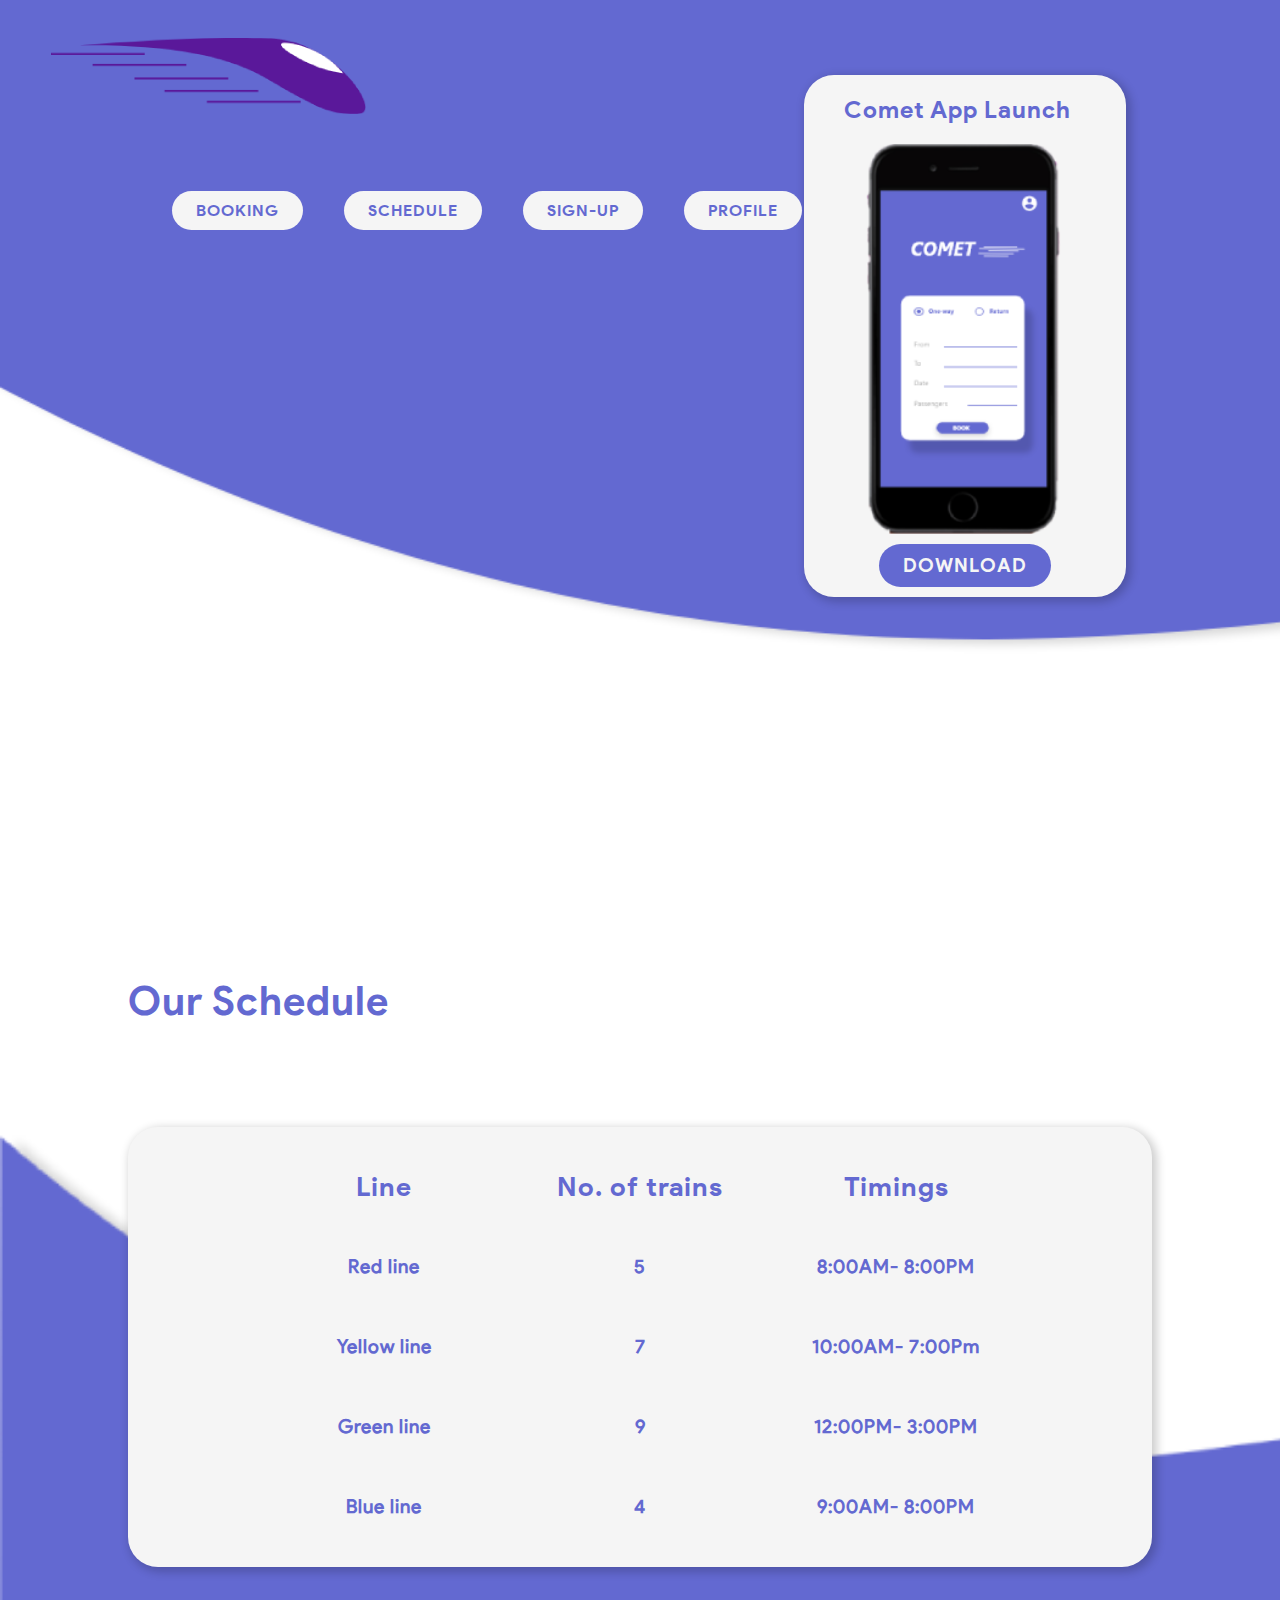
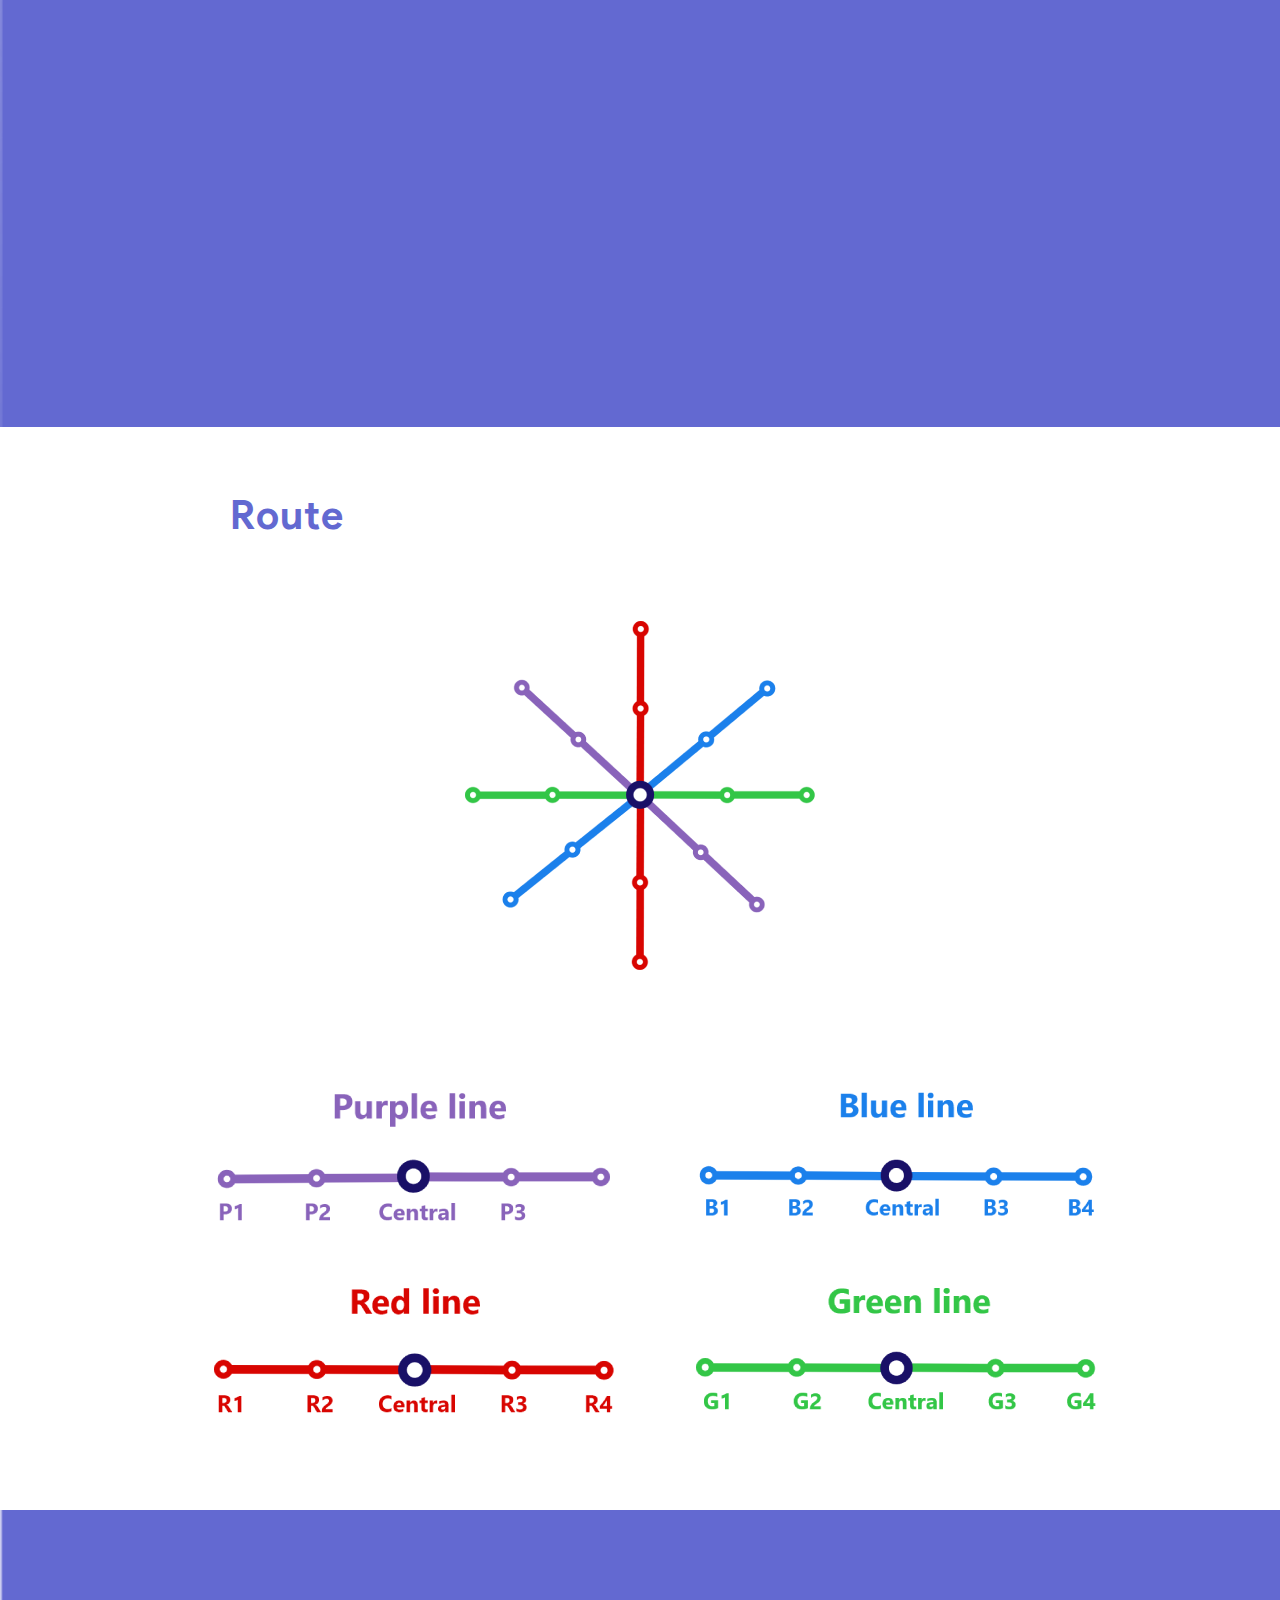
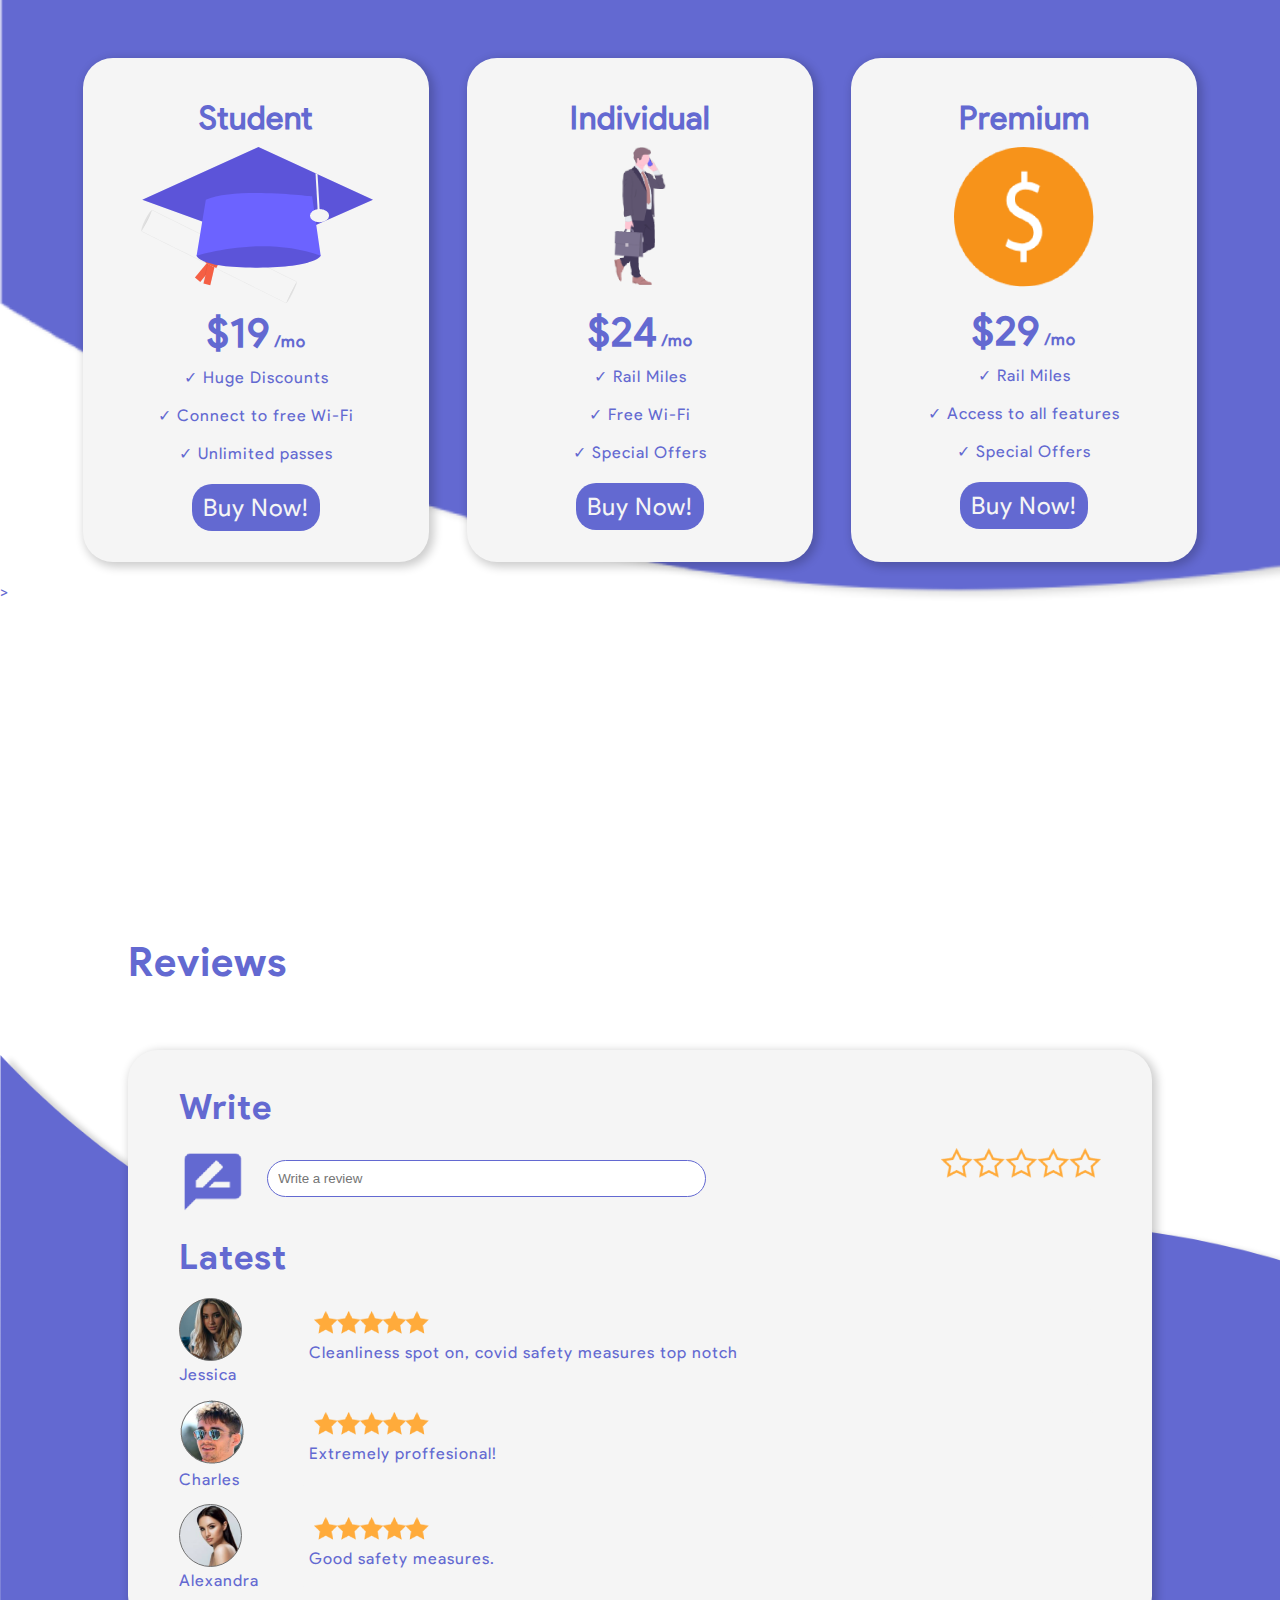
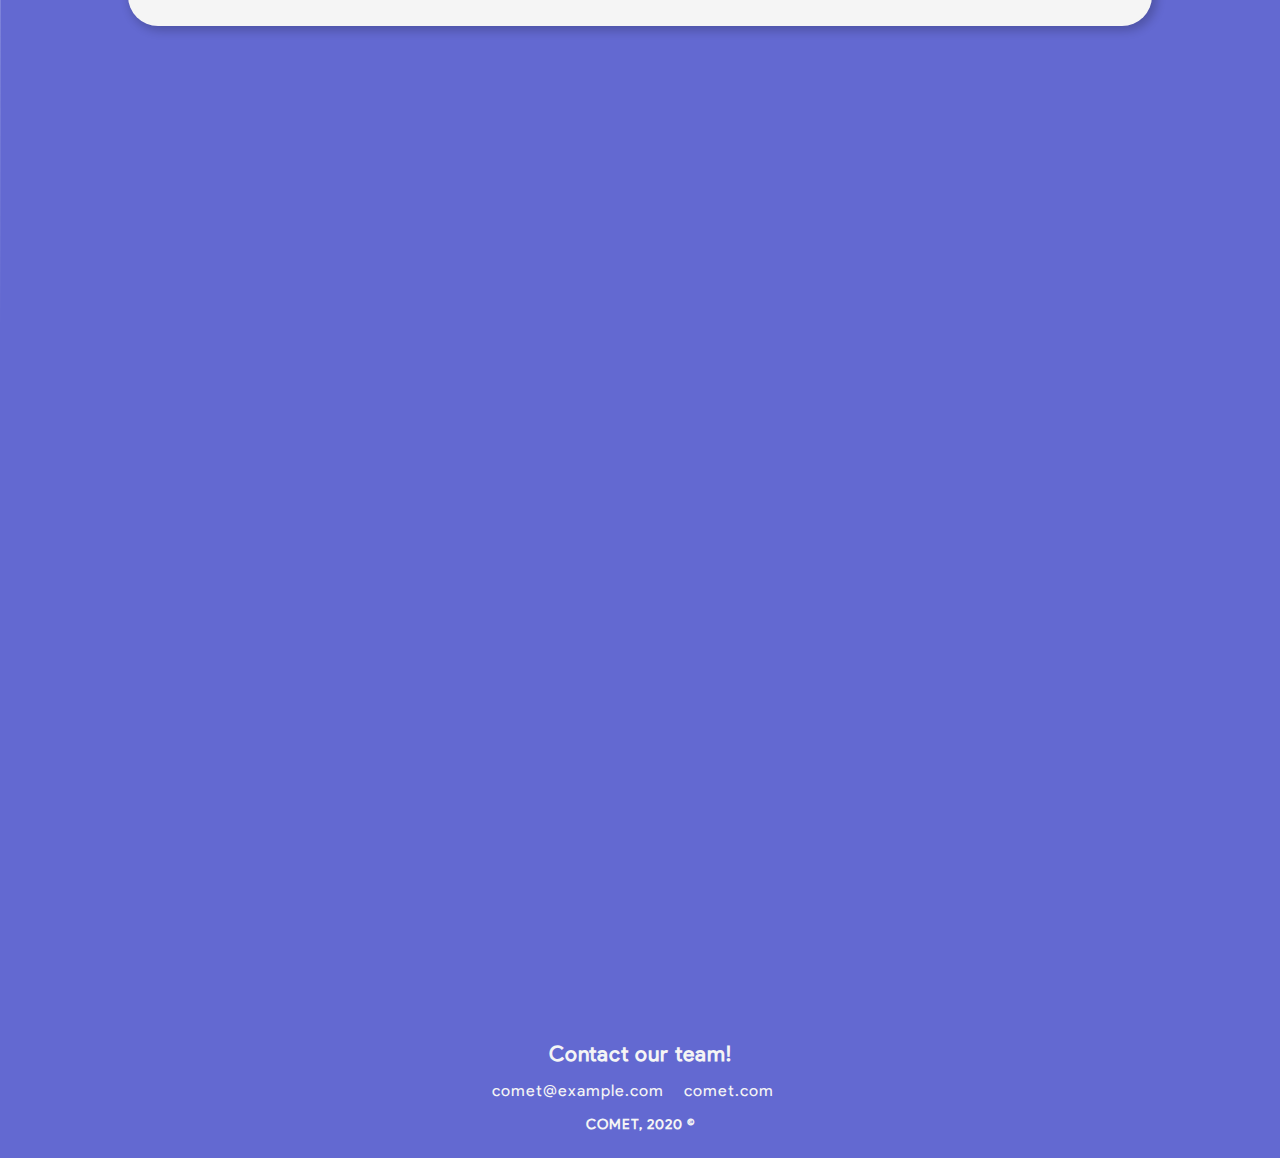
<file: index.html>
<!DOCTYPE html>
<html lang="en">
<head>
    <meta charset="UTF-8">
    <meta name="viewport" content="width=device-width, initial-scale=1.0">
    <link href="style.css" rel="stylesheet" type="text/css">
    <title>Comet</title>
</head>
<body>
    <section class="top">
        <div class="logo">
            <img src="assets/Group 86-1.png">
        </div>
        <div class="nav-links">
            <a href="booking.html" target="_blank">Booking</a>
            <a href="#schedule">Schedule</a>
            <a href="sign-up.html" target="_blank">Sign-up</a>
            <a href="profile-info.html" target="_blank">Profile</a>
            <div class="mobile-app">
                <h2>Comet App Launch</h2>
                <img src="assets/mobile-2.png">
                <h3><a href="#" class="download-btn">Download</a></h3>
            </div>
        </div>
    </section>
    <section class="schedule" id="schedule">
        <h1>Our Schedule</h1>
            <div class="bg-image-schedule">
                <div class="schedule-table">
                    <h3>Line</h3>
                    <h3>No. of trains</h3>
                    <h3>Timings</h3>
                    <h4>Red line</h4>
                    <h4>5</h4>
                    <h4>8:00AM- 8:00PM</h4>
                    <h4>Yellow line</h4>
                    <h4>7</h4>  
                    <h4>10:00AM- 7:00Pm</h4>
                    <h4>Green line</h4>
                    <h4>9</h4>
                    <h4>12:00PM- 3:00PM</h4>
                    <h4>Blue line</h4>
                    <h4>4</h4>   
                    <h4>9:00AM- 8:00PM</h4>
                </div>
            </div>
    </section>
    <section class="routes">
        <h1>Route</h1>
        <div class="route-img-wrap"><img class="map" src="assets/route.png"></div>
        <div class="routes-container">
            <img src="assets/route_purple.png">
            <img src="assets/route_blue.png">
            <img src="assets/route_red.png">
            <img src="assets/route_green.png">
        </div>
    </section>

    <section class="packages">

        <div class="container-plans">

            <div class="plans student-plans">
                <h1>Student</h1>
                <div class="plan-logo-student"><img src="assets/undraw_Graduation_ktn0.png"></div>
                <div class="price"><h2>$19<span class="month">/mo</span></h2></div>
                <div class="plan-details">
                    <p>✓ Huge Discounts</p><br>
                    <p>✓ Connect to free Wi-Fi</p><br>
                    <p>✓ Unlimited passes</p>
                </div>
                <a href="#" class="select-btn">Buy Now!</a>
            </div>
        
            <div class="plans individual-plans">
                <h1>Individual</h1>
                <div class="plan-logo-individual"><img src="assets/Group 52-3.png"></div>
                <div class="price"><h2>$24<span class="month">/mo</span></h2></div>
                <div class="plan-details">
                    <p>✓ Rail Miles</p><br>
                    <p>✓ Free Wi-Fi</p><br>
                    <p>✓ Special Offers</p>
                </div>
                <a href="#" class="select-btn">Buy Now!</a>
            </div>
        
            <div class="plans premium-plans">
                <h1>Premium</h1>
                <div class="plan-logo-premium"><img src="assets/Group 53-2.png"></div>
                <div class="price"><h2>$29<span class="month">/mo</span></h2></div>
                <div class="plan-details">
                    <p>✓ Rail Miles</p><br>
                    <p>✓ Access to all features</p><br>
                    <p>✓ Special Offers</p>
                </div>
                <a href="#" class="select-btn">Buy Now!</a>
            </div>
        
        </div>>

    </section>
    <section class="reviews">
        <h1>Reviews</h1>
            <div class="bg-image-reviews">
                <div class="review-box-container">
                    <div class="review-box">            
                        <h2>Write</h2>
                        <div class="star"><img src="assets/Group 65-3 (2).png"></div>
                        <div class="write-review">
                            <img src="assets/rate_review-24px-3.png">    
                            <input type="text" placeholder="Write a review">
                        </div>
                        <h2>Latest</h2>
                        <div class="review-comments">
                            <div class="user-profile">
                                <img src="assets/jessica.png">
                                <p>Jessica</p>
                            </div>
                            <div class="comment-box">
                                <img src="assets/Group 67-3.png">
                                <p>Cleanliness spot on, covid safety measures top notch</p>
                            </div>

                            <div class="user-profile">
                                <img src="assets/charles.png">
                                <p>Charles</p>
                            </div>                            
                            <div class="comment-box">
                                <img src="assets/Group 67-3.png">
                                <p>Extremely proffesional!</p>
                            </div>                            

                            <div class="user-profile">
                                <img src="assets/amy.png">
                                <p>Alexandra</p>
                            </div>
                            <div class="comment-box">
                                <img src="assets/Group 67-3.png">
                                <p>Good safety measures.</p>
                            </div>
                        </div>
                    </div>
                </div>
            </div>
    </section>

    <div class="video">
        <div class="container-video">
        <iframe width="956" height="538" src="https://www.youtube.com/embed/hgEnqjO9Uzc" frameborder="0" allow="accelerometer; autoplay; encrypted-media; gyroscope; picture-in-picture" allowfullscreen></iframe>
        </div>
    </div>
    
    <footer>
        <div class="contact-info">
            <h4>Contact our team!</h4>
            <div class="contact-links">
                <span>comet@example.com</span>
                <span><a href="index.html">comet.com</a></span>
            </div>        
            <p>COMET, 2020 &copy</p>
        </div>      
      </footer>
    
</body>
</html>
</file>
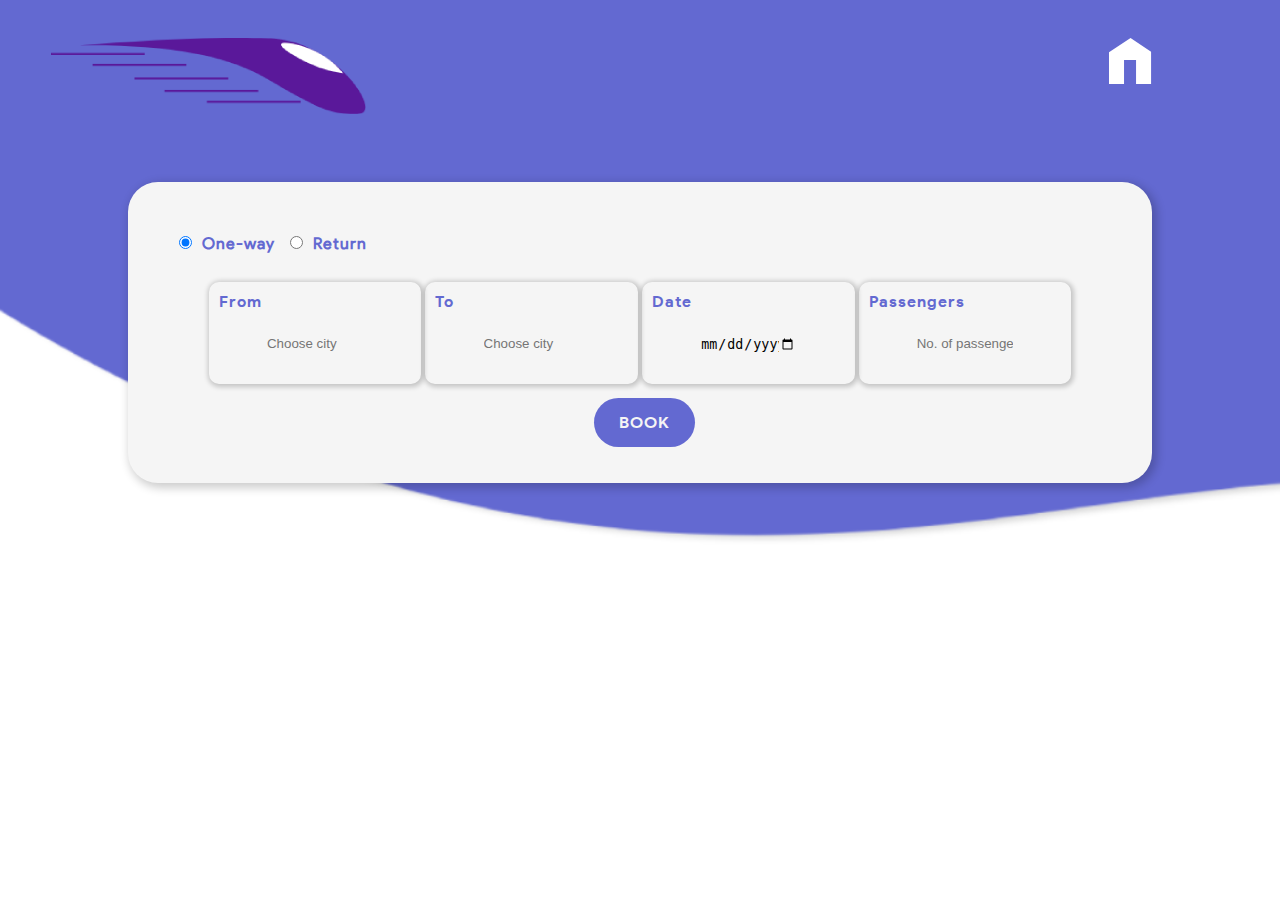
<file: booking.html>
<!DOCTYPE html>
<html lang="en">
<head>
    <meta charset="UTF-8">
    <meta name="viewport" content="width=device-width, initial-scale=1.0">
    <link href="booking.css" type="text/css" rel="stylesheet">
    <link href="stylesheet.css" rel="stylesheet">
    <title>Booking</title>
</head>
<body>
    <div class="nav-bar">
        <img class="logo" src="assets/Group 86-1.png">
        <a href="index.html"><img class="home-icon" src="assets/Path 5.png"></a>
    </div>


    <div class="container-booking">
        <fieldset>
            <input type="radio" name="one-way" id="one-way" value="one-way" checked><label for="one-way">One-way</label>
            <input type="radio" name="return" id="return" value="return"><label for="return">Return</label>
        </fieldset>         
        <div class="form-bk">
            <div class="form 1">
                <h4>From</h4>
                <input type="text" placeholder="Choose city">
                <div class="line"></div>              
            </div>
            <div class="form 2">                
                <h4>To</h4>
                <input type="text" placeholder="Choose city">   
            </div>
            <div class="form 3">
                <h4>Date</h4>
                <input type="date" name="date" id="date" min="2000-01-01" max="2020-12-31"> 
            </div>
            <div class="form 4">
                <h4>Passengers</h4>
                <input type="tel" name="phone" id="phone" placeholder="No. of passengers">
            </div>
        </div>  
        <p><a href="#">Book</a></p>
    </div>  
</body>
</html>
</file>
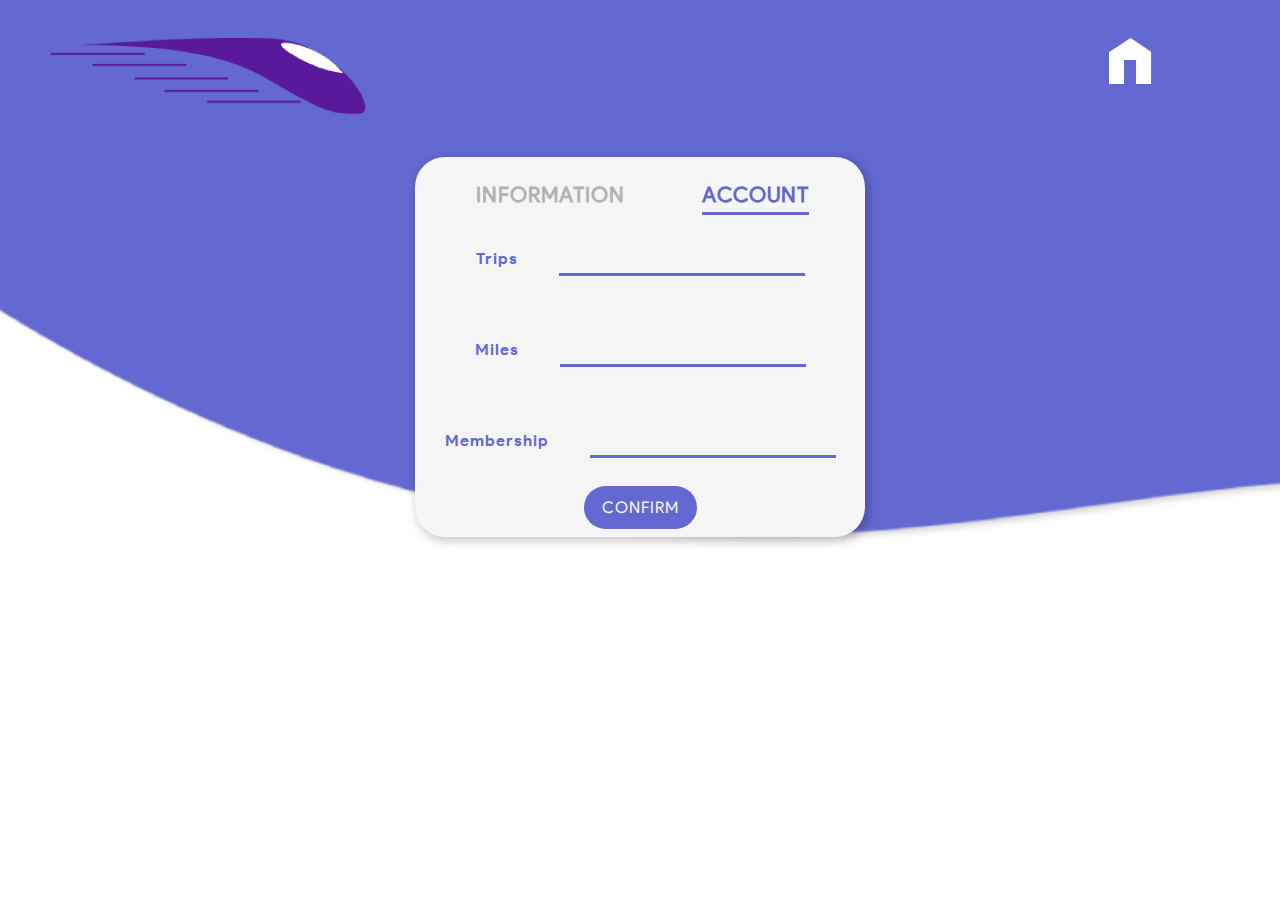
<file: profile-account.html>
<!DOCTYPE html>
<html lang="en">
<head>
    <meta charset="UTF-8">
    <meta name="viewport" content="width=device-width, initial-scale=1.0">
    <link href="profile-account.css" rel="stylesheet" type>
    <link href="stylesheet.css" rel="stylesheet">
    <title>Profile Account page</title>
</head>
<body>
    <div class="nav-bar">
        <img class="logo" src="assets/Group 86-1.png">
        <a href="index.html"><img class="home-icon" src="assets/Path 5.png"></a>
    </div>


        <div class="container-profile">
            <div class="text">
                <h2><a href="profile-info.html">Information</a></h2>                
                <h2>Account<div class="line"></div></h2>
            </div>
            <div class="wrap">
                <label name="trips" id="trips">Trips</label><input type="text" placeholder="">
            </div>
            <div class="wrap">
                <label name="miles" id="trips">Miles</label><input type="password" placeholder="">
            </div>
            <div class="wrap">
                <label name="membership" id="trips">Membership</label><input type="password" placeholder="">
            </div>
            <a href="#" class="confirm-btn">Confirm</a>
        </div>  
</body>
</html>
</file>
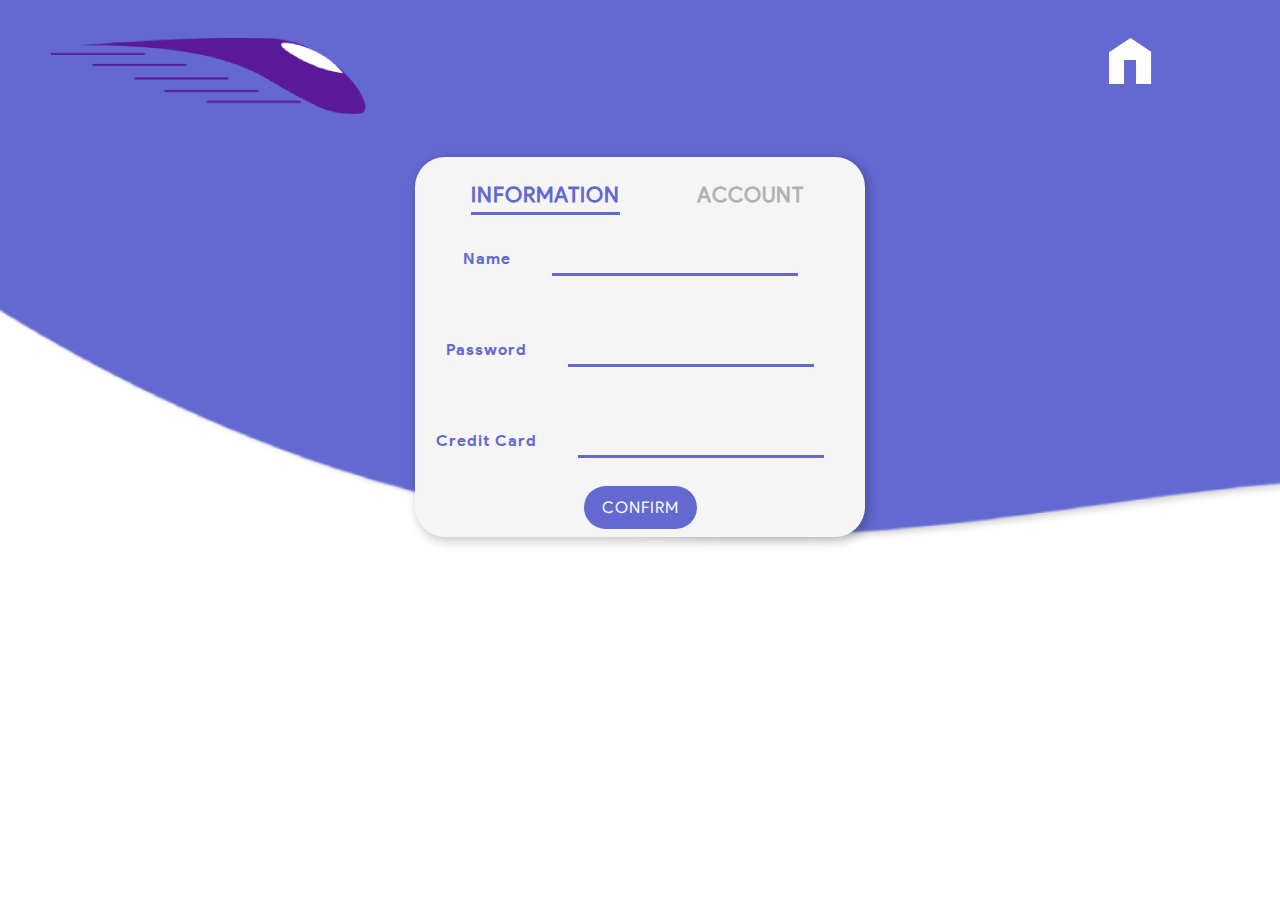
<file: profile-info.html>
<!DOCTYPE html>
<html lang="en">
<head>
    <meta charset="UTF-8">
    <meta name="viewport" content="width=device-width, initial-scale=1.0">
    <link href="profile-info.css" rel="stylesheet" type>
    <link href="stylesheet.css" rel="stylesheet">
    <title>Profile Informaton page</title>
</head>
<body>
    <div class="nav-bar">
        <img class="logo" src="assets/Group 86-1.png">
        <a href="index.html"><img class="home-icon" src="assets/Path 5.png"></a>
    </div>


        <div class="container-profile">
            <div class="text">
                <h2>Information<div class="line"></div></h2>                
                <h2><a href="profile-account.html">Account</a></h2>
            </div>
            <div class="wrap">
                <label name="name" id="name">Name</label><input type="text" placeholder="">
            </div>
            <div class="wrap">
                <label name="password" id="password">Password</label><input type="password" placeholder="">
            </div>
            <div class="wrap">
                <label name="credit-card" id="credit-card">Credit Card</label><input type="password" placeholder="">
            </div>        
            <a href="#" class="confirm-btn">Confirm</a>
        </div>  
</body>
</html>
</file>
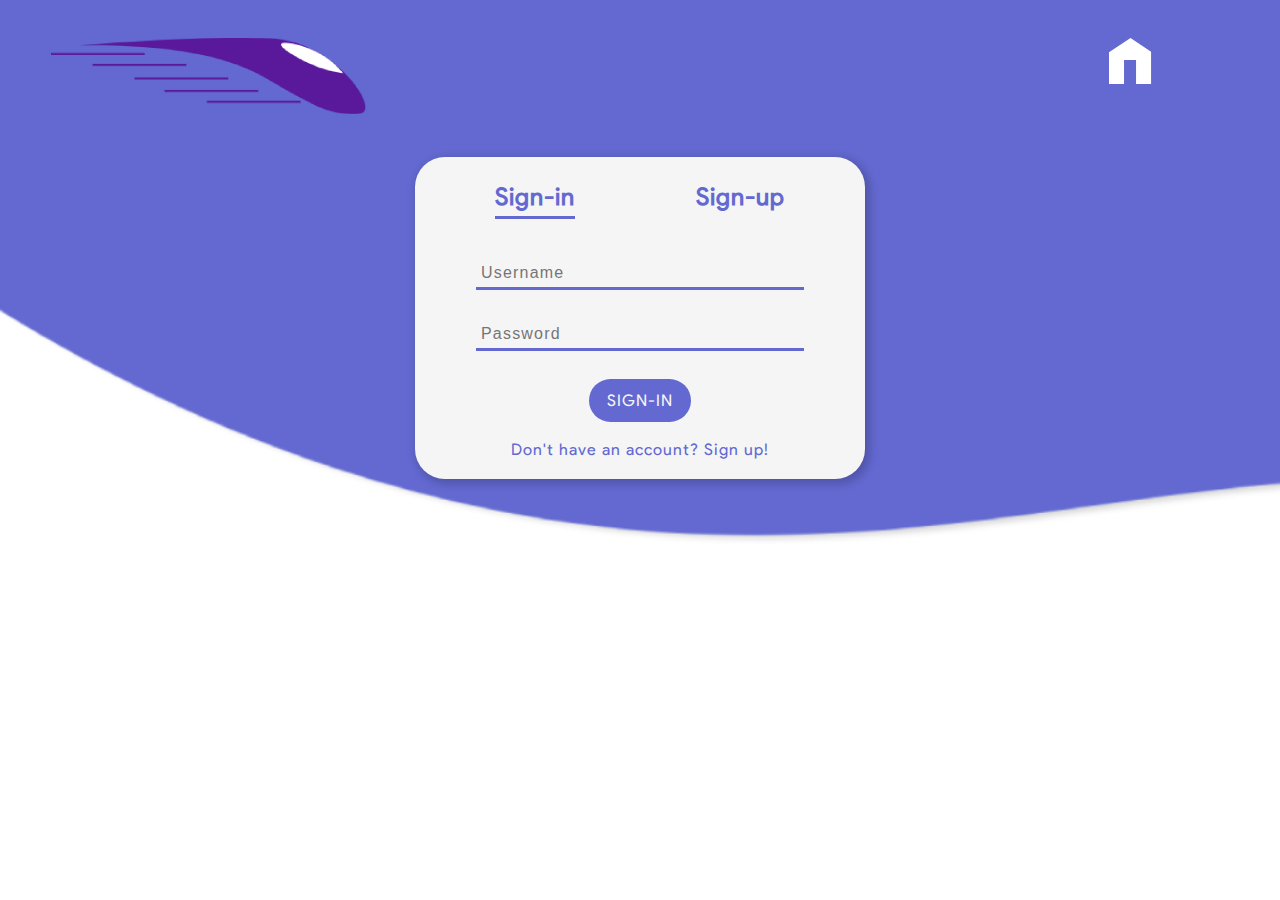
<file: sign-in.html>
<!DOCTYPE html>
<html lang="en">
<head>
    <meta charset="UTF-8">
    <meta name="viewport" content="width=device-width, initial-scale=1.0">
    <link href="sign-in.css" rel="stylesheet" type>
    <link href="stylesheet.css" rel="stylesheet">
    <title>Sign-in for COMET</title>
</head>
<body>
    <div class="nav-bar">
        <img class="logo" src="assets/Group 86-1.png">
        <a href="index.html"><img class="home-icon" src="assets/Path 5.png"></a>
    </div>
        <div class="container-sign-in">
            <div class="text">
                <h2>Sign-in<div class="line"></div></h2>                
                <h2>Sign-up</h2>
            </div>
            <input type="text" placeholder="Username">
            <input type="password" placeholder="Password">
            <a href="#" class="sign-in-btn">Sign-in</a>
            <p><a href="sign-up.html">Don't have an account? Sign up!</a></p>
        </div>  
</body>
</html>
</file>
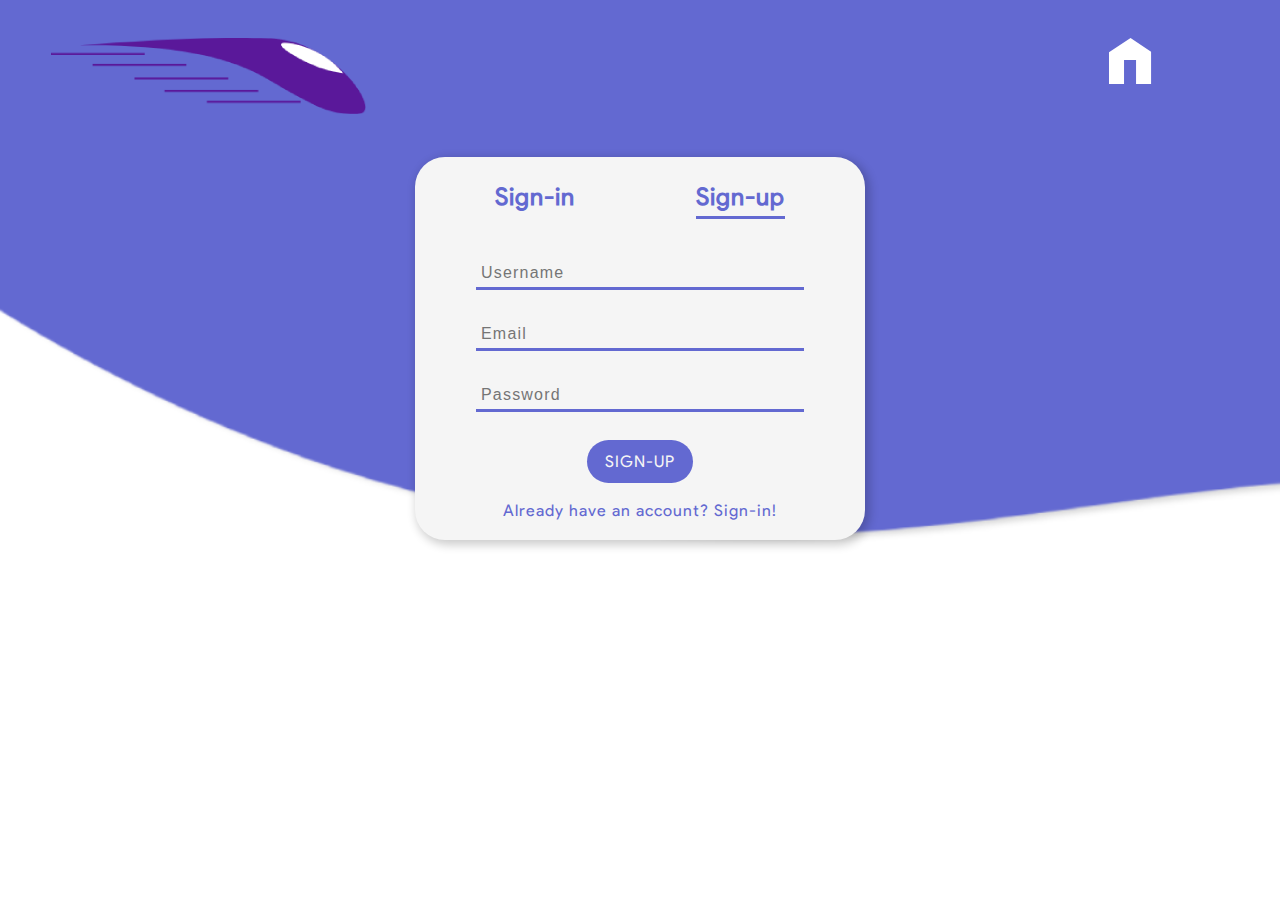
<file: sign-up.html>
<!DOCTYPE html>
<html lang="en">
<head>
    <meta charset="UTF-8">
    <meta name="viewport" content="width=device-width, initial-scale=1.0">
    <link href="sign-up.css" rel="stylesheet" type>
    <title>Sign-up for COMET</title>
</head>
<body>
    <div class="nav-bar">
        <img class="logo" src="assets/Group 86-1.png">
        <a href="index.html"><img class="home-icon" src="assets/Path 5.png"></a>
    </div>
        <div class="container-sign-up">
            <div class="text">      
                <h2>Sign-in</h2>
                <h2>Sign-up<div class="line"></div></h2>          
            </div>
            <input type="text" placeholder="Username">
            <input type="email" placeholder="Email">
            <input type="password" placeholder="Password">
            <a href="#" class="sign-up-btn">Sign-up</a>
            <p><a href="sign-in.html">Already have an account? Sign-in!</a></p>
        </div>  
</body>
</html>
</file>
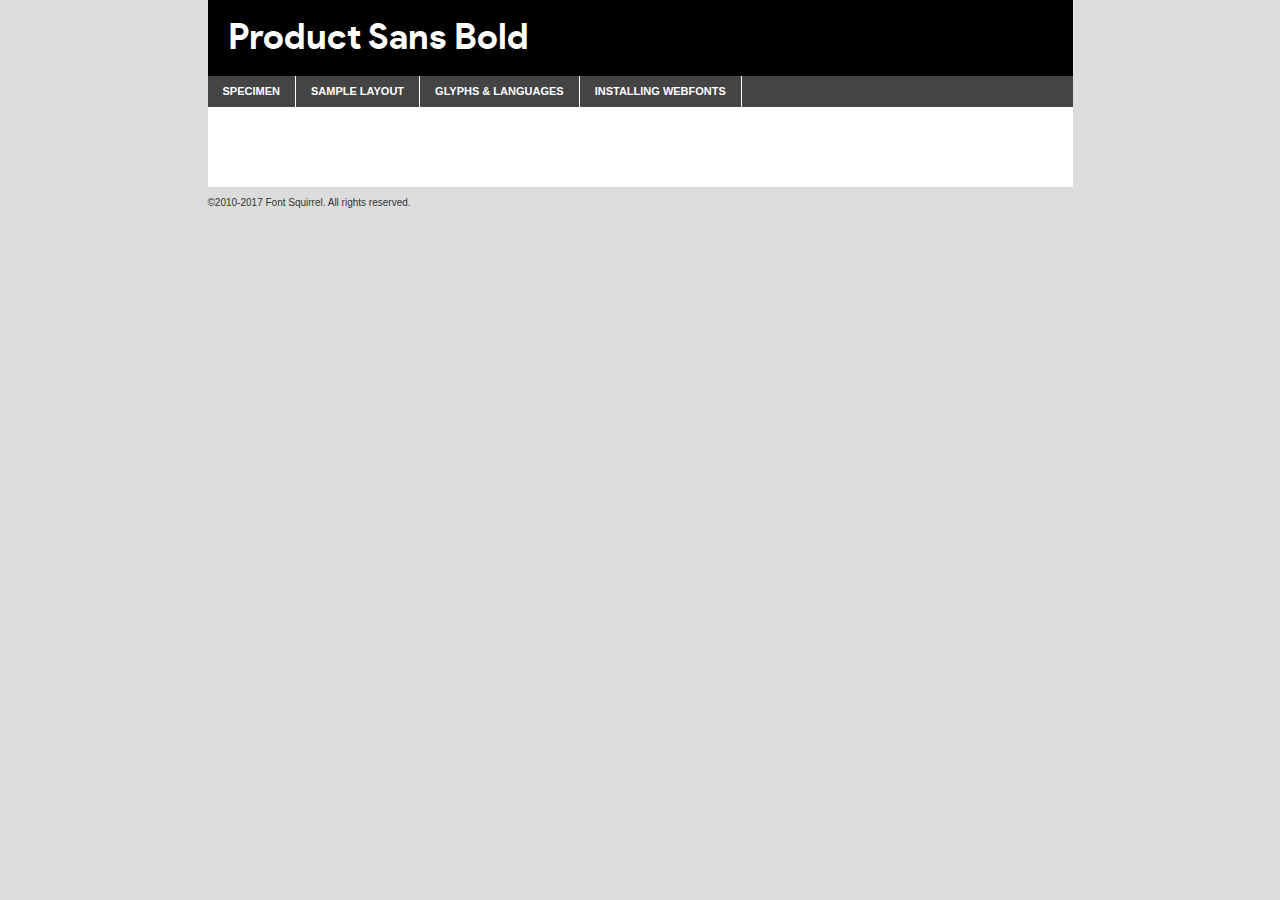
<file: webfontkit-20200824-171127/product_sans_bold-demo.html>
<!DOCTYPE html PUBLIC "-//W3C//DTD XHTML 1.0 Transitional//EN"
	"http://www.w3.org/TR/xhtml1/DTD/xhtml1-transitional.dtd">

<html xmlns="http://www.w3.org/1999/xhtml" xml:lang="en" lang="en">
<head>
	<meta http-equiv="Content-Type" content="text/html; charset=utf-8" />
	<script src="http://ajax.googleapis.com/ajax/libs/jquery/1.7.2/jquery.min.js" type="text/javascript" charset="utf-8"></script>
	<script type="text/javascript">
	(function($){$.fn.easyTabs=function(option){var param=jQuery.extend({fadeSpeed:"fast",defaultContent:1,activeClass:'active'},option);$(this).each(function(){var thisId="#"+this.id;if(param.defaultContent==''){param.defaultContent=1;}
	if(typeof param.defaultContent=="number")
	{var defaultTab=$(thisId+" .tabs li:eq("+(param.defaultContent-1)+") a").attr('href').substr(1);}else{var defaultTab=param.defaultContent;}
	$(thisId+" .tabs li a").each(function(){var tabToHide=$(this).attr('href').substr(1);$("#"+tabToHide).addClass('easytabs-tab-content');});hideAll();changeContent(defaultTab);function hideAll(){$(thisId+" .easytabs-tab-content").hide();}
	function changeContent(tabId){hideAll();$(thisId+" .tabs li").removeClass(param.activeClass);$(thisId+" .tabs li a[href=#"+tabId+"]").closest('li').addClass(param.activeClass);if(param.fadeSpeed!="none")
	{$(thisId+" #"+tabId).fadeIn(param.fadeSpeed);}else{$(thisId+" #"+tabId).show();}}
	$(thisId+" .tabs li").click(function(){var tabId=$(this).find('a').attr('href').substr(1);changeContent(tabId);return false;});});}})(jQuery);
	</script>
	<link rel="stylesheet" href="specimen_files/specimen_stylesheet.css" type="text/css" charset="utf-8" />
	<link rel="stylesheet" href="stylesheet.css" type="text/css" charset="utf-8" />

	<style type="text/css">
					body{
				font-family: 'product_sansbold';
							}
		</style>

	<title>Product Sans Bold Specimen</title>
	
	
	<script type="text/javascript" charset="utf-8">
		$(document).ready(function() {
			$('#container').easyTabs({defaultContent:1});
		});
	</script>
</head>

<body>
<div id="container">
	<div id="header">
		Product Sans Bold	</div>
	<ul class="tabs">
		<li><a href="#specimen">Specimen</a></li>
		<li><a href="#layout">Sample Layout</a></li>
				<li><a href="#glyphs">Glyphs &amp; Languages</a></li>
		<li><a href="#installing">Installing Webfonts</a></li>
		
	</ul>
	
	<div id="main_content">

		
			<div id="specimen">
		
				<div class="section">
					<div class="grid12 firstcol">
						<div class="huge">AaBb</div>
					</div>
				</div>
		
				<div class="section">
					<div class="glyph_range">A&#x200B;B&#x200b;C&#x200b;D&#x200b;E&#x200b;F&#x200b;G&#x200b;H&#x200b;I&#x200b;J&#x200b;K&#x200b;L&#x200b;M&#x200b;N&#x200b;O&#x200b;P&#x200b;Q&#x200b;R&#x200b;S&#x200b;T&#x200b;U&#x200b;V&#x200b;W&#x200b;X&#x200b;Y&#x200b;Z&#x200b;a&#x200b;b&#x200b;c&#x200b;d&#x200b;e&#x200b;f&#x200b;g&#x200b;h&#x200b;i&#x200b;j&#x200b;k&#x200b;l&#x200b;m&#x200b;n&#x200b;o&#x200b;p&#x200b;q&#x200b;r&#x200b;s&#x200b;t&#x200b;u&#x200b;v&#x200b;w&#x200b;x&#x200b;y&#x200b;z&#x200b;1&#x200b;2&#x200b;3&#x200b;4&#x200b;5&#x200b;6&#x200b;7&#x200b;8&#x200b;9&#x200b;0&#x200b;&amp;&#x200b;.&#x200b;,&#x200b;?&#x200b;!&#x200b;&#64;&#x200b;(&#x200b;)&#x200b;#&#x200b;$&#x200b;%&#x200b;*&#x200b;+&#x200b;-&#x200b;=&#x200b;:&#x200b;;</div>
				</div>
				<div class="section">
					<div class="grid12 firstcol">
						<table class="sample_table">
							<tr><td>10</td><td class="size10">abcdefghijklmnopqrstuvwxyzABCDEFGHIJKLMNOPQRSTUVWXYZ0123456789abcdefghijklmnopqrstuvwxyzABCDEFGHIJKLMNOPQRSTUVWXYZ0123456789abcdefghijklmnopqrstuvwxyzABCDEFGHIJKLMNOPQRSTUVWXYZ</td></tr>
							<tr><td>11</td><td class="size11">abcdefghijklmnopqrstuvwxyzABCDEFGHIJKLMNOPQRSTUVWXYZ0123456789abcdefghijklmnopqrstuvwxyzABCDEFGHIJKLMNOPQRSTUVWXYZ0123456789abcdefghijklmnopqrstuvwxyzABCDEFGHIJKLMNOPQRSTUVWXYZ</td></tr>
							<tr><td>12</td><td class="size12">abcdefghijklmnopqrstuvwxyzABCDEFGHIJKLMNOPQRSTUVWXYZ0123456789abcdefghijklmnopqrstuvwxyzABCDEFGHIJKLMNOPQRSTUVWXYZ0123456789abcdefghijklmnopqrstuvwxyzABCDEFGHIJKLMNOPQRSTUVWXYZ</td></tr>
							<tr><td>13</td><td class="size13">abcdefghijklmnopqrstuvwxyzABCDEFGHIJKLMNOPQRSTUVWXYZ0123456789abcdefghijklmnopqrstuvwxyzABCDEFGHIJKLMNOPQRSTUVWXYZ0123456789abcdefghijklmnopqrstuvwxyzABCDEFGHIJKLMNOPQRSTUVWXYZ</td></tr>
							<tr><td>14</td><td class="size14">abcdefghijklmnopqrstuvwxyzABCDEFGHIJKLMNOPQRSTUVWXYZ0123456789abcdefghijklmnopqrstuvwxyzABCDEFGHIJKLMNOPQRSTUVWXYZ0123456789abcdefghijklmnopqrstuvwxyzABCDEFGHIJKLMNOPQRSTUVWXYZ</td></tr>
							<tr><td>16</td><td class="size16">abcdefghijklmnopqrstuvwxyzABCDEFGHIJKLMNOPQRSTUVWXYZ0123456789abcdefghijklmnopqrstuvwxyzABCDEFGHIJKLMNOPQRSTUVWXYZ</td></tr>
							<tr><td>18</td><td class="size18">abcdefghijklmnopqrstuvwxyzABCDEFGHIJKLMNOPQRSTUVWXYZ0123456789abcdefghijklmnopqrstuvwxyzABCDEFGHIJKLMNOPQRSTUVWXYZ</td></tr>
							<tr><td>20</td><td class="size20">abcdefghijklmnopqrstuvwxyzABCDEFGHIJKLMNOPQRSTUVWXYZ0123456789abcdefghijklmnopqrstuvwxyzABCDEFGHIJKLMNOPQRSTUVWXYZ</td></tr>
							<tr><td>24</td><td class="size24">abcdefghijklmnopqrstuvwxyzABCDEFGHIJKLMNOPQRSTUVWXYZ0123456789abcdefghijklmnopqrstuvwxyzABCDEFGHIJKLMNOPQRSTUVWXYZ</td></tr>
							<tr><td>30</td><td class="size30">abcdefghijklmnopqrstuvwxyzABCDEFGHIJKLMNOPQRSTUVWXYZ0123456789abcdefghijklmnopqrstuvwxyzABCDEFGHIJKLMNOPQRSTUVWXYZ</td></tr>
							<tr><td>36</td><td class="size36">abcdefghijklmnopqrstuvwxyzABCDEFGHIJKLMNOPQRSTUVWXYZ0123456789abcdefghijklmnopqrstuvwxyzABCDEFGHIJKLMNOPQRSTUVWXYZ</td></tr>
							<tr><td>48</td><td class="size48">abcdefghijklmnopqrstuvwxyzABCDEFGHIJKLMNOPQRSTUVWXYZ0123456789abcdefghijklmnopqrstuvwxyzABCDEFGHIJKLMNOPQRSTUVWXYZ</td></tr>
							<tr><td>60</td><td class="size60">abcdefghijklmnopqrstuvwxyzABCDEFGHIJKLMNOPQRSTUVWXYZ0123456789abcdefghijklmnopqrstuvwxyzABCDEFGHIJKLMNOPQRSTUVWXYZ</td></tr>
							<tr><td>72</td><td class="size72">abcdefghijklmnopqrstuvwxyzABCDEFGHIJKLMNOPQRSTUVWXYZ0123456789abcdefghijklmnopqrstuvwxyzABCDEFGHIJKLMNOPQRSTUVWXYZ</td></tr>
							<tr><td>90</td><td class="size90">abcdefghijklmnopqrstuvwxyzABCDEFGHIJKLMNOPQRSTUVWXYZ0123456789abcdefghijklmnopqrstuvwxyzABCDEFGHIJKLMNOPQRSTUVWXYZ</td></tr>
						</table>
				
					</div>
			
				</div>
		
		
		
								<div class="section" id="bodycomparison">


										<div id="xheight">
				<div class="fontbody">&#x25FC;&#x25FC;&#x25FC;&#x25FC;&#x25FC;&#x25FC;&#x25FC;&#x25FC;&#x25FC;&#x25FC;&#x25FC;&#x25FC;&#x25FC;&#x25FC;&#x25FC;&#x25FC;&#x25FC;&#x25FC;&#x25FC;&#x25FC;&#x25FC;&#x25FC;&#x25FC;&#x25FC;&#x25FC;&#x25FC;&#x25FC;&#x25FC;&#x25FC;&#x25FC;&#x25FC;&#x25FC;&#x25FC;&#x25FC;&#x25FC;&#x25FC;&#x25FC;&#x25FC;&#x25FC;&#x25FC;&#x25FC;&#x25FC;&#x25FC;&#x25FC;&#x25FC;&#x25FC;&#x25FC;&#x25FC;&#x25FC;&#x25FC;&#x25FC;&#x25FC;&#x25FC;&#x25FC;&#x25FC;&#x25FC;&#x25FC;&#x25FC;&#x25FC;&#x25FC;&#x25FC;&#x25FC;&#x25FC;&#x25FC;&#x25FC;&#x25FC;&#x25FC;&#x25FC;&#x25FC;&#x25FC;&#x25FC;&#x25FC;&#x25FC;&#x25FC;&#x25FC;&#x25FC;&#x25FC;&#x25FC;&#x25FC;&#x25FC;&#x25FC;&#x25FC;&#x25FC;&#x25FC;&#x25FC;&#x25FC;&#x25FC;&#x25FC;&#x25FC;&#x25FC;&#x25FC;&#x25FC;&#x25FC;&#x25FC;&#x25FC;&#x25FC;&#x25FC;&#x25FC;&#x25FC;body</div><div class="arialbody">body</div><div class="verdanabody">body</div><div class="georgiabody">body</div></div>
										<div class="fontbody" style="z-index:1">
											body<span>Product Sans Bold</span>
										</div>
										<div class="arialbody" style="z-index:1">
											body<span>Arial</span>
										</div>
										<div class="verdanabody" style="z-index:1">
											body<span>Verdana</span>
										</div>
										<div class="georgiabody" style="z-index:1">
											body<span>Georgia</span>
										</div>



								</div>
		
		
				<div class="section psample psample_row1" id="">
					
					<div class="grid2 firstcol">
						<p class="size10"><span>10.</span>Aenean lacinia bibendum nulla sed consectetur. Fusce dapibus, tellus ac cursus commodo, tortor mauris condimentum nibh, ut fermentum massa justo sit amet risus. Nullam id dolor id nibh ultricies vehicula ut id elit. Cum sociis natoque penatibus et magnis dis parturient montes, nascetur ridiculus mus. Nulla vitae elit libero, a pharetra augue.</p>
			
					</div>
					<div class="grid3">
						<p class="size11"><span>11.</span>Aenean lacinia bibendum nulla sed consectetur. Fusce dapibus, tellus ac cursus commodo, tortor mauris condimentum nibh, ut fermentum massa justo sit amet risus. Nullam id dolor id nibh ultricies vehicula ut id elit. Cum sociis natoque penatibus et magnis dis parturient montes, nascetur ridiculus mus. Nulla vitae elit libero, a pharetra augue.</p>
			
					</div>
					<div class="grid3">
						<p class="size12"><span>12.</span>Aenean lacinia bibendum nulla sed consectetur. Fusce dapibus, tellus ac cursus commodo, tortor mauris condimentum nibh, ut fermentum massa justo sit amet risus. Nullam id dolor id nibh ultricies vehicula ut id elit. Cum sociis natoque penatibus et magnis dis parturient montes, nascetur ridiculus mus. Nulla vitae elit libero, a pharetra augue.</p>
			
					</div>
					<div class="grid4">
						<p class="size13"><span>13.</span>Aenean lacinia bibendum nulla sed consectetur. Fusce dapibus, tellus ac cursus commodo, tortor mauris condimentum nibh, ut fermentum massa justo sit amet risus. Nullam id dolor id nibh ultricies vehicula ut id elit. Cum sociis natoque penatibus et magnis dis parturient montes, nascetur ridiculus mus. Nulla vitae elit libero, a pharetra augue.</p>
			
					</div>
					<div class="white_blend"></div>
					
				</div>
				<div class="section psample psample_row2" id="">
					<div class="grid3 firstcol">
						<p class="size14"><span>14.</span>Aenean lacinia bibendum nulla sed consectetur. Fusce dapibus, tellus ac cursus commodo, tortor mauris condimentum nibh, ut fermentum massa justo sit amet risus. Nullam id dolor id nibh ultricies vehicula ut id elit. Cum sociis natoque penatibus et magnis dis parturient montes, nascetur ridiculus mus. Nulla vitae elit libero, a pharetra augue.</p>
			
					</div>
					<div class="grid4">
						<p class="size16"><span>16.</span>Aenean lacinia bibendum nulla sed consectetur. Fusce dapibus, tellus ac cursus commodo, tortor mauris condimentum nibh, ut fermentum massa justo sit amet risus. Nullam id dolor id nibh ultricies vehicula ut id elit. Cum sociis natoque penatibus et magnis dis parturient montes, nascetur ridiculus mus. Nulla vitae elit libero, a pharetra augue.</p>
			
					</div>
					<div class="grid5">
						<p class="size18"><span>18.</span>Aenean lacinia bibendum nulla sed consectetur. Fusce dapibus, tellus ac cursus commodo, tortor mauris condimentum nibh, ut fermentum massa justo sit amet risus. Nullam id dolor id nibh ultricies vehicula ut id elit. Cum sociis natoque penatibus et magnis dis parturient montes, nascetur ridiculus mus. Nulla vitae elit libero, a pharetra augue.</p>
			
					</div>

					<div class="white_blend"></div>

				</div>
				
				<div class="section psample psample_row3" id="">
					<div class="grid5 firstcol">
						<p class="size20"><span>20.</span>Aenean lacinia bibendum nulla sed consectetur. Fusce dapibus, tellus ac cursus commodo, tortor mauris condimentum nibh, ut fermentum massa justo sit amet risus. Nullam id dolor id nibh ultricies vehicula ut id elit. Cum sociis natoque penatibus et magnis dis parturient montes, nascetur ridiculus mus. Nulla vitae elit libero, a pharetra augue.</p>
					</div>
					<div class="grid7">
						<p class="size24"><span>24.</span>Aenean lacinia bibendum nulla sed consectetur. Fusce dapibus, tellus ac cursus commodo, tortor mauris condimentum nibh, ut fermentum massa justo sit amet risus. Nullam id dolor id nibh ultricies vehicula ut id elit. Cum sociis natoque penatibus et magnis dis parturient montes, nascetur ridiculus mus. Nulla vitae elit libero, a pharetra augue.</p>
					</div>
					
					<div class="white_blend"></div>
					
				</div>
				
				<div class="section psample psample_row4" id="">
					<div class="grid12 firstcol">
						<p class="size30"><span>30.</span>Aenean lacinia bibendum nulla sed consectetur. Fusce dapibus, tellus ac cursus commodo, tortor mauris condimentum nibh, ut fermentum massa justo sit amet risus. Nullam id dolor id nibh ultricies vehicula ut id elit. Cum sociis natoque penatibus et magnis dis parturient montes, nascetur ridiculus mus. Nulla vitae elit libero, a pharetra augue.</p>
					</div>
					<div class="white_blend"></div>
					
				</div>
				
				
				
				<div class="section psample psample_row1 fullreverse">
					<div class="grid2 firstcol">
						<p class="size10"><span>10.</span>Aenean lacinia bibendum nulla sed consectetur. Fusce dapibus, tellus ac cursus commodo, tortor mauris condimentum nibh, ut fermentum massa justo sit amet risus. Nullam id dolor id nibh ultricies vehicula ut id elit. Cum sociis natoque penatibus et magnis dis parturient montes, nascetur ridiculus mus. Nulla vitae elit libero, a pharetra augue.</p>
			
					</div>
					<div class="grid3">
						<p class="size11"><span>11.</span>Aenean lacinia bibendum nulla sed consectetur. Fusce dapibus, tellus ac cursus commodo, tortor mauris condimentum nibh, ut fermentum massa justo sit amet risus. Nullam id dolor id nibh ultricies vehicula ut id elit. Cum sociis natoque penatibus et magnis dis parturient montes, nascetur ridiculus mus. Nulla vitae elit libero, a pharetra augue.</p>
			
					</div>
					<div class="grid3">
						<p class="size12"><span>12.</span>Aenean lacinia bibendum nulla sed consectetur. Fusce dapibus, tellus ac cursus commodo, tortor mauris condimentum nibh, ut fermentum massa justo sit amet risus. Nullam id dolor id nibh ultricies vehicula ut id elit. Cum sociis natoque penatibus et magnis dis parturient montes, nascetur ridiculus mus. Nulla vitae elit libero, a pharetra augue.</p>
			
					</div>
					<div class="grid4">
						<p class="size13"><span>13.</span>Aenean lacinia bibendum nulla sed consectetur. Fusce dapibus, tellus ac cursus commodo, tortor mauris condimentum nibh, ut fermentum massa justo sit amet risus. Nullam id dolor id nibh ultricies vehicula ut id elit. Cum sociis natoque penatibus et magnis dis parturient montes, nascetur ridiculus mus. Nulla vitae elit libero, a pharetra augue.</p>
			
					</div>
					<div class="black_blend"></div>
					
				</div>
				
				<div class="section psample psample_row2 fullreverse">
					<div class="grid3 firstcol">
						<p class="size14"><span>14.</span>Aenean lacinia bibendum nulla sed consectetur. Fusce dapibus, tellus ac cursus commodo, tortor mauris condimentum nibh, ut fermentum massa justo sit amet risus. Nullam id dolor id nibh ultricies vehicula ut id elit. Cum sociis natoque penatibus et magnis dis parturient montes, nascetur ridiculus mus. Nulla vitae elit libero, a pharetra augue.</p>
			
					</div>
					<div class="grid4">
						<p class="size16"><span>16.</span>Aenean lacinia bibendum nulla sed consectetur. Fusce dapibus, tellus ac cursus commodo, tortor mauris condimentum nibh, ut fermentum massa justo sit amet risus. Nullam id dolor id nibh ultricies vehicula ut id elit. Cum sociis natoque penatibus et magnis dis parturient montes, nascetur ridiculus mus. Nulla vitae elit libero, a pharetra augue.</p>
			
					</div>
					<div class="grid5">
						<p class="size18"><span>18.</span>Aenean lacinia bibendum nulla sed consectetur. Fusce dapibus, tellus ac cursus commodo, tortor mauris condimentum nibh, ut fermentum massa justo sit amet risus. Nullam id dolor id nibh ultricies vehicula ut id elit. Cum sociis natoque penatibus et magnis dis parturient montes, nascetur ridiculus mus. Nulla vitae elit libero, a pharetra augue.</p>
			
					</div>
					<div class="black_blend"></div>

				</div>
				
				<div class="section psample fullreverse psample_row3" id="">
					<div class="grid5 firstcol">
						<p class="size20"><span>20.</span>Aenean lacinia bibendum nulla sed consectetur. Fusce dapibus, tellus ac cursus commodo, tortor mauris condimentum nibh, ut fermentum massa justo sit amet risus. Nullam id dolor id nibh ultricies vehicula ut id elit. Cum sociis natoque penatibus et magnis dis parturient montes, nascetur ridiculus mus. Nulla vitae elit libero, a pharetra augue.</p>
					</div>
					<div class="grid7">
						<p class="size24"><span>24.</span>Aenean lacinia bibendum nulla sed consectetur. Fusce dapibus, tellus ac cursus commodo, tortor mauris condimentum nibh, ut fermentum massa justo sit amet risus. Nullam id dolor id nibh ultricies vehicula ut id elit. Cum sociis natoque penatibus et magnis dis parturient montes, nascetur ridiculus mus. Nulla vitae elit libero, a pharetra augue.</p>
					</div>
					
					<div class="black_blend"></div>
					
				</div>
				
				<div class="section psample fullreverse psample_row4" id="" style="border-bottom: 20px #000 solid;">
					<div class="grid12 firstcol">
						<p class="size30"><span>30.</span>Aenean lacinia bibendum nulla sed consectetur. Fusce dapibus, tellus ac cursus commodo, tortor mauris condimentum nibh, ut fermentum massa justo sit amet risus. Nullam id dolor id nibh ultricies vehicula ut id elit. Cum sociis natoque penatibus et magnis dis parturient montes, nascetur ridiculus mus. Nulla vitae elit libero, a pharetra augue.</p>
					</div>
					<div class="black_blend"></div>
					
				</div>
				
				
				
				
			</div>
			
			<div id="layout">
				
				<div class="section">
					
					<div class="grid12 firstcol">
						<h1>Lorem Ipsum Dolor</h1>
						<h2>Etiam porta sem malesuada magna mollis euismod</h2>
						
						<p class="byline">By <a href="#link">Aenean Lacinia</a></p>
					</div>
				</div>
				<div class="section">
					<div class="grid8 firstcol">
						<p class="large">Donec sed odio dui. Morbi leo risus, porta ac consectetur ac, vestibulum at eros. Fusce dapibus, tellus ac cursus commodo, tortor mauris condimentum nibh, ut fermentum massa justo sit amet risus. </p>

						
						<h3>Pellentesque ornare sem</h3>

						<p>Maecenas sed diam eget risus varius blandit sit amet non magna. Maecenas faucibus mollis interdum. Donec ullamcorper nulla non metus auctor fringilla. Nullam id dolor id nibh ultricies vehicula ut id elit. Nullam id dolor id nibh ultricies vehicula ut id elit. </p>

						<p>Aenean eu leo quam. Pellentesque ornare sem lacinia quam venenatis vestibulum. Lorem ipsum dolor sit amet, consectetur adipiscing elit. Cum sociis natoque penatibus et magnis dis parturient montes, nascetur ridiculus mus. </p>

						<p>Nulla vitae elit libero, a pharetra augue. Praesent commodo cursus magna, vel scelerisque nisl consectetur et. Aenean lacinia bibendum nulla sed consectetur. </p>

						<p>Nullam quis risus eget urna mollis ornare vel eu leo. Nullam quis risus eget urna mollis ornare vel eu leo. Maecenas sed diam eget risus varius blandit sit amet non magna. Donec ullamcorper nulla non metus auctor fringilla. </p>

						<h3>Cras mattis consectetur</h3>

						<p>Aenean eu leo quam. Pellentesque ornare sem lacinia quam venenatis vestibulum. Aenean lacinia bibendum nulla sed consectetur. Integer posuere erat a ante venenatis dapibus posuere velit aliquet. Cras mattis consectetur purus sit amet fermentum. </p>

						<p>Nullam id dolor id nibh ultricies vehicula ut id elit. Nullam quis risus eget urna mollis ornare vel eu leo. Cras mattis consectetur purus sit amet fermentum.</p>
					</div>
					
					<div class="grid4 sidebar">
						
						<div class="box reverse">
							<p class="last">Nullam quis risus eget urna mollis ornare vel eu leo. Donec ullamcorper nulla non metus auctor fringilla. Cras mattis consectetur purus sit amet fermentum. Sed posuere consectetur est at lobortis. Lorem ipsum dolor sit amet, consectetur adipiscing elit. </p>
						</div>
						
						<p class="caption">Maecenas sed diam eget risus varius.</p>

						<p>Vestibulum id ligula porta felis euismod semper. Integer posuere erat a ante venenatis dapibus posuere velit aliquet. Vestibulum id ligula porta felis euismod semper. Sed posuere consectetur est at lobortis. Maecenas sed diam eget risus varius blandit sit amet non magna. Fusce dapibus, tellus ac cursus commodo, tortor mauris condimentum nibh, ut fermentum massa justo sit amet risus. </p>

					

						<p>Duis mollis, est non commodo luctus, nisi erat porttitor ligula, eget lacinia odio sem nec elit. Aenean lacinia bibendum nulla sed consectetur. Vivamus sagittis lacus vel augue laoreet rutrum faucibus dolor auctor. Aenean lacinia bibendum nulla sed consectetur. Nullam quis risus eget urna mollis ornare vel eu leo. </p>

						<p>Praesent commodo cursus magna, vel scelerisque nisl consectetur et. Donec ullamcorper nulla non metus auctor fringilla. Maecenas faucibus mollis interdum. Fusce dapibus, tellus ac cursus commodo, tortor mauris condimentum nibh, ut fermentum massa justo sit amet risus. </p>

					</div>
				</div>
				
			</div>


			



		<div id="glyphs">
			<div class="section">
				<div class="grid12 firstcol">
			
				<h1>Language Support</h1>
				<p>The subset of Product Sans Bold in this kit supports the following languages:<br />
			
					Albanian, Basque, Breton, Chamorro, Danish, English, Faroese, Finnish, Frisian, Galician, German, Icelandic, Italian, Malagasy, Norwegian, Portuguese, Spanish, Alsatian, Aragonese, Arapaho, Arrernte, Asturian, Aymara, Bislama, Cebuano, Corsican, Fijian, French_creole, Genoese, Gilbertese, Greenlandic, Haitian_creole, Hiligaynon, Hmong, Hopi, Ibanag, Iloko_ilokano, Indonesian, Interglossa_glosa, Interlingua, Irish_gaelic, Jerriais, Lojban, Lombard, Luxembourgeois, Manx, Mohawk, Norfolk_pitcairnese, Occitan, Oromo, Pangasinan, Papiamento, Piedmontese, Potawatomi, Rhaeto-romance, Romansh, Rotokas, Sami_lule, Samoan, Sardinian, Scots_gaelic, Seychelles_creole, Shona, Sicilian, Somali, Southern_ndebele, Swahili, Swati_swazi, Tagalog_filipino_pilipino, Tetum, Tok_pisin, Uyghur_latinized, Volapuk, Walloon, Warlpiri, Xhosa, Yapese, Zulu, Latinbasic, Ubasic, Demo				</p>
				<h1>Glyph Chart</h1>
				<p>The subset of Product Sans Bold in this kit includes all the glyphs listed below. Unicode entities are included above each glyph to help you insert individual characters into your layout.</p>
				<div id="glyph_chart">
			
																														 <div><p>&amp;#13;</p>&#13;</div>
																				 <div><p>&amp;#32;</p>&#32;</div>
																				 <div><p>&amp;#33;</p>&#33;</div>
																				 <div><p>&amp;#34;</p>&#34;</div>
																				 <div><p>&amp;#35;</p>&#35;</div>
																				 <div><p>&amp;#36;</p>&#36;</div>
																				 <div><p>&amp;#37;</p>&#37;</div>
																				 <div><p>&amp;#38;</p>&#38;</div>
																				 <div><p>&amp;#39;</p>&#39;</div>
																				 <div><p>&amp;#40;</p>&#40;</div>
																				 <div><p>&amp;#41;</p>&#41;</div>
																				 <div><p>&amp;#42;</p>&#42;</div>
																				 <div><p>&amp;#43;</p>&#43;</div>
																				 <div><p>&amp;#44;</p>&#44;</div>
																				 <div><p>&amp;#45;</p>&#45;</div>
																				 <div><p>&amp;#46;</p>&#46;</div>
																				 <div><p>&amp;#47;</p>&#47;</div>
																				 <div><p>&amp;#48;</p>&#48;</div>
																				 <div><p>&amp;#49;</p>&#49;</div>
																				 <div><p>&amp;#50;</p>&#50;</div>
																				 <div><p>&amp;#51;</p>&#51;</div>
																				 <div><p>&amp;#52;</p>&#52;</div>
																				 <div><p>&amp;#53;</p>&#53;</div>
																				 <div><p>&amp;#54;</p>&#54;</div>
																				 <div><p>&amp;#55;</p>&#55;</div>
																				 <div><p>&amp;#56;</p>&#56;</div>
																				 <div><p>&amp;#57;</p>&#57;</div>
																				 <div><p>&amp;#58;</p>&#58;</div>
																				 <div><p>&amp;#59;</p>&#59;</div>
																				 <div><p>&amp;#60;</p>&#60;</div>
																				 <div><p>&amp;#61;</p>&#61;</div>
																				 <div><p>&amp;#62;</p>&#62;</div>
																				 <div><p>&amp;#63;</p>&#63;</div>
																				 <div><p>&amp;#64;</p>&#64;</div>
																				 <div><p>&amp;#65;</p>&#65;</div>
																				 <div><p>&amp;#66;</p>&#66;</div>
																				 <div><p>&amp;#67;</p>&#67;</div>
																				 <div><p>&amp;#68;</p>&#68;</div>
																				 <div><p>&amp;#69;</p>&#69;</div>
																				 <div><p>&amp;#70;</p>&#70;</div>
																				 <div><p>&amp;#71;</p>&#71;</div>
																				 <div><p>&amp;#72;</p>&#72;</div>
																				 <div><p>&amp;#73;</p>&#73;</div>
																				 <div><p>&amp;#74;</p>&#74;</div>
																				 <div><p>&amp;#75;</p>&#75;</div>
																				 <div><p>&amp;#76;</p>&#76;</div>
																				 <div><p>&amp;#77;</p>&#77;</div>
																				 <div><p>&amp;#78;</p>&#78;</div>
																				 <div><p>&amp;#79;</p>&#79;</div>
																				 <div><p>&amp;#80;</p>&#80;</div>
																				 <div><p>&amp;#81;</p>&#81;</div>
																				 <div><p>&amp;#82;</p>&#82;</div>
																				 <div><p>&amp;#83;</p>&#83;</div>
																				 <div><p>&amp;#84;</p>&#84;</div>
																				 <div><p>&amp;#85;</p>&#85;</div>
																				 <div><p>&amp;#86;</p>&#86;</div>
																				 <div><p>&amp;#87;</p>&#87;</div>
																				 <div><p>&amp;#88;</p>&#88;</div>
																				 <div><p>&amp;#89;</p>&#89;</div>
																				 <div><p>&amp;#90;</p>&#90;</div>
																				 <div><p>&amp;#91;</p>&#91;</div>
																				 <div><p>&amp;#92;</p>&#92;</div>
																				 <div><p>&amp;#93;</p>&#93;</div>
																				 <div><p>&amp;#94;</p>&#94;</div>
																				 <div><p>&amp;#95;</p>&#95;</div>
																				 <div><p>&amp;#96;</p>&#96;</div>
																				 <div><p>&amp;#97;</p>&#97;</div>
																				 <div><p>&amp;#98;</p>&#98;</div>
																				 <div><p>&amp;#99;</p>&#99;</div>
																				 <div><p>&amp;#100;</p>&#100;</div>
																				 <div><p>&amp;#101;</p>&#101;</div>
																				 <div><p>&amp;#102;</p>&#102;</div>
																				 <div><p>&amp;#103;</p>&#103;</div>
																				 <div><p>&amp;#104;</p>&#104;</div>
																				 <div><p>&amp;#105;</p>&#105;</div>
																				 <div><p>&amp;#106;</p>&#106;</div>
																				 <div><p>&amp;#107;</p>&#107;</div>
																				 <div><p>&amp;#108;</p>&#108;</div>
																				 <div><p>&amp;#109;</p>&#109;</div>
																				 <div><p>&amp;#110;</p>&#110;</div>
																				 <div><p>&amp;#111;</p>&#111;</div>
																				 <div><p>&amp;#112;</p>&#112;</div>
																				 <div><p>&amp;#113;</p>&#113;</div>
																				 <div><p>&amp;#114;</p>&#114;</div>
																				 <div><p>&amp;#115;</p>&#115;</div>
																				 <div><p>&amp;#116;</p>&#116;</div>
																				 <div><p>&amp;#117;</p>&#117;</div>
																				 <div><p>&amp;#118;</p>&#118;</div>
																				 <div><p>&amp;#119;</p>&#119;</div>
																				 <div><p>&amp;#120;</p>&#120;</div>
																				 <div><p>&amp;#121;</p>&#121;</div>
																				 <div><p>&amp;#122;</p>&#122;</div>
																				 <div><p>&amp;#123;</p>&#123;</div>
																				 <div><p>&amp;#124;</p>&#124;</div>
																				 <div><p>&amp;#125;</p>&#125;</div>
																				 <div><p>&amp;#126;</p>&#126;</div>
																				 <div><p>&amp;#160;</p>&#160;</div>
																				 <div><p>&amp;#161;</p>&#161;</div>
																				 <div><p>&amp;#162;</p>&#162;</div>
																				 <div><p>&amp;#163;</p>&#163;</div>
																				 <div><p>&amp;#164;</p>&#164;</div>
																				 <div><p>&amp;#165;</p>&#165;</div>
																				 <div><p>&amp;#166;</p>&#166;</div>
																				 <div><p>&amp;#167;</p>&#167;</div>
																				 <div><p>&amp;#168;</p>&#168;</div>
																				 <div><p>&amp;#169;</p>&#169;</div>
																				 <div><p>&amp;#170;</p>&#170;</div>
																				 <div><p>&amp;#171;</p>&#171;</div>
																				 <div><p>&amp;#172;</p>&#172;</div>
																				 <div><p>&amp;#173;</p>&#173;</div>
																				 <div><p>&amp;#174;</p>&#174;</div>
																				 <div><p>&amp;#175;</p>&#175;</div>
																				 <div><p>&amp;#176;</p>&#176;</div>
																				 <div><p>&amp;#177;</p>&#177;</div>
																				 <div><p>&amp;#178;</p>&#178;</div>
																				 <div><p>&amp;#179;</p>&#179;</div>
																				 <div><p>&amp;#180;</p>&#180;</div>
																				 <div><p>&amp;#181;</p>&#181;</div>
																				 <div><p>&amp;#182;</p>&#182;</div>
																				 <div><p>&amp;#183;</p>&#183;</div>
																				 <div><p>&amp;#184;</p>&#184;</div>
																				 <div><p>&amp;#185;</p>&#185;</div>
																				 <div><p>&amp;#186;</p>&#186;</div>
																				 <div><p>&amp;#187;</p>&#187;</div>
																				 <div><p>&amp;#188;</p>&#188;</div>
																				 <div><p>&amp;#189;</p>&#189;</div>
																				 <div><p>&amp;#190;</p>&#190;</div>
																				 <div><p>&amp;#191;</p>&#191;</div>
																				 <div><p>&amp;#192;</p>&#192;</div>
																				 <div><p>&amp;#193;</p>&#193;</div>
																				 <div><p>&amp;#194;</p>&#194;</div>
																				 <div><p>&amp;#195;</p>&#195;</div>
																				 <div><p>&amp;#196;</p>&#196;</div>
																				 <div><p>&amp;#197;</p>&#197;</div>
																				 <div><p>&amp;#198;</p>&#198;</div>
																				 <div><p>&amp;#199;</p>&#199;</div>
																				 <div><p>&amp;#200;</p>&#200;</div>
																				 <div><p>&amp;#201;</p>&#201;</div>
																				 <div><p>&amp;#202;</p>&#202;</div>
																				 <div><p>&amp;#203;</p>&#203;</div>
																				 <div><p>&amp;#204;</p>&#204;</div>
																				 <div><p>&amp;#205;</p>&#205;</div>
																				 <div><p>&amp;#206;</p>&#206;</div>
																				 <div><p>&amp;#207;</p>&#207;</div>
																				 <div><p>&amp;#208;</p>&#208;</div>
																				 <div><p>&amp;#209;</p>&#209;</div>
																				 <div><p>&amp;#210;</p>&#210;</div>
																				 <div><p>&amp;#211;</p>&#211;</div>
																				 <div><p>&amp;#212;</p>&#212;</div>
																				 <div><p>&amp;#213;</p>&#213;</div>
																				 <div><p>&amp;#214;</p>&#214;</div>
																				 <div><p>&amp;#215;</p>&#215;</div>
																				 <div><p>&amp;#216;</p>&#216;</div>
																				 <div><p>&amp;#217;</p>&#217;</div>
																				 <div><p>&amp;#218;</p>&#218;</div>
																				 <div><p>&amp;#219;</p>&#219;</div>
																				 <div><p>&amp;#220;</p>&#220;</div>
																				 <div><p>&amp;#221;</p>&#221;</div>
																				 <div><p>&amp;#222;</p>&#222;</div>
																				 <div><p>&amp;#223;</p>&#223;</div>
																				 <div><p>&amp;#224;</p>&#224;</div>
																				 <div><p>&amp;#225;</p>&#225;</div>
																				 <div><p>&amp;#226;</p>&#226;</div>
																				 <div><p>&amp;#227;</p>&#227;</div>
																				 <div><p>&amp;#228;</p>&#228;</div>
																				 <div><p>&amp;#229;</p>&#229;</div>
																				 <div><p>&amp;#230;</p>&#230;</div>
																				 <div><p>&amp;#231;</p>&#231;</div>
																				 <div><p>&amp;#232;</p>&#232;</div>
																				 <div><p>&amp;#233;</p>&#233;</div>
																				 <div><p>&amp;#234;</p>&#234;</div>
																				 <div><p>&amp;#235;</p>&#235;</div>
																				 <div><p>&amp;#236;</p>&#236;</div>
																				 <div><p>&amp;#237;</p>&#237;</div>
																				 <div><p>&amp;#238;</p>&#238;</div>
																				 <div><p>&amp;#239;</p>&#239;</div>
																				 <div><p>&amp;#240;</p>&#240;</div>
																				 <div><p>&amp;#241;</p>&#241;</div>
																				 <div><p>&amp;#242;</p>&#242;</div>
																				 <div><p>&amp;#243;</p>&#243;</div>
																				 <div><p>&amp;#244;</p>&#244;</div>
																				 <div><p>&amp;#245;</p>&#245;</div>
																				 <div><p>&amp;#246;</p>&#246;</div>
																				 <div><p>&amp;#247;</p>&#247;</div>
																				 <div><p>&amp;#248;</p>&#248;</div>
																				 <div><p>&amp;#249;</p>&#249;</div>
																				 <div><p>&amp;#250;</p>&#250;</div>
																				 <div><p>&amp;#251;</p>&#251;</div>
																				 <div><p>&amp;#252;</p>&#252;</div>
																				 <div><p>&amp;#253;</p>&#253;</div>
																				 <div><p>&amp;#254;</p>&#254;</div>
																				 <div><p>&amp;#255;</p>&#255;</div>
																				 <div><p>&amp;#338;</p>&#338;</div>
																				 <div><p>&amp;#339;</p>&#339;</div>
																				 <div><p>&amp;#710;</p>&#710;</div>
																				 <div><p>&amp;#732;</p>&#732;</div>
																				 <div><p>&amp;#8192;</p>&#8192;</div>
																				 <div><p>&amp;#8193;</p>&#8193;</div>
																				 <div><p>&amp;#8194;</p>&#8194;</div>
																				 <div><p>&amp;#8195;</p>&#8195;</div>
																				 <div><p>&amp;#8196;</p>&#8196;</div>
																				 <div><p>&amp;#8197;</p>&#8197;</div>
																				 <div><p>&amp;#8198;</p>&#8198;</div>
																				 <div><p>&amp;#8199;</p>&#8199;</div>
																				 <div><p>&amp;#8200;</p>&#8200;</div>
																				 <div><p>&amp;#8201;</p>&#8201;</div>
																				 <div><p>&amp;#8202;</p>&#8202;</div>
																				 <div><p>&amp;#8208;</p>&#8208;</div>
																				 <div><p>&amp;#8209;</p>&#8209;</div>
																				 <div><p>&amp;#8210;</p>&#8210;</div>
																				 <div><p>&amp;#8211;</p>&#8211;</div>
																				 <div><p>&amp;#8212;</p>&#8212;</div>
																				 <div><p>&amp;#8216;</p>&#8216;</div>
																				 <div><p>&amp;#8217;</p>&#8217;</div>
																				 <div><p>&amp;#8218;</p>&#8218;</div>
																				 <div><p>&amp;#8220;</p>&#8220;</div>
																				 <div><p>&amp;#8221;</p>&#8221;</div>
																				 <div><p>&amp;#8222;</p>&#8222;</div>
																				 <div><p>&amp;#8226;</p>&#8226;</div>
																				 <div><p>&amp;#8230;</p>&#8230;</div>
																				 <div><p>&amp;#8239;</p>&#8239;</div>
																				 <div><p>&amp;#8249;</p>&#8249;</div>
																				 <div><p>&amp;#8250;</p>&#8250;</div>
																				 <div><p>&amp;#8287;</p>&#8287;</div>
																				 <div><p>&amp;#8364;</p>&#8364;</div>
																				 <div><p>&amp;#9724;</p>&#9724;</div>
																				 <div><p>&amp;#64257;</p>&#64257;</div>
																				 <div><p>&amp;#64258;</p>&#64258;</div>
																				 <div><p>&amp;#64259;</p>&#64259;</div>
																				 <div><p>&amp;#64260;</p>&#64260;</div>
																																						</div>	
				</div>
		
		
			</div>
		</div>
		
		
		<div id="specs">
			
		</div>
	
		<div id="installing">
			<div class="section">
				<div class="grid7 firstcol">
					<h1>Installing Webfonts</h1>
					
					<p>Webfonts are supported by all major browser platforms but not all in the same way. There are currently four different font formats that must be included in order to target all browsers. This includes TTF, WOFF, EOT and SVG.</p>
					
					<h2>1. Upload your webfonts</h2>
					<p>You must upload your webfont kit to your website. They should be in or near the same directory as your CSS files.</p>
					
					<h2>2. Include the webfont stylesheet</h2>
					<p>A special CSS @font-face declaration helps the various browsers select the appropriate font it needs without causing you a bunch of headaches. Learn more about this syntax by reading the <a href="https://www.fontspring.com/blog/further-hardening-of-the-bulletproof-syntax">Fontspring blog post</a> about it. The code for it is as follows:</p>


<code>
@font-face{ 
	font-family: 'MyWebFont';
	src: url('WebFont.eot');
	src: url('WebFont.eot?#iefix') format('embedded-opentype'),
	     url('WebFont.woff') format('woff'),
	     url('WebFont.ttf') format('truetype'),
	     url('WebFont.svg#webfont') format('svg');
}
</code>

	<p>We've already gone ahead and generated the code for you. All you have to do is link to the stylesheet in your HTML, like this:</p>
	<code>&lt;link rel=&quot;stylesheet&quot; href=&quot;stylesheet.css&quot; type=&quot;text/css&quot; charset=&quot;utf-8&quot; /&gt;</code>

					<h2>3. Modify your own stylesheet</h2>
					<p>To take advantage of your new fonts, you must tell your stylesheet to use them. Look at the original @font-face declaration above and find the property called "font-family." The name linked there will be what you use to reference the font. Prepend that webfont name to the font stack in the "font-family" property, inside the selector you want to change. For example:</p>
<code>p { font-family: 'WebFont', Arial, sans-serif; }</code>

<h2>4. Test</h2>
<p>Getting webfonts to work cross-browser <em>can</em> be tricky. Use the information in the sidebar to help you if you find that fonts aren't loading in a particular browser.</p>
				</div>
				
				<div class="grid5 sidebar">
					<div class="box">
						<h2>Troubleshooting<br />Font-Face Problems</h2>
						<p>Having trouble getting your webfonts to load in your new website? Here are some tips to sort out what might be the problem.</p>

						<h3>Fonts not showing in any browser</h3>

						<p>This sounds like you need to work on the plumbing. You either did not upload the fonts to the correct directory, or you did not link the fonts properly in the CSS. If you've confirmed that all this is correct and you still have a problem, take a look at your .htaccess file and see if requests are getting intercepted.</p>

						<h3>Fonts not loading in iPhone or iPad</h3>

						<p>The most common problem here is that you are serving the fonts from an IIS server. IIS refuses to serve files that have unknown MIME types. If that is the case, you must set the MIME type for SVG to "image/svg+xml" in the server settings. Follow these instructions from Microsoft if you need help.</p>

						<h3>Fonts not loading in Firefox</h3>

						<p>The primary reason for this failure? You are still using a version Firefox older than 3.5. So upgrade already! If that isn't it, then you are very likely serving fonts from a different domain. Firefox requires that all font assets be served from the same domain. Lastly it is possible that you need to add WOFF to your list of MIME types (if you are serving via IIS.)</p>

						<h3>Fonts not loading in IE</h3>

						<p>Are you looking at Internet Explorer on an actual Windows machine or are you cheating by using a service like Adobe BrowserLab? Many of these screenshot services do not render @font-face for IE. Best to test it on a real machine.</p>

						<h3>Fonts not loading in IE9</h3>

						<p>IE9, like Firefox, requires that fonts be served from the same domain as the website. Make sure that is the case.</p>
					</div>
				</div>
			</div>
			
		</div>
	
	</div>
	<div id="footer">
		<p>&copy;2010-2017 Font Squirrel. All rights reserved.</p>
	</div>
</div>
</body>
</html>
</file>
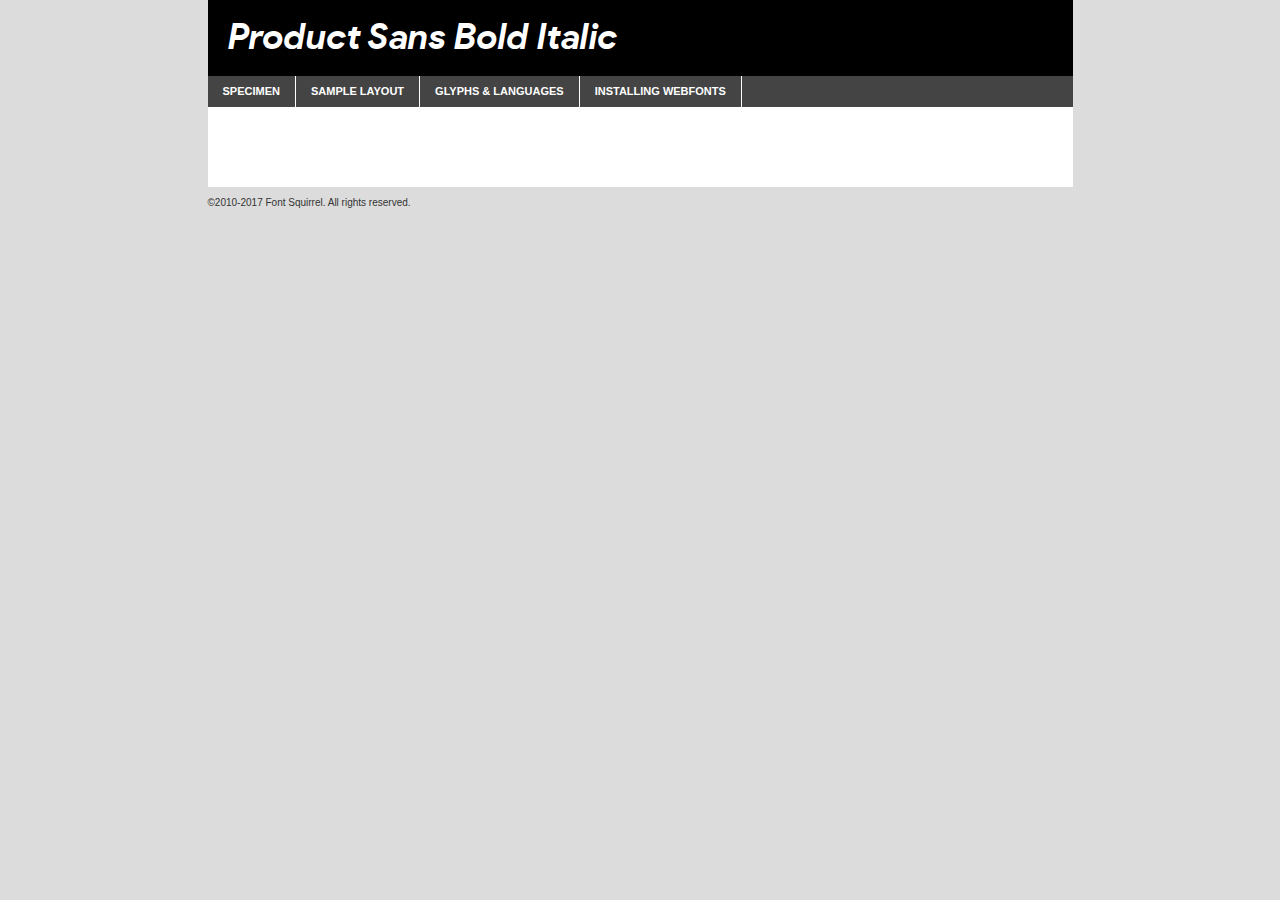
<file: webfontkit-20200824-171127/product_sans_bold_italic-demo.html>
<!DOCTYPE html PUBLIC "-//W3C//DTD XHTML 1.0 Transitional//EN"
	"http://www.w3.org/TR/xhtml1/DTD/xhtml1-transitional.dtd">

<html xmlns="http://www.w3.org/1999/xhtml" xml:lang="en" lang="en">
<head>
	<meta http-equiv="Content-Type" content="text/html; charset=utf-8" />
	<script src="http://ajax.googleapis.com/ajax/libs/jquery/1.7.2/jquery.min.js" type="text/javascript" charset="utf-8"></script>
	<script type="text/javascript">
	(function($){$.fn.easyTabs=function(option){var param=jQuery.extend({fadeSpeed:"fast",defaultContent:1,activeClass:'active'},option);$(this).each(function(){var thisId="#"+this.id;if(param.defaultContent==''){param.defaultContent=1;}
	if(typeof param.defaultContent=="number")
	{var defaultTab=$(thisId+" .tabs li:eq("+(param.defaultContent-1)+") a").attr('href').substr(1);}else{var defaultTab=param.defaultContent;}
	$(thisId+" .tabs li a").each(function(){var tabToHide=$(this).attr('href').substr(1);$("#"+tabToHide).addClass('easytabs-tab-content');});hideAll();changeContent(defaultTab);function hideAll(){$(thisId+" .easytabs-tab-content").hide();}
	function changeContent(tabId){hideAll();$(thisId+" .tabs li").removeClass(param.activeClass);$(thisId+" .tabs li a[href=#"+tabId+"]").closest('li').addClass(param.activeClass);if(param.fadeSpeed!="none")
	{$(thisId+" #"+tabId).fadeIn(param.fadeSpeed);}else{$(thisId+" #"+tabId).show();}}
	$(thisId+" .tabs li").click(function(){var tabId=$(this).find('a').attr('href').substr(1);changeContent(tabId);return false;});});}})(jQuery);
	</script>
	<link rel="stylesheet" href="specimen_files/specimen_stylesheet.css" type="text/css" charset="utf-8" />
	<link rel="stylesheet" href="stylesheet.css" type="text/css" charset="utf-8" />

	<style type="text/css">
					body{
				font-family: 'product_sansbold_italic';
							}
		</style>

	<title>Product Sans Bold Italic Specimen</title>
	
	
	<script type="text/javascript" charset="utf-8">
		$(document).ready(function() {
			$('#container').easyTabs({defaultContent:1});
		});
	</script>
</head>

<body>
<div id="container">
	<div id="header">
		Product Sans Bold Italic	</div>
	<ul class="tabs">
		<li><a href="#specimen">Specimen</a></li>
		<li><a href="#layout">Sample Layout</a></li>
				<li><a href="#glyphs">Glyphs &amp; Languages</a></li>
		<li><a href="#installing">Installing Webfonts</a></li>
		
	</ul>
	
	<div id="main_content">

		
			<div id="specimen">
		
				<div class="section">
					<div class="grid12 firstcol">
						<div class="huge">AaBb</div>
					</div>
				</div>
		
				<div class="section">
					<div class="glyph_range">A&#x200B;B&#x200b;C&#x200b;D&#x200b;E&#x200b;F&#x200b;G&#x200b;H&#x200b;I&#x200b;J&#x200b;K&#x200b;L&#x200b;M&#x200b;N&#x200b;O&#x200b;P&#x200b;Q&#x200b;R&#x200b;S&#x200b;T&#x200b;U&#x200b;V&#x200b;W&#x200b;X&#x200b;Y&#x200b;Z&#x200b;a&#x200b;b&#x200b;c&#x200b;d&#x200b;e&#x200b;f&#x200b;g&#x200b;h&#x200b;i&#x200b;j&#x200b;k&#x200b;l&#x200b;m&#x200b;n&#x200b;o&#x200b;p&#x200b;q&#x200b;r&#x200b;s&#x200b;t&#x200b;u&#x200b;v&#x200b;w&#x200b;x&#x200b;y&#x200b;z&#x200b;1&#x200b;2&#x200b;3&#x200b;4&#x200b;5&#x200b;6&#x200b;7&#x200b;8&#x200b;9&#x200b;0&#x200b;&amp;&#x200b;.&#x200b;,&#x200b;?&#x200b;!&#x200b;&#64;&#x200b;(&#x200b;)&#x200b;#&#x200b;$&#x200b;%&#x200b;*&#x200b;+&#x200b;-&#x200b;=&#x200b;:&#x200b;;</div>
				</div>
				<div class="section">
					<div class="grid12 firstcol">
						<table class="sample_table">
							<tr><td>10</td><td class="size10">abcdefghijklmnopqrstuvwxyzABCDEFGHIJKLMNOPQRSTUVWXYZ0123456789abcdefghijklmnopqrstuvwxyzABCDEFGHIJKLMNOPQRSTUVWXYZ0123456789abcdefghijklmnopqrstuvwxyzABCDEFGHIJKLMNOPQRSTUVWXYZ</td></tr>
							<tr><td>11</td><td class="size11">abcdefghijklmnopqrstuvwxyzABCDEFGHIJKLMNOPQRSTUVWXYZ0123456789abcdefghijklmnopqrstuvwxyzABCDEFGHIJKLMNOPQRSTUVWXYZ0123456789abcdefghijklmnopqrstuvwxyzABCDEFGHIJKLMNOPQRSTUVWXYZ</td></tr>
							<tr><td>12</td><td class="size12">abcdefghijklmnopqrstuvwxyzABCDEFGHIJKLMNOPQRSTUVWXYZ0123456789abcdefghijklmnopqrstuvwxyzABCDEFGHIJKLMNOPQRSTUVWXYZ0123456789abcdefghijklmnopqrstuvwxyzABCDEFGHIJKLMNOPQRSTUVWXYZ</td></tr>
							<tr><td>13</td><td class="size13">abcdefghijklmnopqrstuvwxyzABCDEFGHIJKLMNOPQRSTUVWXYZ0123456789abcdefghijklmnopqrstuvwxyzABCDEFGHIJKLMNOPQRSTUVWXYZ0123456789abcdefghijklmnopqrstuvwxyzABCDEFGHIJKLMNOPQRSTUVWXYZ</td></tr>
							<tr><td>14</td><td class="size14">abcdefghijklmnopqrstuvwxyzABCDEFGHIJKLMNOPQRSTUVWXYZ0123456789abcdefghijklmnopqrstuvwxyzABCDEFGHIJKLMNOPQRSTUVWXYZ0123456789abcdefghijklmnopqrstuvwxyzABCDEFGHIJKLMNOPQRSTUVWXYZ</td></tr>
							<tr><td>16</td><td class="size16">abcdefghijklmnopqrstuvwxyzABCDEFGHIJKLMNOPQRSTUVWXYZ0123456789abcdefghijklmnopqrstuvwxyzABCDEFGHIJKLMNOPQRSTUVWXYZ</td></tr>
							<tr><td>18</td><td class="size18">abcdefghijklmnopqrstuvwxyzABCDEFGHIJKLMNOPQRSTUVWXYZ0123456789abcdefghijklmnopqrstuvwxyzABCDEFGHIJKLMNOPQRSTUVWXYZ</td></tr>
							<tr><td>20</td><td class="size20">abcdefghijklmnopqrstuvwxyzABCDEFGHIJKLMNOPQRSTUVWXYZ0123456789abcdefghijklmnopqrstuvwxyzABCDEFGHIJKLMNOPQRSTUVWXYZ</td></tr>
							<tr><td>24</td><td class="size24">abcdefghijklmnopqrstuvwxyzABCDEFGHIJKLMNOPQRSTUVWXYZ0123456789abcdefghijklmnopqrstuvwxyzABCDEFGHIJKLMNOPQRSTUVWXYZ</td></tr>
							<tr><td>30</td><td class="size30">abcdefghijklmnopqrstuvwxyzABCDEFGHIJKLMNOPQRSTUVWXYZ0123456789abcdefghijklmnopqrstuvwxyzABCDEFGHIJKLMNOPQRSTUVWXYZ</td></tr>
							<tr><td>36</td><td class="size36">abcdefghijklmnopqrstuvwxyzABCDEFGHIJKLMNOPQRSTUVWXYZ0123456789abcdefghijklmnopqrstuvwxyzABCDEFGHIJKLMNOPQRSTUVWXYZ</td></tr>
							<tr><td>48</td><td class="size48">abcdefghijklmnopqrstuvwxyzABCDEFGHIJKLMNOPQRSTUVWXYZ0123456789abcdefghijklmnopqrstuvwxyzABCDEFGHIJKLMNOPQRSTUVWXYZ</td></tr>
							<tr><td>60</td><td class="size60">abcdefghijklmnopqrstuvwxyzABCDEFGHIJKLMNOPQRSTUVWXYZ0123456789abcdefghijklmnopqrstuvwxyzABCDEFGHIJKLMNOPQRSTUVWXYZ</td></tr>
							<tr><td>72</td><td class="size72">abcdefghijklmnopqrstuvwxyzABCDEFGHIJKLMNOPQRSTUVWXYZ0123456789abcdefghijklmnopqrstuvwxyzABCDEFGHIJKLMNOPQRSTUVWXYZ</td></tr>
							<tr><td>90</td><td class="size90">abcdefghijklmnopqrstuvwxyzABCDEFGHIJKLMNOPQRSTUVWXYZ0123456789abcdefghijklmnopqrstuvwxyzABCDEFGHIJKLMNOPQRSTUVWXYZ</td></tr>
						</table>
				
					</div>
			
				</div>
		
		
		
								<div class="section" id="bodycomparison">


										<div id="xheight">
				<div class="fontbody">&#x25FC;&#x25FC;&#x25FC;&#x25FC;&#x25FC;&#x25FC;&#x25FC;&#x25FC;&#x25FC;&#x25FC;&#x25FC;&#x25FC;&#x25FC;&#x25FC;&#x25FC;&#x25FC;&#x25FC;&#x25FC;&#x25FC;&#x25FC;&#x25FC;&#x25FC;&#x25FC;&#x25FC;&#x25FC;&#x25FC;&#x25FC;&#x25FC;&#x25FC;&#x25FC;&#x25FC;&#x25FC;&#x25FC;&#x25FC;&#x25FC;&#x25FC;&#x25FC;&#x25FC;&#x25FC;&#x25FC;&#x25FC;&#x25FC;&#x25FC;&#x25FC;&#x25FC;&#x25FC;&#x25FC;&#x25FC;&#x25FC;&#x25FC;&#x25FC;&#x25FC;&#x25FC;&#x25FC;&#x25FC;&#x25FC;&#x25FC;&#x25FC;&#x25FC;&#x25FC;&#x25FC;&#x25FC;&#x25FC;&#x25FC;&#x25FC;&#x25FC;&#x25FC;&#x25FC;&#x25FC;&#x25FC;&#x25FC;&#x25FC;&#x25FC;&#x25FC;&#x25FC;&#x25FC;&#x25FC;&#x25FC;&#x25FC;&#x25FC;&#x25FC;&#x25FC;&#x25FC;&#x25FC;&#x25FC;&#x25FC;&#x25FC;&#x25FC;&#x25FC;&#x25FC;&#x25FC;&#x25FC;&#x25FC;&#x25FC;&#x25FC;&#x25FC;&#x25FC;&#x25FC;&#x25FC;body</div><div class="arialbody">body</div><div class="verdanabody">body</div><div class="georgiabody">body</div></div>
										<div class="fontbody" style="z-index:1">
											body<span>Product Sans Bold Italic</span>
										</div>
										<div class="arialbody" style="z-index:1">
											body<span>Arial</span>
										</div>
										<div class="verdanabody" style="z-index:1">
											body<span>Verdana</span>
										</div>
										<div class="georgiabody" style="z-index:1">
											body<span>Georgia</span>
										</div>



								</div>
		
		
				<div class="section psample psample_row1" id="">
					
					<div class="grid2 firstcol">
						<p class="size10"><span>10.</span>Aenean lacinia bibendum nulla sed consectetur. Fusce dapibus, tellus ac cursus commodo, tortor mauris condimentum nibh, ut fermentum massa justo sit amet risus. Nullam id dolor id nibh ultricies vehicula ut id elit. Cum sociis natoque penatibus et magnis dis parturient montes, nascetur ridiculus mus. Nulla vitae elit libero, a pharetra augue.</p>
			
					</div>
					<div class="grid3">
						<p class="size11"><span>11.</span>Aenean lacinia bibendum nulla sed consectetur. Fusce dapibus, tellus ac cursus commodo, tortor mauris condimentum nibh, ut fermentum massa justo sit amet risus. Nullam id dolor id nibh ultricies vehicula ut id elit. Cum sociis natoque penatibus et magnis dis parturient montes, nascetur ridiculus mus. Nulla vitae elit libero, a pharetra augue.</p>
			
					</div>
					<div class="grid3">
						<p class="size12"><span>12.</span>Aenean lacinia bibendum nulla sed consectetur. Fusce dapibus, tellus ac cursus commodo, tortor mauris condimentum nibh, ut fermentum massa justo sit amet risus. Nullam id dolor id nibh ultricies vehicula ut id elit. Cum sociis natoque penatibus et magnis dis parturient montes, nascetur ridiculus mus. Nulla vitae elit libero, a pharetra augue.</p>
			
					</div>
					<div class="grid4">
						<p class="size13"><span>13.</span>Aenean lacinia bibendum nulla sed consectetur. Fusce dapibus, tellus ac cursus commodo, tortor mauris condimentum nibh, ut fermentum massa justo sit amet risus. Nullam id dolor id nibh ultricies vehicula ut id elit. Cum sociis natoque penatibus et magnis dis parturient montes, nascetur ridiculus mus. Nulla vitae elit libero, a pharetra augue.</p>
			
					</div>
					<div class="white_blend"></div>
					
				</div>
				<div class="section psample psample_row2" id="">
					<div class="grid3 firstcol">
						<p class="size14"><span>14.</span>Aenean lacinia bibendum nulla sed consectetur. Fusce dapibus, tellus ac cursus commodo, tortor mauris condimentum nibh, ut fermentum massa justo sit amet risus. Nullam id dolor id nibh ultricies vehicula ut id elit. Cum sociis natoque penatibus et magnis dis parturient montes, nascetur ridiculus mus. Nulla vitae elit libero, a pharetra augue.</p>
			
					</div>
					<div class="grid4">
						<p class="size16"><span>16.</span>Aenean lacinia bibendum nulla sed consectetur. Fusce dapibus, tellus ac cursus commodo, tortor mauris condimentum nibh, ut fermentum massa justo sit amet risus. Nullam id dolor id nibh ultricies vehicula ut id elit. Cum sociis natoque penatibus et magnis dis parturient montes, nascetur ridiculus mus. Nulla vitae elit libero, a pharetra augue.</p>
			
					</div>
					<div class="grid5">
						<p class="size18"><span>18.</span>Aenean lacinia bibendum nulla sed consectetur. Fusce dapibus, tellus ac cursus commodo, tortor mauris condimentum nibh, ut fermentum massa justo sit amet risus. Nullam id dolor id nibh ultricies vehicula ut id elit. Cum sociis natoque penatibus et magnis dis parturient montes, nascetur ridiculus mus. Nulla vitae elit libero, a pharetra augue.</p>
			
					</div>

					<div class="white_blend"></div>

				</div>
				
				<div class="section psample psample_row3" id="">
					<div class="grid5 firstcol">
						<p class="size20"><span>20.</span>Aenean lacinia bibendum nulla sed consectetur. Fusce dapibus, tellus ac cursus commodo, tortor mauris condimentum nibh, ut fermentum massa justo sit amet risus. Nullam id dolor id nibh ultricies vehicula ut id elit. Cum sociis natoque penatibus et magnis dis parturient montes, nascetur ridiculus mus. Nulla vitae elit libero, a pharetra augue.</p>
					</div>
					<div class="grid7">
						<p class="size24"><span>24.</span>Aenean lacinia bibendum nulla sed consectetur. Fusce dapibus, tellus ac cursus commodo, tortor mauris condimentum nibh, ut fermentum massa justo sit amet risus. Nullam id dolor id nibh ultricies vehicula ut id elit. Cum sociis natoque penatibus et magnis dis parturient montes, nascetur ridiculus mus. Nulla vitae elit libero, a pharetra augue.</p>
					</div>
					
					<div class="white_blend"></div>
					
				</div>
				
				<div class="section psample psample_row4" id="">
					<div class="grid12 firstcol">
						<p class="size30"><span>30.</span>Aenean lacinia bibendum nulla sed consectetur. Fusce dapibus, tellus ac cursus commodo, tortor mauris condimentum nibh, ut fermentum massa justo sit amet risus. Nullam id dolor id nibh ultricies vehicula ut id elit. Cum sociis natoque penatibus et magnis dis parturient montes, nascetur ridiculus mus. Nulla vitae elit libero, a pharetra augue.</p>
					</div>
					<div class="white_blend"></div>
					
				</div>
				
				
				
				<div class="section psample psample_row1 fullreverse">
					<div class="grid2 firstcol">
						<p class="size10"><span>10.</span>Aenean lacinia bibendum nulla sed consectetur. Fusce dapibus, tellus ac cursus commodo, tortor mauris condimentum nibh, ut fermentum massa justo sit amet risus. Nullam id dolor id nibh ultricies vehicula ut id elit. Cum sociis natoque penatibus et magnis dis parturient montes, nascetur ridiculus mus. Nulla vitae elit libero, a pharetra augue.</p>
			
					</div>
					<div class="grid3">
						<p class="size11"><span>11.</span>Aenean lacinia bibendum nulla sed consectetur. Fusce dapibus, tellus ac cursus commodo, tortor mauris condimentum nibh, ut fermentum massa justo sit amet risus. Nullam id dolor id nibh ultricies vehicula ut id elit. Cum sociis natoque penatibus et magnis dis parturient montes, nascetur ridiculus mus. Nulla vitae elit libero, a pharetra augue.</p>
			
					</div>
					<div class="grid3">
						<p class="size12"><span>12.</span>Aenean lacinia bibendum nulla sed consectetur. Fusce dapibus, tellus ac cursus commodo, tortor mauris condimentum nibh, ut fermentum massa justo sit amet risus. Nullam id dolor id nibh ultricies vehicula ut id elit. Cum sociis natoque penatibus et magnis dis parturient montes, nascetur ridiculus mus. Nulla vitae elit libero, a pharetra augue.</p>
			
					</div>
					<div class="grid4">
						<p class="size13"><span>13.</span>Aenean lacinia bibendum nulla sed consectetur. Fusce dapibus, tellus ac cursus commodo, tortor mauris condimentum nibh, ut fermentum massa justo sit amet risus. Nullam id dolor id nibh ultricies vehicula ut id elit. Cum sociis natoque penatibus et magnis dis parturient montes, nascetur ridiculus mus. Nulla vitae elit libero, a pharetra augue.</p>
			
					</div>
					<div class="black_blend"></div>
					
				</div>
				
				<div class="section psample psample_row2 fullreverse">
					<div class="grid3 firstcol">
						<p class="size14"><span>14.</span>Aenean lacinia bibendum nulla sed consectetur. Fusce dapibus, tellus ac cursus commodo, tortor mauris condimentum nibh, ut fermentum massa justo sit amet risus. Nullam id dolor id nibh ultricies vehicula ut id elit. Cum sociis natoque penatibus et magnis dis parturient montes, nascetur ridiculus mus. Nulla vitae elit libero, a pharetra augue.</p>
			
					</div>
					<div class="grid4">
						<p class="size16"><span>16.</span>Aenean lacinia bibendum nulla sed consectetur. Fusce dapibus, tellus ac cursus commodo, tortor mauris condimentum nibh, ut fermentum massa justo sit amet risus. Nullam id dolor id nibh ultricies vehicula ut id elit. Cum sociis natoque penatibus et magnis dis parturient montes, nascetur ridiculus mus. Nulla vitae elit libero, a pharetra augue.</p>
			
					</div>
					<div class="grid5">
						<p class="size18"><span>18.</span>Aenean lacinia bibendum nulla sed consectetur. Fusce dapibus, tellus ac cursus commodo, tortor mauris condimentum nibh, ut fermentum massa justo sit amet risus. Nullam id dolor id nibh ultricies vehicula ut id elit. Cum sociis natoque penatibus et magnis dis parturient montes, nascetur ridiculus mus. Nulla vitae elit libero, a pharetra augue.</p>
			
					</div>
					<div class="black_blend"></div>

				</div>
				
				<div class="section psample fullreverse psample_row3" id="">
					<div class="grid5 firstcol">
						<p class="size20"><span>20.</span>Aenean lacinia bibendum nulla sed consectetur. Fusce dapibus, tellus ac cursus commodo, tortor mauris condimentum nibh, ut fermentum massa justo sit amet risus. Nullam id dolor id nibh ultricies vehicula ut id elit. Cum sociis natoque penatibus et magnis dis parturient montes, nascetur ridiculus mus. Nulla vitae elit libero, a pharetra augue.</p>
					</div>
					<div class="grid7">
						<p class="size24"><span>24.</span>Aenean lacinia bibendum nulla sed consectetur. Fusce dapibus, tellus ac cursus commodo, tortor mauris condimentum nibh, ut fermentum massa justo sit amet risus. Nullam id dolor id nibh ultricies vehicula ut id elit. Cum sociis natoque penatibus et magnis dis parturient montes, nascetur ridiculus mus. Nulla vitae elit libero, a pharetra augue.</p>
					</div>
					
					<div class="black_blend"></div>
					
				</div>
				
				<div class="section psample fullreverse psample_row4" id="" style="border-bottom: 20px #000 solid;">
					<div class="grid12 firstcol">
						<p class="size30"><span>30.</span>Aenean lacinia bibendum nulla sed consectetur. Fusce dapibus, tellus ac cursus commodo, tortor mauris condimentum nibh, ut fermentum massa justo sit amet risus. Nullam id dolor id nibh ultricies vehicula ut id elit. Cum sociis natoque penatibus et magnis dis parturient montes, nascetur ridiculus mus. Nulla vitae elit libero, a pharetra augue.</p>
					</div>
					<div class="black_blend"></div>
					
				</div>
				
				
				
				
			</div>
			
			<div id="layout">
				
				<div class="section">
					
					<div class="grid12 firstcol">
						<h1>Lorem Ipsum Dolor</h1>
						<h2>Etiam porta sem malesuada magna mollis euismod</h2>
						
						<p class="byline">By <a href="#link">Aenean Lacinia</a></p>
					</div>
				</div>
				<div class="section">
					<div class="grid8 firstcol">
						<p class="large">Donec sed odio dui. Morbi leo risus, porta ac consectetur ac, vestibulum at eros. Fusce dapibus, tellus ac cursus commodo, tortor mauris condimentum nibh, ut fermentum massa justo sit amet risus. </p>

						
						<h3>Pellentesque ornare sem</h3>

						<p>Maecenas sed diam eget risus varius blandit sit amet non magna. Maecenas faucibus mollis interdum. Donec ullamcorper nulla non metus auctor fringilla. Nullam id dolor id nibh ultricies vehicula ut id elit. Nullam id dolor id nibh ultricies vehicula ut id elit. </p>

						<p>Aenean eu leo quam. Pellentesque ornare sem lacinia quam venenatis vestibulum. Lorem ipsum dolor sit amet, consectetur adipiscing elit. Cum sociis natoque penatibus et magnis dis parturient montes, nascetur ridiculus mus. </p>

						<p>Nulla vitae elit libero, a pharetra augue. Praesent commodo cursus magna, vel scelerisque nisl consectetur et. Aenean lacinia bibendum nulla sed consectetur. </p>

						<p>Nullam quis risus eget urna mollis ornare vel eu leo. Nullam quis risus eget urna mollis ornare vel eu leo. Maecenas sed diam eget risus varius blandit sit amet non magna. Donec ullamcorper nulla non metus auctor fringilla. </p>

						<h3>Cras mattis consectetur</h3>

						<p>Aenean eu leo quam. Pellentesque ornare sem lacinia quam venenatis vestibulum. Aenean lacinia bibendum nulla sed consectetur. Integer posuere erat a ante venenatis dapibus posuere velit aliquet. Cras mattis consectetur purus sit amet fermentum. </p>

						<p>Nullam id dolor id nibh ultricies vehicula ut id elit. Nullam quis risus eget urna mollis ornare vel eu leo. Cras mattis consectetur purus sit amet fermentum.</p>
					</div>
					
					<div class="grid4 sidebar">
						
						<div class="box reverse">
							<p class="last">Nullam quis risus eget urna mollis ornare vel eu leo. Donec ullamcorper nulla non metus auctor fringilla. Cras mattis consectetur purus sit amet fermentum. Sed posuere consectetur est at lobortis. Lorem ipsum dolor sit amet, consectetur adipiscing elit. </p>
						</div>
						
						<p class="caption">Maecenas sed diam eget risus varius.</p>

						<p>Vestibulum id ligula porta felis euismod semper. Integer posuere erat a ante venenatis dapibus posuere velit aliquet. Vestibulum id ligula porta felis euismod semper. Sed posuere consectetur est at lobortis. Maecenas sed diam eget risus varius blandit sit amet non magna. Fusce dapibus, tellus ac cursus commodo, tortor mauris condimentum nibh, ut fermentum massa justo sit amet risus. </p>

					

						<p>Duis mollis, est non commodo luctus, nisi erat porttitor ligula, eget lacinia odio sem nec elit. Aenean lacinia bibendum nulla sed consectetur. Vivamus sagittis lacus vel augue laoreet rutrum faucibus dolor auctor. Aenean lacinia bibendum nulla sed consectetur. Nullam quis risus eget urna mollis ornare vel eu leo. </p>

						<p>Praesent commodo cursus magna, vel scelerisque nisl consectetur et. Donec ullamcorper nulla non metus auctor fringilla. Maecenas faucibus mollis interdum. Fusce dapibus, tellus ac cursus commodo, tortor mauris condimentum nibh, ut fermentum massa justo sit amet risus. </p>

					</div>
				</div>
				
			</div>


			



		<div id="glyphs">
			<div class="section">
				<div class="grid12 firstcol">
			
				<h1>Language Support</h1>
				<p>The subset of Product Sans Bold Italic in this kit supports the following languages:<br />
			
					Albanian, Basque, Breton, Chamorro, Danish, English, Faroese, Finnish, Frisian, Galician, German, Icelandic, Italian, Malagasy, Norwegian, Portuguese, Spanish, Alsatian, Aragonese, Arapaho, Arrernte, Asturian, Aymara, Bislama, Cebuano, Corsican, Fijian, French_creole, Genoese, Gilbertese, Greenlandic, Haitian_creole, Hiligaynon, Hmong, Hopi, Ibanag, Iloko_ilokano, Indonesian, Interglossa_glosa, Interlingua, Irish_gaelic, Jerriais, Lojban, Lombard, Luxembourgeois, Manx, Mohawk, Norfolk_pitcairnese, Occitan, Oromo, Pangasinan, Papiamento, Piedmontese, Potawatomi, Rhaeto-romance, Romansh, Rotokas, Sami_lule, Samoan, Sardinian, Scots_gaelic, Seychelles_creole, Shona, Sicilian, Somali, Southern_ndebele, Swahili, Swati_swazi, Tagalog_filipino_pilipino, Tetum, Tok_pisin, Uyghur_latinized, Volapuk, Walloon, Warlpiri, Xhosa, Yapese, Zulu, Latinbasic, Ubasic, Demo				</p>
				<h1>Glyph Chart</h1>
				<p>The subset of Product Sans Bold Italic in this kit includes all the glyphs listed below. Unicode entities are included above each glyph to help you insert individual characters into your layout.</p>
				<div id="glyph_chart">
			
																														 <div><p>&amp;#13;</p>&#13;</div>
																				 <div><p>&amp;#32;</p>&#32;</div>
																				 <div><p>&amp;#33;</p>&#33;</div>
																				 <div><p>&amp;#34;</p>&#34;</div>
																				 <div><p>&amp;#35;</p>&#35;</div>
																				 <div><p>&amp;#36;</p>&#36;</div>
																				 <div><p>&amp;#37;</p>&#37;</div>
																				 <div><p>&amp;#38;</p>&#38;</div>
																				 <div><p>&amp;#39;</p>&#39;</div>
																				 <div><p>&amp;#40;</p>&#40;</div>
																				 <div><p>&amp;#41;</p>&#41;</div>
																				 <div><p>&amp;#42;</p>&#42;</div>
																				 <div><p>&amp;#43;</p>&#43;</div>
																				 <div><p>&amp;#44;</p>&#44;</div>
																				 <div><p>&amp;#45;</p>&#45;</div>
																				 <div><p>&amp;#46;</p>&#46;</div>
																				 <div><p>&amp;#47;</p>&#47;</div>
																				 <div><p>&amp;#48;</p>&#48;</div>
																				 <div><p>&amp;#49;</p>&#49;</div>
																				 <div><p>&amp;#50;</p>&#50;</div>
																				 <div><p>&amp;#51;</p>&#51;</div>
																				 <div><p>&amp;#52;</p>&#52;</div>
																				 <div><p>&amp;#53;</p>&#53;</div>
																				 <div><p>&amp;#54;</p>&#54;</div>
																				 <div><p>&amp;#55;</p>&#55;</div>
																				 <div><p>&amp;#56;</p>&#56;</div>
																				 <div><p>&amp;#57;</p>&#57;</div>
																				 <div><p>&amp;#58;</p>&#58;</div>
																				 <div><p>&amp;#59;</p>&#59;</div>
																				 <div><p>&amp;#60;</p>&#60;</div>
																				 <div><p>&amp;#61;</p>&#61;</div>
																				 <div><p>&amp;#62;</p>&#62;</div>
																				 <div><p>&amp;#63;</p>&#63;</div>
																				 <div><p>&amp;#64;</p>&#64;</div>
																				 <div><p>&amp;#65;</p>&#65;</div>
																				 <div><p>&amp;#66;</p>&#66;</div>
																				 <div><p>&amp;#67;</p>&#67;</div>
																				 <div><p>&amp;#68;</p>&#68;</div>
																				 <div><p>&amp;#69;</p>&#69;</div>
																				 <div><p>&amp;#70;</p>&#70;</div>
																				 <div><p>&amp;#71;</p>&#71;</div>
																				 <div><p>&amp;#72;</p>&#72;</div>
																				 <div><p>&amp;#73;</p>&#73;</div>
																				 <div><p>&amp;#74;</p>&#74;</div>
																				 <div><p>&amp;#75;</p>&#75;</div>
																				 <div><p>&amp;#76;</p>&#76;</div>
																				 <div><p>&amp;#77;</p>&#77;</div>
																				 <div><p>&amp;#78;</p>&#78;</div>
																				 <div><p>&amp;#79;</p>&#79;</div>
																				 <div><p>&amp;#80;</p>&#80;</div>
																				 <div><p>&amp;#81;</p>&#81;</div>
																				 <div><p>&amp;#82;</p>&#82;</div>
																				 <div><p>&amp;#83;</p>&#83;</div>
																				 <div><p>&amp;#84;</p>&#84;</div>
																				 <div><p>&amp;#85;</p>&#85;</div>
																				 <div><p>&amp;#86;</p>&#86;</div>
																				 <div><p>&amp;#87;</p>&#87;</div>
																				 <div><p>&amp;#88;</p>&#88;</div>
																				 <div><p>&amp;#89;</p>&#89;</div>
																				 <div><p>&amp;#90;</p>&#90;</div>
																				 <div><p>&amp;#91;</p>&#91;</div>
																				 <div><p>&amp;#92;</p>&#92;</div>
																				 <div><p>&amp;#93;</p>&#93;</div>
																				 <div><p>&amp;#94;</p>&#94;</div>
																				 <div><p>&amp;#95;</p>&#95;</div>
																				 <div><p>&amp;#96;</p>&#96;</div>
																				 <div><p>&amp;#97;</p>&#97;</div>
																				 <div><p>&amp;#98;</p>&#98;</div>
																				 <div><p>&amp;#99;</p>&#99;</div>
																				 <div><p>&amp;#100;</p>&#100;</div>
																				 <div><p>&amp;#101;</p>&#101;</div>
																				 <div><p>&amp;#102;</p>&#102;</div>
																				 <div><p>&amp;#103;</p>&#103;</div>
																				 <div><p>&amp;#104;</p>&#104;</div>
																				 <div><p>&amp;#105;</p>&#105;</div>
																				 <div><p>&amp;#106;</p>&#106;</div>
																				 <div><p>&amp;#107;</p>&#107;</div>
																				 <div><p>&amp;#108;</p>&#108;</div>
																				 <div><p>&amp;#109;</p>&#109;</div>
																				 <div><p>&amp;#110;</p>&#110;</div>
																				 <div><p>&amp;#111;</p>&#111;</div>
																				 <div><p>&amp;#112;</p>&#112;</div>
																				 <div><p>&amp;#113;</p>&#113;</div>
																				 <div><p>&amp;#114;</p>&#114;</div>
																				 <div><p>&amp;#115;</p>&#115;</div>
																				 <div><p>&amp;#116;</p>&#116;</div>
																				 <div><p>&amp;#117;</p>&#117;</div>
																				 <div><p>&amp;#118;</p>&#118;</div>
																				 <div><p>&amp;#119;</p>&#119;</div>
																				 <div><p>&amp;#120;</p>&#120;</div>
																				 <div><p>&amp;#121;</p>&#121;</div>
																				 <div><p>&amp;#122;</p>&#122;</div>
																				 <div><p>&amp;#123;</p>&#123;</div>
																				 <div><p>&amp;#124;</p>&#124;</div>
																				 <div><p>&amp;#125;</p>&#125;</div>
																				 <div><p>&amp;#126;</p>&#126;</div>
																				 <div><p>&amp;#160;</p>&#160;</div>
																				 <div><p>&amp;#161;</p>&#161;</div>
																				 <div><p>&amp;#162;</p>&#162;</div>
																				 <div><p>&amp;#163;</p>&#163;</div>
																				 <div><p>&amp;#164;</p>&#164;</div>
																				 <div><p>&amp;#165;</p>&#165;</div>
																				 <div><p>&amp;#166;</p>&#166;</div>
																				 <div><p>&amp;#167;</p>&#167;</div>
																				 <div><p>&amp;#168;</p>&#168;</div>
																				 <div><p>&amp;#169;</p>&#169;</div>
																				 <div><p>&amp;#170;</p>&#170;</div>
																				 <div><p>&amp;#171;</p>&#171;</div>
																				 <div><p>&amp;#172;</p>&#172;</div>
																				 <div><p>&amp;#173;</p>&#173;</div>
																				 <div><p>&amp;#174;</p>&#174;</div>
																				 <div><p>&amp;#175;</p>&#175;</div>
																				 <div><p>&amp;#176;</p>&#176;</div>
																				 <div><p>&amp;#177;</p>&#177;</div>
																				 <div><p>&amp;#178;</p>&#178;</div>
																				 <div><p>&amp;#179;</p>&#179;</div>
																				 <div><p>&amp;#180;</p>&#180;</div>
																				 <div><p>&amp;#181;</p>&#181;</div>
																				 <div><p>&amp;#182;</p>&#182;</div>
																				 <div><p>&amp;#183;</p>&#183;</div>
																				 <div><p>&amp;#184;</p>&#184;</div>
																				 <div><p>&amp;#185;</p>&#185;</div>
																				 <div><p>&amp;#186;</p>&#186;</div>
																				 <div><p>&amp;#187;</p>&#187;</div>
																				 <div><p>&amp;#188;</p>&#188;</div>
																				 <div><p>&amp;#189;</p>&#189;</div>
																				 <div><p>&amp;#190;</p>&#190;</div>
																				 <div><p>&amp;#191;</p>&#191;</div>
																				 <div><p>&amp;#192;</p>&#192;</div>
																				 <div><p>&amp;#193;</p>&#193;</div>
																				 <div><p>&amp;#194;</p>&#194;</div>
																				 <div><p>&amp;#195;</p>&#195;</div>
																				 <div><p>&amp;#196;</p>&#196;</div>
																				 <div><p>&amp;#197;</p>&#197;</div>
																				 <div><p>&amp;#198;</p>&#198;</div>
																				 <div><p>&amp;#199;</p>&#199;</div>
																				 <div><p>&amp;#200;</p>&#200;</div>
																				 <div><p>&amp;#201;</p>&#201;</div>
																				 <div><p>&amp;#202;</p>&#202;</div>
																				 <div><p>&amp;#203;</p>&#203;</div>
																				 <div><p>&amp;#204;</p>&#204;</div>
																				 <div><p>&amp;#205;</p>&#205;</div>
																				 <div><p>&amp;#206;</p>&#206;</div>
																				 <div><p>&amp;#207;</p>&#207;</div>
																				 <div><p>&amp;#208;</p>&#208;</div>
																				 <div><p>&amp;#209;</p>&#209;</div>
																				 <div><p>&amp;#210;</p>&#210;</div>
																				 <div><p>&amp;#211;</p>&#211;</div>
																				 <div><p>&amp;#212;</p>&#212;</div>
																				 <div><p>&amp;#213;</p>&#213;</div>
																				 <div><p>&amp;#214;</p>&#214;</div>
																				 <div><p>&amp;#215;</p>&#215;</div>
																				 <div><p>&amp;#216;</p>&#216;</div>
																				 <div><p>&amp;#217;</p>&#217;</div>
																				 <div><p>&amp;#218;</p>&#218;</div>
																				 <div><p>&amp;#219;</p>&#219;</div>
																				 <div><p>&amp;#220;</p>&#220;</div>
																				 <div><p>&amp;#221;</p>&#221;</div>
																				 <div><p>&amp;#222;</p>&#222;</div>
																				 <div><p>&amp;#223;</p>&#223;</div>
																				 <div><p>&amp;#224;</p>&#224;</div>
																				 <div><p>&amp;#225;</p>&#225;</div>
																				 <div><p>&amp;#226;</p>&#226;</div>
																				 <div><p>&amp;#227;</p>&#227;</div>
																				 <div><p>&amp;#228;</p>&#228;</div>
																				 <div><p>&amp;#229;</p>&#229;</div>
																				 <div><p>&amp;#230;</p>&#230;</div>
																				 <div><p>&amp;#231;</p>&#231;</div>
																				 <div><p>&amp;#232;</p>&#232;</div>
																				 <div><p>&amp;#233;</p>&#233;</div>
																				 <div><p>&amp;#234;</p>&#234;</div>
																				 <div><p>&amp;#235;</p>&#235;</div>
																				 <div><p>&amp;#236;</p>&#236;</div>
																				 <div><p>&amp;#237;</p>&#237;</div>
																				 <div><p>&amp;#238;</p>&#238;</div>
																				 <div><p>&amp;#239;</p>&#239;</div>
																				 <div><p>&amp;#240;</p>&#240;</div>
																				 <div><p>&amp;#241;</p>&#241;</div>
																				 <div><p>&amp;#242;</p>&#242;</div>
																				 <div><p>&amp;#243;</p>&#243;</div>
																				 <div><p>&amp;#244;</p>&#244;</div>
																				 <div><p>&amp;#245;</p>&#245;</div>
																				 <div><p>&amp;#246;</p>&#246;</div>
																				 <div><p>&amp;#247;</p>&#247;</div>
																				 <div><p>&amp;#248;</p>&#248;</div>
																				 <div><p>&amp;#249;</p>&#249;</div>
																				 <div><p>&amp;#250;</p>&#250;</div>
																				 <div><p>&amp;#251;</p>&#251;</div>
																				 <div><p>&amp;#252;</p>&#252;</div>
																				 <div><p>&amp;#253;</p>&#253;</div>
																				 <div><p>&amp;#254;</p>&#254;</div>
																				 <div><p>&amp;#255;</p>&#255;</div>
																				 <div><p>&amp;#338;</p>&#338;</div>
																				 <div><p>&amp;#339;</p>&#339;</div>
																				 <div><p>&amp;#710;</p>&#710;</div>
																				 <div><p>&amp;#732;</p>&#732;</div>
																				 <div><p>&amp;#8192;</p>&#8192;</div>
																				 <div><p>&amp;#8193;</p>&#8193;</div>
																				 <div><p>&amp;#8194;</p>&#8194;</div>
																				 <div><p>&amp;#8195;</p>&#8195;</div>
																				 <div><p>&amp;#8196;</p>&#8196;</div>
																				 <div><p>&amp;#8197;</p>&#8197;</div>
																				 <div><p>&amp;#8198;</p>&#8198;</div>
																				 <div><p>&amp;#8199;</p>&#8199;</div>
																				 <div><p>&amp;#8200;</p>&#8200;</div>
																				 <div><p>&amp;#8201;</p>&#8201;</div>
																				 <div><p>&amp;#8202;</p>&#8202;</div>
																				 <div><p>&amp;#8208;</p>&#8208;</div>
																				 <div><p>&amp;#8209;</p>&#8209;</div>
																				 <div><p>&amp;#8210;</p>&#8210;</div>
																				 <div><p>&amp;#8211;</p>&#8211;</div>
																				 <div><p>&amp;#8212;</p>&#8212;</div>
																				 <div><p>&amp;#8216;</p>&#8216;</div>
																				 <div><p>&amp;#8217;</p>&#8217;</div>
																				 <div><p>&amp;#8218;</p>&#8218;</div>
																				 <div><p>&amp;#8220;</p>&#8220;</div>
																				 <div><p>&amp;#8221;</p>&#8221;</div>
																				 <div><p>&amp;#8222;</p>&#8222;</div>
																				 <div><p>&amp;#8226;</p>&#8226;</div>
																				 <div><p>&amp;#8230;</p>&#8230;</div>
																				 <div><p>&amp;#8239;</p>&#8239;</div>
																				 <div><p>&amp;#8249;</p>&#8249;</div>
																				 <div><p>&amp;#8250;</p>&#8250;</div>
																				 <div><p>&amp;#8287;</p>&#8287;</div>
																				 <div><p>&amp;#8364;</p>&#8364;</div>
																				 <div><p>&amp;#9724;</p>&#9724;</div>
																				 <div><p>&amp;#64257;</p>&#64257;</div>
																				 <div><p>&amp;#64258;</p>&#64258;</div>
																				 <div><p>&amp;#64259;</p>&#64259;</div>
																				 <div><p>&amp;#64260;</p>&#64260;</div>
																																						</div>	
				</div>
		
		
			</div>
		</div>
		
		
		<div id="specs">
			
		</div>
	
		<div id="installing">
			<div class="section">
				<div class="grid7 firstcol">
					<h1>Installing Webfonts</h1>
					
					<p>Webfonts are supported by all major browser platforms but not all in the same way. There are currently four different font formats that must be included in order to target all browsers. This includes TTF, WOFF, EOT and SVG.</p>
					
					<h2>1. Upload your webfonts</h2>
					<p>You must upload your webfont kit to your website. They should be in or near the same directory as your CSS files.</p>
					
					<h2>2. Include the webfont stylesheet</h2>
					<p>A special CSS @font-face declaration helps the various browsers select the appropriate font it needs without causing you a bunch of headaches. Learn more about this syntax by reading the <a href="https://www.fontspring.com/blog/further-hardening-of-the-bulletproof-syntax">Fontspring blog post</a> about it. The code for it is as follows:</p>


<code>
@font-face{ 
	font-family: 'MyWebFont';
	src: url('WebFont.eot');
	src: url('WebFont.eot?#iefix') format('embedded-opentype'),
	     url('WebFont.woff') format('woff'),
	     url('WebFont.ttf') format('truetype'),
	     url('WebFont.svg#webfont') format('svg');
}
</code>

	<p>We've already gone ahead and generated the code for you. All you have to do is link to the stylesheet in your HTML, like this:</p>
	<code>&lt;link rel=&quot;stylesheet&quot; href=&quot;stylesheet.css&quot; type=&quot;text/css&quot; charset=&quot;utf-8&quot; /&gt;</code>

					<h2>3. Modify your own stylesheet</h2>
					<p>To take advantage of your new fonts, you must tell your stylesheet to use them. Look at the original @font-face declaration above and find the property called "font-family." The name linked there will be what you use to reference the font. Prepend that webfont name to the font stack in the "font-family" property, inside the selector you want to change. For example:</p>
<code>p { font-family: 'WebFont', Arial, sans-serif; }</code>

<h2>4. Test</h2>
<p>Getting webfonts to work cross-browser <em>can</em> be tricky. Use the information in the sidebar to help you if you find that fonts aren't loading in a particular browser.</p>
				</div>
				
				<div class="grid5 sidebar">
					<div class="box">
						<h2>Troubleshooting<br />Font-Face Problems</h2>
						<p>Having trouble getting your webfonts to load in your new website? Here are some tips to sort out what might be the problem.</p>

						<h3>Fonts not showing in any browser</h3>

						<p>This sounds like you need to work on the plumbing. You either did not upload the fonts to the correct directory, or you did not link the fonts properly in the CSS. If you've confirmed that all this is correct and you still have a problem, take a look at your .htaccess file and see if requests are getting intercepted.</p>

						<h3>Fonts not loading in iPhone or iPad</h3>

						<p>The most common problem here is that you are serving the fonts from an IIS server. IIS refuses to serve files that have unknown MIME types. If that is the case, you must set the MIME type for SVG to "image/svg+xml" in the server settings. Follow these instructions from Microsoft if you need help.</p>

						<h3>Fonts not loading in Firefox</h3>

						<p>The primary reason for this failure? You are still using a version Firefox older than 3.5. So upgrade already! If that isn't it, then you are very likely serving fonts from a different domain. Firefox requires that all font assets be served from the same domain. Lastly it is possible that you need to add WOFF to your list of MIME types (if you are serving via IIS.)</p>

						<h3>Fonts not loading in IE</h3>

						<p>Are you looking at Internet Explorer on an actual Windows machine or are you cheating by using a service like Adobe BrowserLab? Many of these screenshot services do not render @font-face for IE. Best to test it on a real machine.</p>

						<h3>Fonts not loading in IE9</h3>

						<p>IE9, like Firefox, requires that fonts be served from the same domain as the website. Make sure that is the case.</p>
					</div>
				</div>
			</div>
			
		</div>
	
	</div>
	<div id="footer">
		<p>&copy;2010-2017 Font Squirrel. All rights reserved.</p>
	</div>
</div>
</body>
</html>
</file>
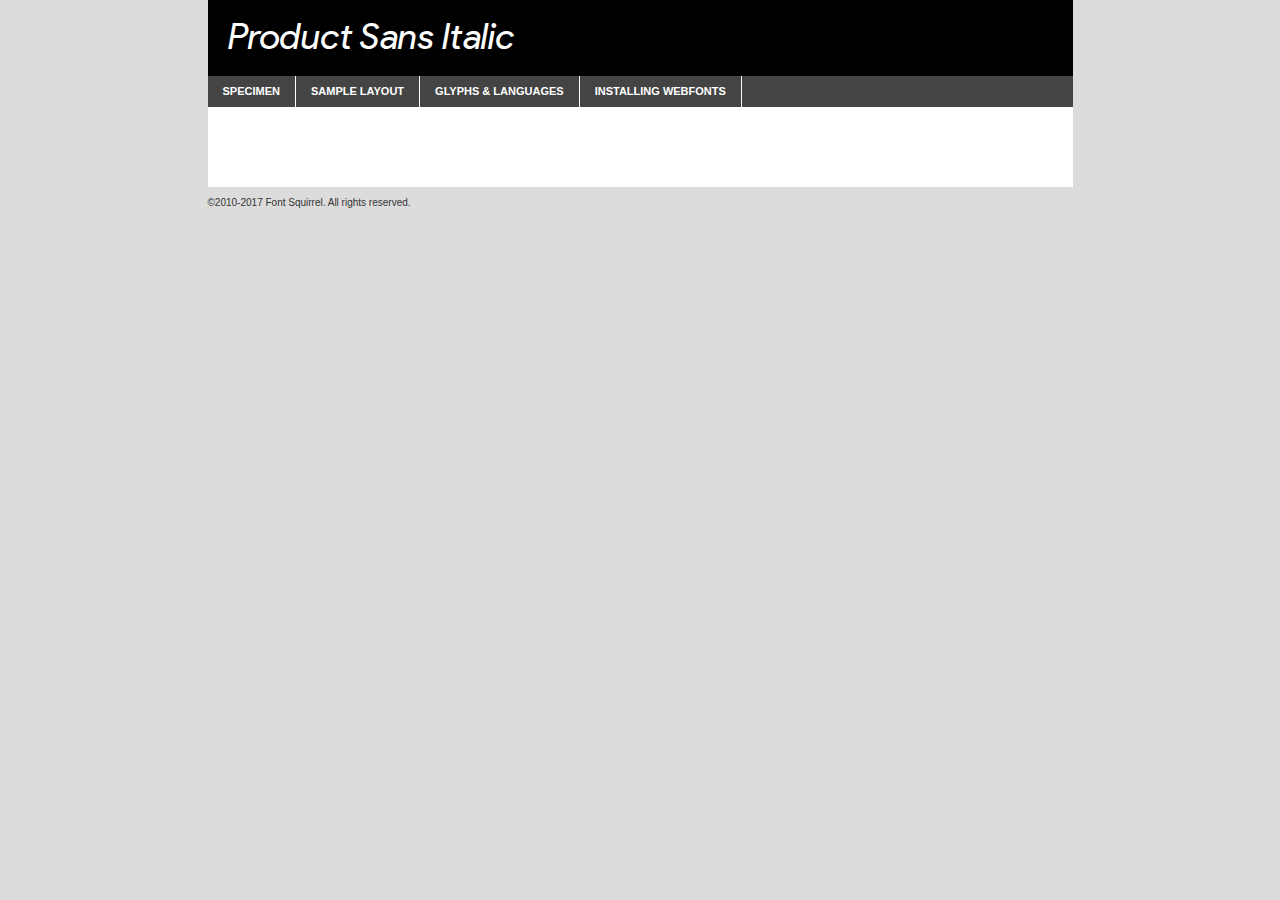
<file: webfontkit-20200824-171127/product_sans_italic-demo.html>
<!DOCTYPE html PUBLIC "-//W3C//DTD XHTML 1.0 Transitional//EN"
	"http://www.w3.org/TR/xhtml1/DTD/xhtml1-transitional.dtd">

<html xmlns="http://www.w3.org/1999/xhtml" xml:lang="en" lang="en">
<head>
	<meta http-equiv="Content-Type" content="text/html; charset=utf-8" />
	<script src="http://ajax.googleapis.com/ajax/libs/jquery/1.7.2/jquery.min.js" type="text/javascript" charset="utf-8"></script>
	<script type="text/javascript">
	(function($){$.fn.easyTabs=function(option){var param=jQuery.extend({fadeSpeed:"fast",defaultContent:1,activeClass:'active'},option);$(this).each(function(){var thisId="#"+this.id;if(param.defaultContent==''){param.defaultContent=1;}
	if(typeof param.defaultContent=="number")
	{var defaultTab=$(thisId+" .tabs li:eq("+(param.defaultContent-1)+") a").attr('href').substr(1);}else{var defaultTab=param.defaultContent;}
	$(thisId+" .tabs li a").each(function(){var tabToHide=$(this).attr('href').substr(1);$("#"+tabToHide).addClass('easytabs-tab-content');});hideAll();changeContent(defaultTab);function hideAll(){$(thisId+" .easytabs-tab-content").hide();}
	function changeContent(tabId){hideAll();$(thisId+" .tabs li").removeClass(param.activeClass);$(thisId+" .tabs li a[href=#"+tabId+"]").closest('li').addClass(param.activeClass);if(param.fadeSpeed!="none")
	{$(thisId+" #"+tabId).fadeIn(param.fadeSpeed);}else{$(thisId+" #"+tabId).show();}}
	$(thisId+" .tabs li").click(function(){var tabId=$(this).find('a').attr('href').substr(1);changeContent(tabId);return false;});});}})(jQuery);
	</script>
	<link rel="stylesheet" href="specimen_files/specimen_stylesheet.css" type="text/css" charset="utf-8" />
	<link rel="stylesheet" href="stylesheet.css" type="text/css" charset="utf-8" />

	<style type="text/css">
					body{
				font-family: 'product_sansitalic';
							}
		</style>

	<title>Product Sans Italic Specimen</title>
	
	
	<script type="text/javascript" charset="utf-8">
		$(document).ready(function() {
			$('#container').easyTabs({defaultContent:1});
		});
	</script>
</head>

<body>
<div id="container">
	<div id="header">
		Product Sans Italic	</div>
	<ul class="tabs">
		<li><a href="#specimen">Specimen</a></li>
		<li><a href="#layout">Sample Layout</a></li>
				<li><a href="#glyphs">Glyphs &amp; Languages</a></li>
		<li><a href="#installing">Installing Webfonts</a></li>
		
	</ul>
	
	<div id="main_content">

		
			<div id="specimen">
		
				<div class="section">
					<div class="grid12 firstcol">
						<div class="huge">AaBb</div>
					</div>
				</div>
		
				<div class="section">
					<div class="glyph_range">A&#x200B;B&#x200b;C&#x200b;D&#x200b;E&#x200b;F&#x200b;G&#x200b;H&#x200b;I&#x200b;J&#x200b;K&#x200b;L&#x200b;M&#x200b;N&#x200b;O&#x200b;P&#x200b;Q&#x200b;R&#x200b;S&#x200b;T&#x200b;U&#x200b;V&#x200b;W&#x200b;X&#x200b;Y&#x200b;Z&#x200b;a&#x200b;b&#x200b;c&#x200b;d&#x200b;e&#x200b;f&#x200b;g&#x200b;h&#x200b;i&#x200b;j&#x200b;k&#x200b;l&#x200b;m&#x200b;n&#x200b;o&#x200b;p&#x200b;q&#x200b;r&#x200b;s&#x200b;t&#x200b;u&#x200b;v&#x200b;w&#x200b;x&#x200b;y&#x200b;z&#x200b;1&#x200b;2&#x200b;3&#x200b;4&#x200b;5&#x200b;6&#x200b;7&#x200b;8&#x200b;9&#x200b;0&#x200b;&amp;&#x200b;.&#x200b;,&#x200b;?&#x200b;!&#x200b;&#64;&#x200b;(&#x200b;)&#x200b;#&#x200b;$&#x200b;%&#x200b;*&#x200b;+&#x200b;-&#x200b;=&#x200b;:&#x200b;;</div>
				</div>
				<div class="section">
					<div class="grid12 firstcol">
						<table class="sample_table">
							<tr><td>10</td><td class="size10">abcdefghijklmnopqrstuvwxyzABCDEFGHIJKLMNOPQRSTUVWXYZ0123456789abcdefghijklmnopqrstuvwxyzABCDEFGHIJKLMNOPQRSTUVWXYZ0123456789abcdefghijklmnopqrstuvwxyzABCDEFGHIJKLMNOPQRSTUVWXYZ</td></tr>
							<tr><td>11</td><td class="size11">abcdefghijklmnopqrstuvwxyzABCDEFGHIJKLMNOPQRSTUVWXYZ0123456789abcdefghijklmnopqrstuvwxyzABCDEFGHIJKLMNOPQRSTUVWXYZ0123456789abcdefghijklmnopqrstuvwxyzABCDEFGHIJKLMNOPQRSTUVWXYZ</td></tr>
							<tr><td>12</td><td class="size12">abcdefghijklmnopqrstuvwxyzABCDEFGHIJKLMNOPQRSTUVWXYZ0123456789abcdefghijklmnopqrstuvwxyzABCDEFGHIJKLMNOPQRSTUVWXYZ0123456789abcdefghijklmnopqrstuvwxyzABCDEFGHIJKLMNOPQRSTUVWXYZ</td></tr>
							<tr><td>13</td><td class="size13">abcdefghijklmnopqrstuvwxyzABCDEFGHIJKLMNOPQRSTUVWXYZ0123456789abcdefghijklmnopqrstuvwxyzABCDEFGHIJKLMNOPQRSTUVWXYZ0123456789abcdefghijklmnopqrstuvwxyzABCDEFGHIJKLMNOPQRSTUVWXYZ</td></tr>
							<tr><td>14</td><td class="size14">abcdefghijklmnopqrstuvwxyzABCDEFGHIJKLMNOPQRSTUVWXYZ0123456789abcdefghijklmnopqrstuvwxyzABCDEFGHIJKLMNOPQRSTUVWXYZ0123456789abcdefghijklmnopqrstuvwxyzABCDEFGHIJKLMNOPQRSTUVWXYZ</td></tr>
							<tr><td>16</td><td class="size16">abcdefghijklmnopqrstuvwxyzABCDEFGHIJKLMNOPQRSTUVWXYZ0123456789abcdefghijklmnopqrstuvwxyzABCDEFGHIJKLMNOPQRSTUVWXYZ</td></tr>
							<tr><td>18</td><td class="size18">abcdefghijklmnopqrstuvwxyzABCDEFGHIJKLMNOPQRSTUVWXYZ0123456789abcdefghijklmnopqrstuvwxyzABCDEFGHIJKLMNOPQRSTUVWXYZ</td></tr>
							<tr><td>20</td><td class="size20">abcdefghijklmnopqrstuvwxyzABCDEFGHIJKLMNOPQRSTUVWXYZ0123456789abcdefghijklmnopqrstuvwxyzABCDEFGHIJKLMNOPQRSTUVWXYZ</td></tr>
							<tr><td>24</td><td class="size24">abcdefghijklmnopqrstuvwxyzABCDEFGHIJKLMNOPQRSTUVWXYZ0123456789abcdefghijklmnopqrstuvwxyzABCDEFGHIJKLMNOPQRSTUVWXYZ</td></tr>
							<tr><td>30</td><td class="size30">abcdefghijklmnopqrstuvwxyzABCDEFGHIJKLMNOPQRSTUVWXYZ0123456789abcdefghijklmnopqrstuvwxyzABCDEFGHIJKLMNOPQRSTUVWXYZ</td></tr>
							<tr><td>36</td><td class="size36">abcdefghijklmnopqrstuvwxyzABCDEFGHIJKLMNOPQRSTUVWXYZ0123456789abcdefghijklmnopqrstuvwxyzABCDEFGHIJKLMNOPQRSTUVWXYZ</td></tr>
							<tr><td>48</td><td class="size48">abcdefghijklmnopqrstuvwxyzABCDEFGHIJKLMNOPQRSTUVWXYZ0123456789abcdefghijklmnopqrstuvwxyzABCDEFGHIJKLMNOPQRSTUVWXYZ</td></tr>
							<tr><td>60</td><td class="size60">abcdefghijklmnopqrstuvwxyzABCDEFGHIJKLMNOPQRSTUVWXYZ0123456789abcdefghijklmnopqrstuvwxyzABCDEFGHIJKLMNOPQRSTUVWXYZ</td></tr>
							<tr><td>72</td><td class="size72">abcdefghijklmnopqrstuvwxyzABCDEFGHIJKLMNOPQRSTUVWXYZ0123456789abcdefghijklmnopqrstuvwxyzABCDEFGHIJKLMNOPQRSTUVWXYZ</td></tr>
							<tr><td>90</td><td class="size90">abcdefghijklmnopqrstuvwxyzABCDEFGHIJKLMNOPQRSTUVWXYZ0123456789abcdefghijklmnopqrstuvwxyzABCDEFGHIJKLMNOPQRSTUVWXYZ</td></tr>
						</table>
				
					</div>
			
				</div>
		
		
		
								<div class="section" id="bodycomparison">


										<div id="xheight">
				<div class="fontbody">&#x25FC;&#x25FC;&#x25FC;&#x25FC;&#x25FC;&#x25FC;&#x25FC;&#x25FC;&#x25FC;&#x25FC;&#x25FC;&#x25FC;&#x25FC;&#x25FC;&#x25FC;&#x25FC;&#x25FC;&#x25FC;&#x25FC;&#x25FC;&#x25FC;&#x25FC;&#x25FC;&#x25FC;&#x25FC;&#x25FC;&#x25FC;&#x25FC;&#x25FC;&#x25FC;&#x25FC;&#x25FC;&#x25FC;&#x25FC;&#x25FC;&#x25FC;&#x25FC;&#x25FC;&#x25FC;&#x25FC;&#x25FC;&#x25FC;&#x25FC;&#x25FC;&#x25FC;&#x25FC;&#x25FC;&#x25FC;&#x25FC;&#x25FC;&#x25FC;&#x25FC;&#x25FC;&#x25FC;&#x25FC;&#x25FC;&#x25FC;&#x25FC;&#x25FC;&#x25FC;&#x25FC;&#x25FC;&#x25FC;&#x25FC;&#x25FC;&#x25FC;&#x25FC;&#x25FC;&#x25FC;&#x25FC;&#x25FC;&#x25FC;&#x25FC;&#x25FC;&#x25FC;&#x25FC;&#x25FC;&#x25FC;&#x25FC;&#x25FC;&#x25FC;&#x25FC;&#x25FC;&#x25FC;&#x25FC;&#x25FC;&#x25FC;&#x25FC;&#x25FC;&#x25FC;&#x25FC;&#x25FC;&#x25FC;&#x25FC;&#x25FC;&#x25FC;&#x25FC;&#x25FC;&#x25FC;body</div><div class="arialbody">body</div><div class="verdanabody">body</div><div class="georgiabody">body</div></div>
										<div class="fontbody" style="z-index:1">
											body<span>Product Sans Italic</span>
										</div>
										<div class="arialbody" style="z-index:1">
											body<span>Arial</span>
										</div>
										<div class="verdanabody" style="z-index:1">
											body<span>Verdana</span>
										</div>
										<div class="georgiabody" style="z-index:1">
											body<span>Georgia</span>
										</div>



								</div>
		
		
				<div class="section psample psample_row1" id="">
					
					<div class="grid2 firstcol">
						<p class="size10"><span>10.</span>Aenean lacinia bibendum nulla sed consectetur. Fusce dapibus, tellus ac cursus commodo, tortor mauris condimentum nibh, ut fermentum massa justo sit amet risus. Nullam id dolor id nibh ultricies vehicula ut id elit. Cum sociis natoque penatibus et magnis dis parturient montes, nascetur ridiculus mus. Nulla vitae elit libero, a pharetra augue.</p>
			
					</div>
					<div class="grid3">
						<p class="size11"><span>11.</span>Aenean lacinia bibendum nulla sed consectetur. Fusce dapibus, tellus ac cursus commodo, tortor mauris condimentum nibh, ut fermentum massa justo sit amet risus. Nullam id dolor id nibh ultricies vehicula ut id elit. Cum sociis natoque penatibus et magnis dis parturient montes, nascetur ridiculus mus. Nulla vitae elit libero, a pharetra augue.</p>
			
					</div>
					<div class="grid3">
						<p class="size12"><span>12.</span>Aenean lacinia bibendum nulla sed consectetur. Fusce dapibus, tellus ac cursus commodo, tortor mauris condimentum nibh, ut fermentum massa justo sit amet risus. Nullam id dolor id nibh ultricies vehicula ut id elit. Cum sociis natoque penatibus et magnis dis parturient montes, nascetur ridiculus mus. Nulla vitae elit libero, a pharetra augue.</p>
			
					</div>
					<div class="grid4">
						<p class="size13"><span>13.</span>Aenean lacinia bibendum nulla sed consectetur. Fusce dapibus, tellus ac cursus commodo, tortor mauris condimentum nibh, ut fermentum massa justo sit amet risus. Nullam id dolor id nibh ultricies vehicula ut id elit. Cum sociis natoque penatibus et magnis dis parturient montes, nascetur ridiculus mus. Nulla vitae elit libero, a pharetra augue.</p>
			
					</div>
					<div class="white_blend"></div>
					
				</div>
				<div class="section psample psample_row2" id="">
					<div class="grid3 firstcol">
						<p class="size14"><span>14.</span>Aenean lacinia bibendum nulla sed consectetur. Fusce dapibus, tellus ac cursus commodo, tortor mauris condimentum nibh, ut fermentum massa justo sit amet risus. Nullam id dolor id nibh ultricies vehicula ut id elit. Cum sociis natoque penatibus et magnis dis parturient montes, nascetur ridiculus mus. Nulla vitae elit libero, a pharetra augue.</p>
			
					</div>
					<div class="grid4">
						<p class="size16"><span>16.</span>Aenean lacinia bibendum nulla sed consectetur. Fusce dapibus, tellus ac cursus commodo, tortor mauris condimentum nibh, ut fermentum massa justo sit amet risus. Nullam id dolor id nibh ultricies vehicula ut id elit. Cum sociis natoque penatibus et magnis dis parturient montes, nascetur ridiculus mus. Nulla vitae elit libero, a pharetra augue.</p>
			
					</div>
					<div class="grid5">
						<p class="size18"><span>18.</span>Aenean lacinia bibendum nulla sed consectetur. Fusce dapibus, tellus ac cursus commodo, tortor mauris condimentum nibh, ut fermentum massa justo sit amet risus. Nullam id dolor id nibh ultricies vehicula ut id elit. Cum sociis natoque penatibus et magnis dis parturient montes, nascetur ridiculus mus. Nulla vitae elit libero, a pharetra augue.</p>
			
					</div>

					<div class="white_blend"></div>

				</div>
				
				<div class="section psample psample_row3" id="">
					<div class="grid5 firstcol">
						<p class="size20"><span>20.</span>Aenean lacinia bibendum nulla sed consectetur. Fusce dapibus, tellus ac cursus commodo, tortor mauris condimentum nibh, ut fermentum massa justo sit amet risus. Nullam id dolor id nibh ultricies vehicula ut id elit. Cum sociis natoque penatibus et magnis dis parturient montes, nascetur ridiculus mus. Nulla vitae elit libero, a pharetra augue.</p>
					</div>
					<div class="grid7">
						<p class="size24"><span>24.</span>Aenean lacinia bibendum nulla sed consectetur. Fusce dapibus, tellus ac cursus commodo, tortor mauris condimentum nibh, ut fermentum massa justo sit amet risus. Nullam id dolor id nibh ultricies vehicula ut id elit. Cum sociis natoque penatibus et magnis dis parturient montes, nascetur ridiculus mus. Nulla vitae elit libero, a pharetra augue.</p>
					</div>
					
					<div class="white_blend"></div>
					
				</div>
				
				<div class="section psample psample_row4" id="">
					<div class="grid12 firstcol">
						<p class="size30"><span>30.</span>Aenean lacinia bibendum nulla sed consectetur. Fusce dapibus, tellus ac cursus commodo, tortor mauris condimentum nibh, ut fermentum massa justo sit amet risus. Nullam id dolor id nibh ultricies vehicula ut id elit. Cum sociis natoque penatibus et magnis dis parturient montes, nascetur ridiculus mus. Nulla vitae elit libero, a pharetra augue.</p>
					</div>
					<div class="white_blend"></div>
					
				</div>
				
				
				
				<div class="section psample psample_row1 fullreverse">
					<div class="grid2 firstcol">
						<p class="size10"><span>10.</span>Aenean lacinia bibendum nulla sed consectetur. Fusce dapibus, tellus ac cursus commodo, tortor mauris condimentum nibh, ut fermentum massa justo sit amet risus. Nullam id dolor id nibh ultricies vehicula ut id elit. Cum sociis natoque penatibus et magnis dis parturient montes, nascetur ridiculus mus. Nulla vitae elit libero, a pharetra augue.</p>
			
					</div>
					<div class="grid3">
						<p class="size11"><span>11.</span>Aenean lacinia bibendum nulla sed consectetur. Fusce dapibus, tellus ac cursus commodo, tortor mauris condimentum nibh, ut fermentum massa justo sit amet risus. Nullam id dolor id nibh ultricies vehicula ut id elit. Cum sociis natoque penatibus et magnis dis parturient montes, nascetur ridiculus mus. Nulla vitae elit libero, a pharetra augue.</p>
			
					</div>
					<div class="grid3">
						<p class="size12"><span>12.</span>Aenean lacinia bibendum nulla sed consectetur. Fusce dapibus, tellus ac cursus commodo, tortor mauris condimentum nibh, ut fermentum massa justo sit amet risus. Nullam id dolor id nibh ultricies vehicula ut id elit. Cum sociis natoque penatibus et magnis dis parturient montes, nascetur ridiculus mus. Nulla vitae elit libero, a pharetra augue.</p>
			
					</div>
					<div class="grid4">
						<p class="size13"><span>13.</span>Aenean lacinia bibendum nulla sed consectetur. Fusce dapibus, tellus ac cursus commodo, tortor mauris condimentum nibh, ut fermentum massa justo sit amet risus. Nullam id dolor id nibh ultricies vehicula ut id elit. Cum sociis natoque penatibus et magnis dis parturient montes, nascetur ridiculus mus. Nulla vitae elit libero, a pharetra augue.</p>
			
					</div>
					<div class="black_blend"></div>
					
				</div>
				
				<div class="section psample psample_row2 fullreverse">
					<div class="grid3 firstcol">
						<p class="size14"><span>14.</span>Aenean lacinia bibendum nulla sed consectetur. Fusce dapibus, tellus ac cursus commodo, tortor mauris condimentum nibh, ut fermentum massa justo sit amet risus. Nullam id dolor id nibh ultricies vehicula ut id elit. Cum sociis natoque penatibus et magnis dis parturient montes, nascetur ridiculus mus. Nulla vitae elit libero, a pharetra augue.</p>
			
					</div>
					<div class="grid4">
						<p class="size16"><span>16.</span>Aenean lacinia bibendum nulla sed consectetur. Fusce dapibus, tellus ac cursus commodo, tortor mauris condimentum nibh, ut fermentum massa justo sit amet risus. Nullam id dolor id nibh ultricies vehicula ut id elit. Cum sociis natoque penatibus et magnis dis parturient montes, nascetur ridiculus mus. Nulla vitae elit libero, a pharetra augue.</p>
			
					</div>
					<div class="grid5">
						<p class="size18"><span>18.</span>Aenean lacinia bibendum nulla sed consectetur. Fusce dapibus, tellus ac cursus commodo, tortor mauris condimentum nibh, ut fermentum massa justo sit amet risus. Nullam id dolor id nibh ultricies vehicula ut id elit. Cum sociis natoque penatibus et magnis dis parturient montes, nascetur ridiculus mus. Nulla vitae elit libero, a pharetra augue.</p>
			
					</div>
					<div class="black_blend"></div>

				</div>
				
				<div class="section psample fullreverse psample_row3" id="">
					<div class="grid5 firstcol">
						<p class="size20"><span>20.</span>Aenean lacinia bibendum nulla sed consectetur. Fusce dapibus, tellus ac cursus commodo, tortor mauris condimentum nibh, ut fermentum massa justo sit amet risus. Nullam id dolor id nibh ultricies vehicula ut id elit. Cum sociis natoque penatibus et magnis dis parturient montes, nascetur ridiculus mus. Nulla vitae elit libero, a pharetra augue.</p>
					</div>
					<div class="grid7">
						<p class="size24"><span>24.</span>Aenean lacinia bibendum nulla sed consectetur. Fusce dapibus, tellus ac cursus commodo, tortor mauris condimentum nibh, ut fermentum massa justo sit amet risus. Nullam id dolor id nibh ultricies vehicula ut id elit. Cum sociis natoque penatibus et magnis dis parturient montes, nascetur ridiculus mus. Nulla vitae elit libero, a pharetra augue.</p>
					</div>
					
					<div class="black_blend"></div>
					
				</div>
				
				<div class="section psample fullreverse psample_row4" id="" style="border-bottom: 20px #000 solid;">
					<div class="grid12 firstcol">
						<p class="size30"><span>30.</span>Aenean lacinia bibendum nulla sed consectetur. Fusce dapibus, tellus ac cursus commodo, tortor mauris condimentum nibh, ut fermentum massa justo sit amet risus. Nullam id dolor id nibh ultricies vehicula ut id elit. Cum sociis natoque penatibus et magnis dis parturient montes, nascetur ridiculus mus. Nulla vitae elit libero, a pharetra augue.</p>
					</div>
					<div class="black_blend"></div>
					
				</div>
				
				
				
				
			</div>
			
			<div id="layout">
				
				<div class="section">
					
					<div class="grid12 firstcol">
						<h1>Lorem Ipsum Dolor</h1>
						<h2>Etiam porta sem malesuada magna mollis euismod</h2>
						
						<p class="byline">By <a href="#link">Aenean Lacinia</a></p>
					</div>
				</div>
				<div class="section">
					<div class="grid8 firstcol">
						<p class="large">Donec sed odio dui. Morbi leo risus, porta ac consectetur ac, vestibulum at eros. Fusce dapibus, tellus ac cursus commodo, tortor mauris condimentum nibh, ut fermentum massa justo sit amet risus. </p>

						
						<h3>Pellentesque ornare sem</h3>

						<p>Maecenas sed diam eget risus varius blandit sit amet non magna. Maecenas faucibus mollis interdum. Donec ullamcorper nulla non metus auctor fringilla. Nullam id dolor id nibh ultricies vehicula ut id elit. Nullam id dolor id nibh ultricies vehicula ut id elit. </p>

						<p>Aenean eu leo quam. Pellentesque ornare sem lacinia quam venenatis vestibulum. Lorem ipsum dolor sit amet, consectetur adipiscing elit. Cum sociis natoque penatibus et magnis dis parturient montes, nascetur ridiculus mus. </p>

						<p>Nulla vitae elit libero, a pharetra augue. Praesent commodo cursus magna, vel scelerisque nisl consectetur et. Aenean lacinia bibendum nulla sed consectetur. </p>

						<p>Nullam quis risus eget urna mollis ornare vel eu leo. Nullam quis risus eget urna mollis ornare vel eu leo. Maecenas sed diam eget risus varius blandit sit amet non magna. Donec ullamcorper nulla non metus auctor fringilla. </p>

						<h3>Cras mattis consectetur</h3>

						<p>Aenean eu leo quam. Pellentesque ornare sem lacinia quam venenatis vestibulum. Aenean lacinia bibendum nulla sed consectetur. Integer posuere erat a ante venenatis dapibus posuere velit aliquet. Cras mattis consectetur purus sit amet fermentum. </p>

						<p>Nullam id dolor id nibh ultricies vehicula ut id elit. Nullam quis risus eget urna mollis ornare vel eu leo. Cras mattis consectetur purus sit amet fermentum.</p>
					</div>
					
					<div class="grid4 sidebar">
						
						<div class="box reverse">
							<p class="last">Nullam quis risus eget urna mollis ornare vel eu leo. Donec ullamcorper nulla non metus auctor fringilla. Cras mattis consectetur purus sit amet fermentum. Sed posuere consectetur est at lobortis. Lorem ipsum dolor sit amet, consectetur adipiscing elit. </p>
						</div>
						
						<p class="caption">Maecenas sed diam eget risus varius.</p>

						<p>Vestibulum id ligula porta felis euismod semper. Integer posuere erat a ante venenatis dapibus posuere velit aliquet. Vestibulum id ligula porta felis euismod semper. Sed posuere consectetur est at lobortis. Maecenas sed diam eget risus varius blandit sit amet non magna. Fusce dapibus, tellus ac cursus commodo, tortor mauris condimentum nibh, ut fermentum massa justo sit amet risus. </p>

					

						<p>Duis mollis, est non commodo luctus, nisi erat porttitor ligula, eget lacinia odio sem nec elit. Aenean lacinia bibendum nulla sed consectetur. Vivamus sagittis lacus vel augue laoreet rutrum faucibus dolor auctor. Aenean lacinia bibendum nulla sed consectetur. Nullam quis risus eget urna mollis ornare vel eu leo. </p>

						<p>Praesent commodo cursus magna, vel scelerisque nisl consectetur et. Donec ullamcorper nulla non metus auctor fringilla. Maecenas faucibus mollis interdum. Fusce dapibus, tellus ac cursus commodo, tortor mauris condimentum nibh, ut fermentum massa justo sit amet risus. </p>

					</div>
				</div>
				
			</div>


			



		<div id="glyphs">
			<div class="section">
				<div class="grid12 firstcol">
			
				<h1>Language Support</h1>
				<p>The subset of Product Sans Italic in this kit supports the following languages:<br />
			
					Albanian, Basque, Breton, Chamorro, Danish, English, Faroese, Finnish, Frisian, Galician, German, Icelandic, Italian, Malagasy, Norwegian, Portuguese, Spanish, Alsatian, Aragonese, Arapaho, Arrernte, Asturian, Aymara, Bislama, Cebuano, Corsican, Fijian, French_creole, Genoese, Gilbertese, Greenlandic, Haitian_creole, Hiligaynon, Hmong, Hopi, Ibanag, Iloko_ilokano, Indonesian, Interglossa_glosa, Interlingua, Irish_gaelic, Jerriais, Lojban, Lombard, Luxembourgeois, Manx, Mohawk, Norfolk_pitcairnese, Occitan, Oromo, Pangasinan, Papiamento, Piedmontese, Potawatomi, Rhaeto-romance, Romansh, Rotokas, Sami_lule, Samoan, Sardinian, Scots_gaelic, Seychelles_creole, Shona, Sicilian, Somali, Southern_ndebele, Swahili, Swati_swazi, Tagalog_filipino_pilipino, Tetum, Tok_pisin, Uyghur_latinized, Volapuk, Walloon, Warlpiri, Xhosa, Yapese, Zulu, Latinbasic, Ubasic, Demo				</p>
				<h1>Glyph Chart</h1>
				<p>The subset of Product Sans Italic in this kit includes all the glyphs listed below. Unicode entities are included above each glyph to help you insert individual characters into your layout.</p>
				<div id="glyph_chart">
			
																														 <div><p>&amp;#13;</p>&#13;</div>
																				 <div><p>&amp;#32;</p>&#32;</div>
																				 <div><p>&amp;#33;</p>&#33;</div>
																				 <div><p>&amp;#34;</p>&#34;</div>
																				 <div><p>&amp;#35;</p>&#35;</div>
																				 <div><p>&amp;#36;</p>&#36;</div>
																				 <div><p>&amp;#37;</p>&#37;</div>
																				 <div><p>&amp;#38;</p>&#38;</div>
																				 <div><p>&amp;#39;</p>&#39;</div>
																				 <div><p>&amp;#40;</p>&#40;</div>
																				 <div><p>&amp;#41;</p>&#41;</div>
																				 <div><p>&amp;#42;</p>&#42;</div>
																				 <div><p>&amp;#43;</p>&#43;</div>
																				 <div><p>&amp;#44;</p>&#44;</div>
																				 <div><p>&amp;#45;</p>&#45;</div>
																				 <div><p>&amp;#46;</p>&#46;</div>
																				 <div><p>&amp;#47;</p>&#47;</div>
																				 <div><p>&amp;#48;</p>&#48;</div>
																				 <div><p>&amp;#49;</p>&#49;</div>
																				 <div><p>&amp;#50;</p>&#50;</div>
																				 <div><p>&amp;#51;</p>&#51;</div>
																				 <div><p>&amp;#52;</p>&#52;</div>
																				 <div><p>&amp;#53;</p>&#53;</div>
																				 <div><p>&amp;#54;</p>&#54;</div>
																				 <div><p>&amp;#55;</p>&#55;</div>
																				 <div><p>&amp;#56;</p>&#56;</div>
																				 <div><p>&amp;#57;</p>&#57;</div>
																				 <div><p>&amp;#58;</p>&#58;</div>
																				 <div><p>&amp;#59;</p>&#59;</div>
																				 <div><p>&amp;#60;</p>&#60;</div>
																				 <div><p>&amp;#61;</p>&#61;</div>
																				 <div><p>&amp;#62;</p>&#62;</div>
																				 <div><p>&amp;#63;</p>&#63;</div>
																				 <div><p>&amp;#64;</p>&#64;</div>
																				 <div><p>&amp;#65;</p>&#65;</div>
																				 <div><p>&amp;#66;</p>&#66;</div>
																				 <div><p>&amp;#67;</p>&#67;</div>
																				 <div><p>&amp;#68;</p>&#68;</div>
																				 <div><p>&amp;#69;</p>&#69;</div>
																				 <div><p>&amp;#70;</p>&#70;</div>
																				 <div><p>&amp;#71;</p>&#71;</div>
																				 <div><p>&amp;#72;</p>&#72;</div>
																				 <div><p>&amp;#73;</p>&#73;</div>
																				 <div><p>&amp;#74;</p>&#74;</div>
																				 <div><p>&amp;#75;</p>&#75;</div>
																				 <div><p>&amp;#76;</p>&#76;</div>
																				 <div><p>&amp;#77;</p>&#77;</div>
																				 <div><p>&amp;#78;</p>&#78;</div>
																				 <div><p>&amp;#79;</p>&#79;</div>
																				 <div><p>&amp;#80;</p>&#80;</div>
																				 <div><p>&amp;#81;</p>&#81;</div>
																				 <div><p>&amp;#82;</p>&#82;</div>
																				 <div><p>&amp;#83;</p>&#83;</div>
																				 <div><p>&amp;#84;</p>&#84;</div>
																				 <div><p>&amp;#85;</p>&#85;</div>
																				 <div><p>&amp;#86;</p>&#86;</div>
																				 <div><p>&amp;#87;</p>&#87;</div>
																				 <div><p>&amp;#88;</p>&#88;</div>
																				 <div><p>&amp;#89;</p>&#89;</div>
																				 <div><p>&amp;#90;</p>&#90;</div>
																				 <div><p>&amp;#91;</p>&#91;</div>
																				 <div><p>&amp;#92;</p>&#92;</div>
																				 <div><p>&amp;#93;</p>&#93;</div>
																				 <div><p>&amp;#94;</p>&#94;</div>
																				 <div><p>&amp;#95;</p>&#95;</div>
																				 <div><p>&amp;#96;</p>&#96;</div>
																				 <div><p>&amp;#97;</p>&#97;</div>
																				 <div><p>&amp;#98;</p>&#98;</div>
																				 <div><p>&amp;#99;</p>&#99;</div>
																				 <div><p>&amp;#100;</p>&#100;</div>
																				 <div><p>&amp;#101;</p>&#101;</div>
																				 <div><p>&amp;#102;</p>&#102;</div>
																				 <div><p>&amp;#103;</p>&#103;</div>
																				 <div><p>&amp;#104;</p>&#104;</div>
																				 <div><p>&amp;#105;</p>&#105;</div>
																				 <div><p>&amp;#106;</p>&#106;</div>
																				 <div><p>&amp;#107;</p>&#107;</div>
																				 <div><p>&amp;#108;</p>&#108;</div>
																				 <div><p>&amp;#109;</p>&#109;</div>
																				 <div><p>&amp;#110;</p>&#110;</div>
																				 <div><p>&amp;#111;</p>&#111;</div>
																				 <div><p>&amp;#112;</p>&#112;</div>
																				 <div><p>&amp;#113;</p>&#113;</div>
																				 <div><p>&amp;#114;</p>&#114;</div>
																				 <div><p>&amp;#115;</p>&#115;</div>
																				 <div><p>&amp;#116;</p>&#116;</div>
																				 <div><p>&amp;#117;</p>&#117;</div>
																				 <div><p>&amp;#118;</p>&#118;</div>
																				 <div><p>&amp;#119;</p>&#119;</div>
																				 <div><p>&amp;#120;</p>&#120;</div>
																				 <div><p>&amp;#121;</p>&#121;</div>
																				 <div><p>&amp;#122;</p>&#122;</div>
																				 <div><p>&amp;#123;</p>&#123;</div>
																				 <div><p>&amp;#124;</p>&#124;</div>
																				 <div><p>&amp;#125;</p>&#125;</div>
																				 <div><p>&amp;#126;</p>&#126;</div>
																				 <div><p>&amp;#160;</p>&#160;</div>
																				 <div><p>&amp;#161;</p>&#161;</div>
																				 <div><p>&amp;#162;</p>&#162;</div>
																				 <div><p>&amp;#163;</p>&#163;</div>
																				 <div><p>&amp;#164;</p>&#164;</div>
																				 <div><p>&amp;#165;</p>&#165;</div>
																				 <div><p>&amp;#166;</p>&#166;</div>
																				 <div><p>&amp;#167;</p>&#167;</div>
																				 <div><p>&amp;#168;</p>&#168;</div>
																				 <div><p>&amp;#169;</p>&#169;</div>
																				 <div><p>&amp;#170;</p>&#170;</div>
																				 <div><p>&amp;#171;</p>&#171;</div>
																				 <div><p>&amp;#172;</p>&#172;</div>
																				 <div><p>&amp;#173;</p>&#173;</div>
																				 <div><p>&amp;#174;</p>&#174;</div>
																				 <div><p>&amp;#175;</p>&#175;</div>
																				 <div><p>&amp;#176;</p>&#176;</div>
																				 <div><p>&amp;#177;</p>&#177;</div>
																				 <div><p>&amp;#178;</p>&#178;</div>
																				 <div><p>&amp;#179;</p>&#179;</div>
																				 <div><p>&amp;#180;</p>&#180;</div>
																				 <div><p>&amp;#181;</p>&#181;</div>
																				 <div><p>&amp;#182;</p>&#182;</div>
																				 <div><p>&amp;#183;</p>&#183;</div>
																				 <div><p>&amp;#184;</p>&#184;</div>
																				 <div><p>&amp;#185;</p>&#185;</div>
																				 <div><p>&amp;#186;</p>&#186;</div>
																				 <div><p>&amp;#187;</p>&#187;</div>
																				 <div><p>&amp;#188;</p>&#188;</div>
																				 <div><p>&amp;#189;</p>&#189;</div>
																				 <div><p>&amp;#190;</p>&#190;</div>
																				 <div><p>&amp;#191;</p>&#191;</div>
																				 <div><p>&amp;#192;</p>&#192;</div>
																				 <div><p>&amp;#193;</p>&#193;</div>
																				 <div><p>&amp;#194;</p>&#194;</div>
																				 <div><p>&amp;#195;</p>&#195;</div>
																				 <div><p>&amp;#196;</p>&#196;</div>
																				 <div><p>&amp;#197;</p>&#197;</div>
																				 <div><p>&amp;#198;</p>&#198;</div>
																				 <div><p>&amp;#199;</p>&#199;</div>
																				 <div><p>&amp;#200;</p>&#200;</div>
																				 <div><p>&amp;#201;</p>&#201;</div>
																				 <div><p>&amp;#202;</p>&#202;</div>
																				 <div><p>&amp;#203;</p>&#203;</div>
																				 <div><p>&amp;#204;</p>&#204;</div>
																				 <div><p>&amp;#205;</p>&#205;</div>
																				 <div><p>&amp;#206;</p>&#206;</div>
																				 <div><p>&amp;#207;</p>&#207;</div>
																				 <div><p>&amp;#208;</p>&#208;</div>
																				 <div><p>&amp;#209;</p>&#209;</div>
																				 <div><p>&amp;#210;</p>&#210;</div>
																				 <div><p>&amp;#211;</p>&#211;</div>
																				 <div><p>&amp;#212;</p>&#212;</div>
																				 <div><p>&amp;#213;</p>&#213;</div>
																				 <div><p>&amp;#214;</p>&#214;</div>
																				 <div><p>&amp;#215;</p>&#215;</div>
																				 <div><p>&amp;#216;</p>&#216;</div>
																				 <div><p>&amp;#217;</p>&#217;</div>
																				 <div><p>&amp;#218;</p>&#218;</div>
																				 <div><p>&amp;#219;</p>&#219;</div>
																				 <div><p>&amp;#220;</p>&#220;</div>
																				 <div><p>&amp;#221;</p>&#221;</div>
																				 <div><p>&amp;#222;</p>&#222;</div>
																				 <div><p>&amp;#223;</p>&#223;</div>
																				 <div><p>&amp;#224;</p>&#224;</div>
																				 <div><p>&amp;#225;</p>&#225;</div>
																				 <div><p>&amp;#226;</p>&#226;</div>
																				 <div><p>&amp;#227;</p>&#227;</div>
																				 <div><p>&amp;#228;</p>&#228;</div>
																				 <div><p>&amp;#229;</p>&#229;</div>
																				 <div><p>&amp;#230;</p>&#230;</div>
																				 <div><p>&amp;#231;</p>&#231;</div>
																				 <div><p>&amp;#232;</p>&#232;</div>
																				 <div><p>&amp;#233;</p>&#233;</div>
																				 <div><p>&amp;#234;</p>&#234;</div>
																				 <div><p>&amp;#235;</p>&#235;</div>
																				 <div><p>&amp;#236;</p>&#236;</div>
																				 <div><p>&amp;#237;</p>&#237;</div>
																				 <div><p>&amp;#238;</p>&#238;</div>
																				 <div><p>&amp;#239;</p>&#239;</div>
																				 <div><p>&amp;#240;</p>&#240;</div>
																				 <div><p>&amp;#241;</p>&#241;</div>
																				 <div><p>&amp;#242;</p>&#242;</div>
																				 <div><p>&amp;#243;</p>&#243;</div>
																				 <div><p>&amp;#244;</p>&#244;</div>
																				 <div><p>&amp;#245;</p>&#245;</div>
																				 <div><p>&amp;#246;</p>&#246;</div>
																				 <div><p>&amp;#247;</p>&#247;</div>
																				 <div><p>&amp;#248;</p>&#248;</div>
																				 <div><p>&amp;#249;</p>&#249;</div>
																				 <div><p>&amp;#250;</p>&#250;</div>
																				 <div><p>&amp;#251;</p>&#251;</div>
																				 <div><p>&amp;#252;</p>&#252;</div>
																				 <div><p>&amp;#253;</p>&#253;</div>
																				 <div><p>&amp;#254;</p>&#254;</div>
																				 <div><p>&amp;#255;</p>&#255;</div>
																				 <div><p>&amp;#338;</p>&#338;</div>
																				 <div><p>&amp;#339;</p>&#339;</div>
																				 <div><p>&amp;#710;</p>&#710;</div>
																				 <div><p>&amp;#732;</p>&#732;</div>
																				 <div><p>&amp;#8192;</p>&#8192;</div>
																				 <div><p>&amp;#8193;</p>&#8193;</div>
																				 <div><p>&amp;#8194;</p>&#8194;</div>
																				 <div><p>&amp;#8195;</p>&#8195;</div>
																				 <div><p>&amp;#8196;</p>&#8196;</div>
																				 <div><p>&amp;#8197;</p>&#8197;</div>
																				 <div><p>&amp;#8198;</p>&#8198;</div>
																				 <div><p>&amp;#8199;</p>&#8199;</div>
																				 <div><p>&amp;#8200;</p>&#8200;</div>
																				 <div><p>&amp;#8201;</p>&#8201;</div>
																				 <div><p>&amp;#8202;</p>&#8202;</div>
																				 <div><p>&amp;#8208;</p>&#8208;</div>
																				 <div><p>&amp;#8209;</p>&#8209;</div>
																				 <div><p>&amp;#8210;</p>&#8210;</div>
																				 <div><p>&amp;#8211;</p>&#8211;</div>
																				 <div><p>&amp;#8212;</p>&#8212;</div>
																				 <div><p>&amp;#8216;</p>&#8216;</div>
																				 <div><p>&amp;#8217;</p>&#8217;</div>
																				 <div><p>&amp;#8218;</p>&#8218;</div>
																				 <div><p>&amp;#8220;</p>&#8220;</div>
																				 <div><p>&amp;#8221;</p>&#8221;</div>
																				 <div><p>&amp;#8222;</p>&#8222;</div>
																				 <div><p>&amp;#8226;</p>&#8226;</div>
																				 <div><p>&amp;#8230;</p>&#8230;</div>
																				 <div><p>&amp;#8239;</p>&#8239;</div>
																				 <div><p>&amp;#8249;</p>&#8249;</div>
																				 <div><p>&amp;#8250;</p>&#8250;</div>
																				 <div><p>&amp;#8287;</p>&#8287;</div>
																				 <div><p>&amp;#8364;</p>&#8364;</div>
																				 <div><p>&amp;#9724;</p>&#9724;</div>
																				 <div><p>&amp;#64257;</p>&#64257;</div>
																				 <div><p>&amp;#64258;</p>&#64258;</div>
																				 <div><p>&amp;#64259;</p>&#64259;</div>
																				 <div><p>&amp;#64260;</p>&#64260;</div>
																																						</div>	
				</div>
		
		
			</div>
		</div>
		
		
		<div id="specs">
			
		</div>
	
		<div id="installing">
			<div class="section">
				<div class="grid7 firstcol">
					<h1>Installing Webfonts</h1>
					
					<p>Webfonts are supported by all major browser platforms but not all in the same way. There are currently four different font formats that must be included in order to target all browsers. This includes TTF, WOFF, EOT and SVG.</p>
					
					<h2>1. Upload your webfonts</h2>
					<p>You must upload your webfont kit to your website. They should be in or near the same directory as your CSS files.</p>
					
					<h2>2. Include the webfont stylesheet</h2>
					<p>A special CSS @font-face declaration helps the various browsers select the appropriate font it needs without causing you a bunch of headaches. Learn more about this syntax by reading the <a href="https://www.fontspring.com/blog/further-hardening-of-the-bulletproof-syntax">Fontspring blog post</a> about it. The code for it is as follows:</p>


<code>
@font-face{ 
	font-family: 'MyWebFont';
	src: url('WebFont.eot');
	src: url('WebFont.eot?#iefix') format('embedded-opentype'),
	     url('WebFont.woff') format('woff'),
	     url('WebFont.ttf') format('truetype'),
	     url('WebFont.svg#webfont') format('svg');
}
</code>

	<p>We've already gone ahead and generated the code for you. All you have to do is link to the stylesheet in your HTML, like this:</p>
	<code>&lt;link rel=&quot;stylesheet&quot; href=&quot;stylesheet.css&quot; type=&quot;text/css&quot; charset=&quot;utf-8&quot; /&gt;</code>

					<h2>3. Modify your own stylesheet</h2>
					<p>To take advantage of your new fonts, you must tell your stylesheet to use them. Look at the original @font-face declaration above and find the property called "font-family." The name linked there will be what you use to reference the font. Prepend that webfont name to the font stack in the "font-family" property, inside the selector you want to change. For example:</p>
<code>p { font-family: 'WebFont', Arial, sans-serif; }</code>

<h2>4. Test</h2>
<p>Getting webfonts to work cross-browser <em>can</em> be tricky. Use the information in the sidebar to help you if you find that fonts aren't loading in a particular browser.</p>
				</div>
				
				<div class="grid5 sidebar">
					<div class="box">
						<h2>Troubleshooting<br />Font-Face Problems</h2>
						<p>Having trouble getting your webfonts to load in your new website? Here are some tips to sort out what might be the problem.</p>

						<h3>Fonts not showing in any browser</h3>

						<p>This sounds like you need to work on the plumbing. You either did not upload the fonts to the correct directory, or you did not link the fonts properly in the CSS. If you've confirmed that all this is correct and you still have a problem, take a look at your .htaccess file and see if requests are getting intercepted.</p>

						<h3>Fonts not loading in iPhone or iPad</h3>

						<p>The most common problem here is that you are serving the fonts from an IIS server. IIS refuses to serve files that have unknown MIME types. If that is the case, you must set the MIME type for SVG to "image/svg+xml" in the server settings. Follow these instructions from Microsoft if you need help.</p>

						<h3>Fonts not loading in Firefox</h3>

						<p>The primary reason for this failure? You are still using a version Firefox older than 3.5. So upgrade already! If that isn't it, then you are very likely serving fonts from a different domain. Firefox requires that all font assets be served from the same domain. Lastly it is possible that you need to add WOFF to your list of MIME types (if you are serving via IIS.)</p>

						<h3>Fonts not loading in IE</h3>

						<p>Are you looking at Internet Explorer on an actual Windows machine or are you cheating by using a service like Adobe BrowserLab? Many of these screenshot services do not render @font-face for IE. Best to test it on a real machine.</p>

						<h3>Fonts not loading in IE9</h3>

						<p>IE9, like Firefox, requires that fonts be served from the same domain as the website. Make sure that is the case.</p>
					</div>
				</div>
			</div>
			
		</div>
	
	</div>
	<div id="footer">
		<p>&copy;2010-2017 Font Squirrel. All rights reserved.</p>
	</div>
</div>
</body>
</html>
</file>
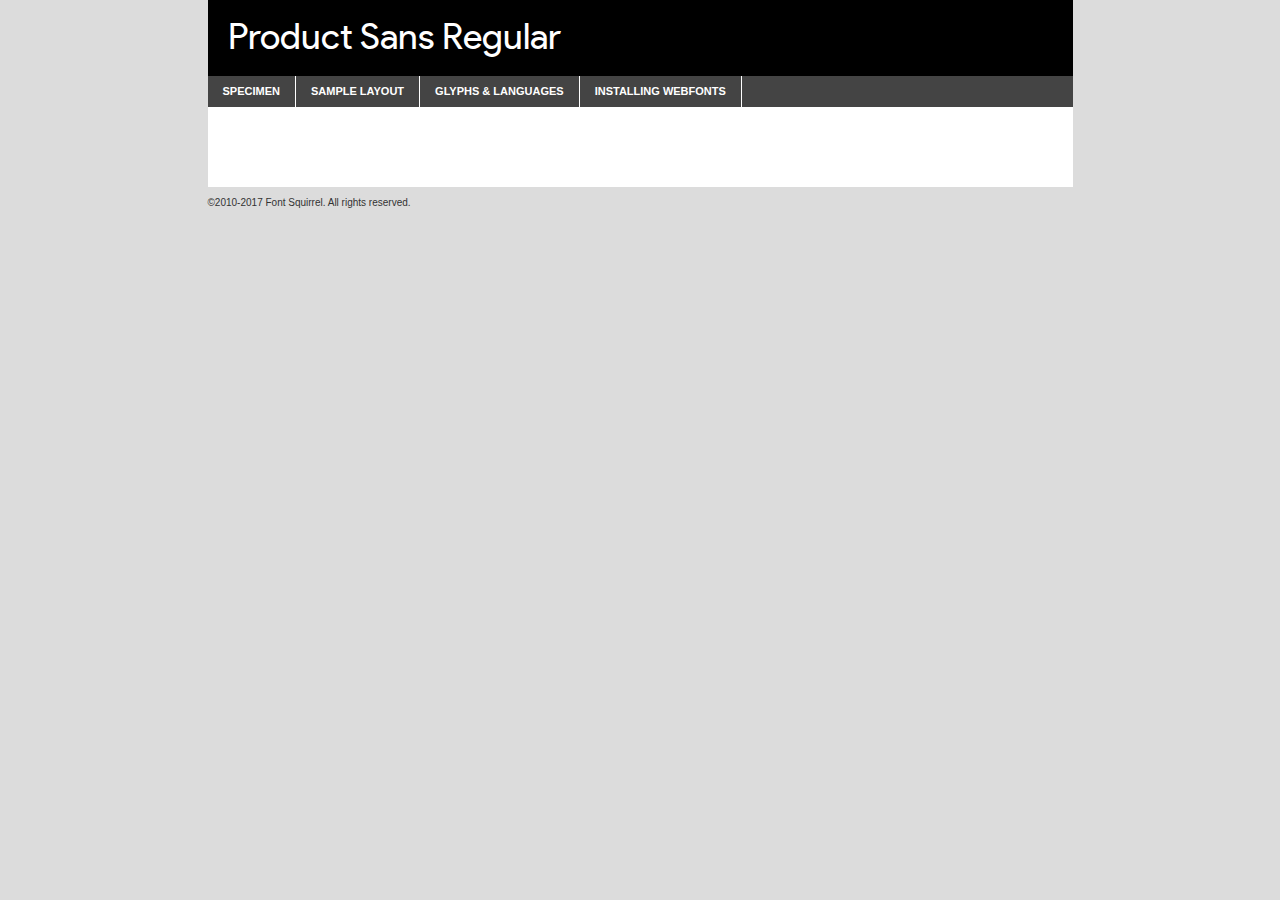
<file: webfontkit-20200824-171127/product_sans_regular-demo.html>
<!DOCTYPE html PUBLIC "-//W3C//DTD XHTML 1.0 Transitional//EN"
	"http://www.w3.org/TR/xhtml1/DTD/xhtml1-transitional.dtd">

<html xmlns="http://www.w3.org/1999/xhtml" xml:lang="en" lang="en">
<head>
	<meta http-equiv="Content-Type" content="text/html; charset=utf-8" />
	<script src="http://ajax.googleapis.com/ajax/libs/jquery/1.7.2/jquery.min.js" type="text/javascript" charset="utf-8"></script>
	<script type="text/javascript">
	(function($){$.fn.easyTabs=function(option){var param=jQuery.extend({fadeSpeed:"fast",defaultContent:1,activeClass:'active'},option);$(this).each(function(){var thisId="#"+this.id;if(param.defaultContent==''){param.defaultContent=1;}
	if(typeof param.defaultContent=="number")
	{var defaultTab=$(thisId+" .tabs li:eq("+(param.defaultContent-1)+") a").attr('href').substr(1);}else{var defaultTab=param.defaultContent;}
	$(thisId+" .tabs li a").each(function(){var tabToHide=$(this).attr('href').substr(1);$("#"+tabToHide).addClass('easytabs-tab-content');});hideAll();changeContent(defaultTab);function hideAll(){$(thisId+" .easytabs-tab-content").hide();}
	function changeContent(tabId){hideAll();$(thisId+" .tabs li").removeClass(param.activeClass);$(thisId+" .tabs li a[href=#"+tabId+"]").closest('li').addClass(param.activeClass);if(param.fadeSpeed!="none")
	{$(thisId+" #"+tabId).fadeIn(param.fadeSpeed);}else{$(thisId+" #"+tabId).show();}}
	$(thisId+" .tabs li").click(function(){var tabId=$(this).find('a').attr('href').substr(1);changeContent(tabId);return false;});});}})(jQuery);
	</script>
	<link rel="stylesheet" href="specimen_files/specimen_stylesheet.css" type="text/css" charset="utf-8" />
	<link rel="stylesheet" href="stylesheet.css" type="text/css" charset="utf-8" />

	<style type="text/css">
					body{
				font-family: 'product_sansregular';
							}
		</style>

	<title>Product Sans Regular Specimen</title>
	
	
	<script type="text/javascript" charset="utf-8">
		$(document).ready(function() {
			$('#container').easyTabs({defaultContent:1});
		});
	</script>
</head>

<body>
<div id="container">
	<div id="header">
		Product Sans Regular	</div>
	<ul class="tabs">
		<li><a href="#specimen">Specimen</a></li>
		<li><a href="#layout">Sample Layout</a></li>
				<li><a href="#glyphs">Glyphs &amp; Languages</a></li>
		<li><a href="#installing">Installing Webfonts</a></li>
		
	</ul>
	
	<div id="main_content">

		
			<div id="specimen">
		
				<div class="section">
					<div class="grid12 firstcol">
						<div class="huge">AaBb</div>
					</div>
				</div>
		
				<div class="section">
					<div class="glyph_range">A&#x200B;B&#x200b;C&#x200b;D&#x200b;E&#x200b;F&#x200b;G&#x200b;H&#x200b;I&#x200b;J&#x200b;K&#x200b;L&#x200b;M&#x200b;N&#x200b;O&#x200b;P&#x200b;Q&#x200b;R&#x200b;S&#x200b;T&#x200b;U&#x200b;V&#x200b;W&#x200b;X&#x200b;Y&#x200b;Z&#x200b;a&#x200b;b&#x200b;c&#x200b;d&#x200b;e&#x200b;f&#x200b;g&#x200b;h&#x200b;i&#x200b;j&#x200b;k&#x200b;l&#x200b;m&#x200b;n&#x200b;o&#x200b;p&#x200b;q&#x200b;r&#x200b;s&#x200b;t&#x200b;u&#x200b;v&#x200b;w&#x200b;x&#x200b;y&#x200b;z&#x200b;1&#x200b;2&#x200b;3&#x200b;4&#x200b;5&#x200b;6&#x200b;7&#x200b;8&#x200b;9&#x200b;0&#x200b;&amp;&#x200b;.&#x200b;,&#x200b;?&#x200b;!&#x200b;&#64;&#x200b;(&#x200b;)&#x200b;#&#x200b;$&#x200b;%&#x200b;*&#x200b;+&#x200b;-&#x200b;=&#x200b;:&#x200b;;</div>
				</div>
				<div class="section">
					<div class="grid12 firstcol">
						<table class="sample_table">
							<tr><td>10</td><td class="size10">abcdefghijklmnopqrstuvwxyzABCDEFGHIJKLMNOPQRSTUVWXYZ0123456789abcdefghijklmnopqrstuvwxyzABCDEFGHIJKLMNOPQRSTUVWXYZ0123456789abcdefghijklmnopqrstuvwxyzABCDEFGHIJKLMNOPQRSTUVWXYZ</td></tr>
							<tr><td>11</td><td class="size11">abcdefghijklmnopqrstuvwxyzABCDEFGHIJKLMNOPQRSTUVWXYZ0123456789abcdefghijklmnopqrstuvwxyzABCDEFGHIJKLMNOPQRSTUVWXYZ0123456789abcdefghijklmnopqrstuvwxyzABCDEFGHIJKLMNOPQRSTUVWXYZ</td></tr>
							<tr><td>12</td><td class="size12">abcdefghijklmnopqrstuvwxyzABCDEFGHIJKLMNOPQRSTUVWXYZ0123456789abcdefghijklmnopqrstuvwxyzABCDEFGHIJKLMNOPQRSTUVWXYZ0123456789abcdefghijklmnopqrstuvwxyzABCDEFGHIJKLMNOPQRSTUVWXYZ</td></tr>
							<tr><td>13</td><td class="size13">abcdefghijklmnopqrstuvwxyzABCDEFGHIJKLMNOPQRSTUVWXYZ0123456789abcdefghijklmnopqrstuvwxyzABCDEFGHIJKLMNOPQRSTUVWXYZ0123456789abcdefghijklmnopqrstuvwxyzABCDEFGHIJKLMNOPQRSTUVWXYZ</td></tr>
							<tr><td>14</td><td class="size14">abcdefghijklmnopqrstuvwxyzABCDEFGHIJKLMNOPQRSTUVWXYZ0123456789abcdefghijklmnopqrstuvwxyzABCDEFGHIJKLMNOPQRSTUVWXYZ0123456789abcdefghijklmnopqrstuvwxyzABCDEFGHIJKLMNOPQRSTUVWXYZ</td></tr>
							<tr><td>16</td><td class="size16">abcdefghijklmnopqrstuvwxyzABCDEFGHIJKLMNOPQRSTUVWXYZ0123456789abcdefghijklmnopqrstuvwxyzABCDEFGHIJKLMNOPQRSTUVWXYZ</td></tr>
							<tr><td>18</td><td class="size18">abcdefghijklmnopqrstuvwxyzABCDEFGHIJKLMNOPQRSTUVWXYZ0123456789abcdefghijklmnopqrstuvwxyzABCDEFGHIJKLMNOPQRSTUVWXYZ</td></tr>
							<tr><td>20</td><td class="size20">abcdefghijklmnopqrstuvwxyzABCDEFGHIJKLMNOPQRSTUVWXYZ0123456789abcdefghijklmnopqrstuvwxyzABCDEFGHIJKLMNOPQRSTUVWXYZ</td></tr>
							<tr><td>24</td><td class="size24">abcdefghijklmnopqrstuvwxyzABCDEFGHIJKLMNOPQRSTUVWXYZ0123456789abcdefghijklmnopqrstuvwxyzABCDEFGHIJKLMNOPQRSTUVWXYZ</td></tr>
							<tr><td>30</td><td class="size30">abcdefghijklmnopqrstuvwxyzABCDEFGHIJKLMNOPQRSTUVWXYZ0123456789abcdefghijklmnopqrstuvwxyzABCDEFGHIJKLMNOPQRSTUVWXYZ</td></tr>
							<tr><td>36</td><td class="size36">abcdefghijklmnopqrstuvwxyzABCDEFGHIJKLMNOPQRSTUVWXYZ0123456789abcdefghijklmnopqrstuvwxyzABCDEFGHIJKLMNOPQRSTUVWXYZ</td></tr>
							<tr><td>48</td><td class="size48">abcdefghijklmnopqrstuvwxyzABCDEFGHIJKLMNOPQRSTUVWXYZ0123456789abcdefghijklmnopqrstuvwxyzABCDEFGHIJKLMNOPQRSTUVWXYZ</td></tr>
							<tr><td>60</td><td class="size60">abcdefghijklmnopqrstuvwxyzABCDEFGHIJKLMNOPQRSTUVWXYZ0123456789abcdefghijklmnopqrstuvwxyzABCDEFGHIJKLMNOPQRSTUVWXYZ</td></tr>
							<tr><td>72</td><td class="size72">abcdefghijklmnopqrstuvwxyzABCDEFGHIJKLMNOPQRSTUVWXYZ0123456789abcdefghijklmnopqrstuvwxyzABCDEFGHIJKLMNOPQRSTUVWXYZ</td></tr>
							<tr><td>90</td><td class="size90">abcdefghijklmnopqrstuvwxyzABCDEFGHIJKLMNOPQRSTUVWXYZ0123456789abcdefghijklmnopqrstuvwxyzABCDEFGHIJKLMNOPQRSTUVWXYZ</td></tr>
						</table>
				
					</div>
			
				</div>
		
		
		
								<div class="section" id="bodycomparison">


										<div id="xheight">
				<div class="fontbody">&#x25FC;&#x25FC;&#x25FC;&#x25FC;&#x25FC;&#x25FC;&#x25FC;&#x25FC;&#x25FC;&#x25FC;&#x25FC;&#x25FC;&#x25FC;&#x25FC;&#x25FC;&#x25FC;&#x25FC;&#x25FC;&#x25FC;&#x25FC;&#x25FC;&#x25FC;&#x25FC;&#x25FC;&#x25FC;&#x25FC;&#x25FC;&#x25FC;&#x25FC;&#x25FC;&#x25FC;&#x25FC;&#x25FC;&#x25FC;&#x25FC;&#x25FC;&#x25FC;&#x25FC;&#x25FC;&#x25FC;&#x25FC;&#x25FC;&#x25FC;&#x25FC;&#x25FC;&#x25FC;&#x25FC;&#x25FC;&#x25FC;&#x25FC;&#x25FC;&#x25FC;&#x25FC;&#x25FC;&#x25FC;&#x25FC;&#x25FC;&#x25FC;&#x25FC;&#x25FC;&#x25FC;&#x25FC;&#x25FC;&#x25FC;&#x25FC;&#x25FC;&#x25FC;&#x25FC;&#x25FC;&#x25FC;&#x25FC;&#x25FC;&#x25FC;&#x25FC;&#x25FC;&#x25FC;&#x25FC;&#x25FC;&#x25FC;&#x25FC;&#x25FC;&#x25FC;&#x25FC;&#x25FC;&#x25FC;&#x25FC;&#x25FC;&#x25FC;&#x25FC;&#x25FC;&#x25FC;&#x25FC;&#x25FC;&#x25FC;&#x25FC;&#x25FC;&#x25FC;&#x25FC;&#x25FC;body</div><div class="arialbody">body</div><div class="verdanabody">body</div><div class="georgiabody">body</div></div>
										<div class="fontbody" style="z-index:1">
											body<span>Product Sans Regular</span>
										</div>
										<div class="arialbody" style="z-index:1">
											body<span>Arial</span>
										</div>
										<div class="verdanabody" style="z-index:1">
											body<span>Verdana</span>
										</div>
										<div class="georgiabody" style="z-index:1">
											body<span>Georgia</span>
										</div>



								</div>
		
		
				<div class="section psample psample_row1" id="">
					
					<div class="grid2 firstcol">
						<p class="size10"><span>10.</span>Aenean lacinia bibendum nulla sed consectetur. Fusce dapibus, tellus ac cursus commodo, tortor mauris condimentum nibh, ut fermentum massa justo sit amet risus. Nullam id dolor id nibh ultricies vehicula ut id elit. Cum sociis natoque penatibus et magnis dis parturient montes, nascetur ridiculus mus. Nulla vitae elit libero, a pharetra augue.</p>
			
					</div>
					<div class="grid3">
						<p class="size11"><span>11.</span>Aenean lacinia bibendum nulla sed consectetur. Fusce dapibus, tellus ac cursus commodo, tortor mauris condimentum nibh, ut fermentum massa justo sit amet risus. Nullam id dolor id nibh ultricies vehicula ut id elit. Cum sociis natoque penatibus et magnis dis parturient montes, nascetur ridiculus mus. Nulla vitae elit libero, a pharetra augue.</p>
			
					</div>
					<div class="grid3">
						<p class="size12"><span>12.</span>Aenean lacinia bibendum nulla sed consectetur. Fusce dapibus, tellus ac cursus commodo, tortor mauris condimentum nibh, ut fermentum massa justo sit amet risus. Nullam id dolor id nibh ultricies vehicula ut id elit. Cum sociis natoque penatibus et magnis dis parturient montes, nascetur ridiculus mus. Nulla vitae elit libero, a pharetra augue.</p>
			
					</div>
					<div class="grid4">
						<p class="size13"><span>13.</span>Aenean lacinia bibendum nulla sed consectetur. Fusce dapibus, tellus ac cursus commodo, tortor mauris condimentum nibh, ut fermentum massa justo sit amet risus. Nullam id dolor id nibh ultricies vehicula ut id elit. Cum sociis natoque penatibus et magnis dis parturient montes, nascetur ridiculus mus. Nulla vitae elit libero, a pharetra augue.</p>
			
					</div>
					<div class="white_blend"></div>
					
				</div>
				<div class="section psample psample_row2" id="">
					<div class="grid3 firstcol">
						<p class="size14"><span>14.</span>Aenean lacinia bibendum nulla sed consectetur. Fusce dapibus, tellus ac cursus commodo, tortor mauris condimentum nibh, ut fermentum massa justo sit amet risus. Nullam id dolor id nibh ultricies vehicula ut id elit. Cum sociis natoque penatibus et magnis dis parturient montes, nascetur ridiculus mus. Nulla vitae elit libero, a pharetra augue.</p>
			
					</div>
					<div class="grid4">
						<p class="size16"><span>16.</span>Aenean lacinia bibendum nulla sed consectetur. Fusce dapibus, tellus ac cursus commodo, tortor mauris condimentum nibh, ut fermentum massa justo sit amet risus. Nullam id dolor id nibh ultricies vehicula ut id elit. Cum sociis natoque penatibus et magnis dis parturient montes, nascetur ridiculus mus. Nulla vitae elit libero, a pharetra augue.</p>
			
					</div>
					<div class="grid5">
						<p class="size18"><span>18.</span>Aenean lacinia bibendum nulla sed consectetur. Fusce dapibus, tellus ac cursus commodo, tortor mauris condimentum nibh, ut fermentum massa justo sit amet risus. Nullam id dolor id nibh ultricies vehicula ut id elit. Cum sociis natoque penatibus et magnis dis parturient montes, nascetur ridiculus mus. Nulla vitae elit libero, a pharetra augue.</p>
			
					</div>

					<div class="white_blend"></div>

				</div>
				
				<div class="section psample psample_row3" id="">
					<div class="grid5 firstcol">
						<p class="size20"><span>20.</span>Aenean lacinia bibendum nulla sed consectetur. Fusce dapibus, tellus ac cursus commodo, tortor mauris condimentum nibh, ut fermentum massa justo sit amet risus. Nullam id dolor id nibh ultricies vehicula ut id elit. Cum sociis natoque penatibus et magnis dis parturient montes, nascetur ridiculus mus. Nulla vitae elit libero, a pharetra augue.</p>
					</div>
					<div class="grid7">
						<p class="size24"><span>24.</span>Aenean lacinia bibendum nulla sed consectetur. Fusce dapibus, tellus ac cursus commodo, tortor mauris condimentum nibh, ut fermentum massa justo sit amet risus. Nullam id dolor id nibh ultricies vehicula ut id elit. Cum sociis natoque penatibus et magnis dis parturient montes, nascetur ridiculus mus. Nulla vitae elit libero, a pharetra augue.</p>
					</div>
					
					<div class="white_blend"></div>
					
				</div>
				
				<div class="section psample psample_row4" id="">
					<div class="grid12 firstcol">
						<p class="size30"><span>30.</span>Aenean lacinia bibendum nulla sed consectetur. Fusce dapibus, tellus ac cursus commodo, tortor mauris condimentum nibh, ut fermentum massa justo sit amet risus. Nullam id dolor id nibh ultricies vehicula ut id elit. Cum sociis natoque penatibus et magnis dis parturient montes, nascetur ridiculus mus. Nulla vitae elit libero, a pharetra augue.</p>
					</div>
					<div class="white_blend"></div>
					
				</div>
				
				
				
				<div class="section psample psample_row1 fullreverse">
					<div class="grid2 firstcol">
						<p class="size10"><span>10.</span>Aenean lacinia bibendum nulla sed consectetur. Fusce dapibus, tellus ac cursus commodo, tortor mauris condimentum nibh, ut fermentum massa justo sit amet risus. Nullam id dolor id nibh ultricies vehicula ut id elit. Cum sociis natoque penatibus et magnis dis parturient montes, nascetur ridiculus mus. Nulla vitae elit libero, a pharetra augue.</p>
			
					</div>
					<div class="grid3">
						<p class="size11"><span>11.</span>Aenean lacinia bibendum nulla sed consectetur. Fusce dapibus, tellus ac cursus commodo, tortor mauris condimentum nibh, ut fermentum massa justo sit amet risus. Nullam id dolor id nibh ultricies vehicula ut id elit. Cum sociis natoque penatibus et magnis dis parturient montes, nascetur ridiculus mus. Nulla vitae elit libero, a pharetra augue.</p>
			
					</div>
					<div class="grid3">
						<p class="size12"><span>12.</span>Aenean lacinia bibendum nulla sed consectetur. Fusce dapibus, tellus ac cursus commodo, tortor mauris condimentum nibh, ut fermentum massa justo sit amet risus. Nullam id dolor id nibh ultricies vehicula ut id elit. Cum sociis natoque penatibus et magnis dis parturient montes, nascetur ridiculus mus. Nulla vitae elit libero, a pharetra augue.</p>
			
					</div>
					<div class="grid4">
						<p class="size13"><span>13.</span>Aenean lacinia bibendum nulla sed consectetur. Fusce dapibus, tellus ac cursus commodo, tortor mauris condimentum nibh, ut fermentum massa justo sit amet risus. Nullam id dolor id nibh ultricies vehicula ut id elit. Cum sociis natoque penatibus et magnis dis parturient montes, nascetur ridiculus mus. Nulla vitae elit libero, a pharetra augue.</p>
			
					</div>
					<div class="black_blend"></div>
					
				</div>
				
				<div class="section psample psample_row2 fullreverse">
					<div class="grid3 firstcol">
						<p class="size14"><span>14.</span>Aenean lacinia bibendum nulla sed consectetur. Fusce dapibus, tellus ac cursus commodo, tortor mauris condimentum nibh, ut fermentum massa justo sit amet risus. Nullam id dolor id nibh ultricies vehicula ut id elit. Cum sociis natoque penatibus et magnis dis parturient montes, nascetur ridiculus mus. Nulla vitae elit libero, a pharetra augue.</p>
			
					</div>
					<div class="grid4">
						<p class="size16"><span>16.</span>Aenean lacinia bibendum nulla sed consectetur. Fusce dapibus, tellus ac cursus commodo, tortor mauris condimentum nibh, ut fermentum massa justo sit amet risus. Nullam id dolor id nibh ultricies vehicula ut id elit. Cum sociis natoque penatibus et magnis dis parturient montes, nascetur ridiculus mus. Nulla vitae elit libero, a pharetra augue.</p>
			
					</div>
					<div class="grid5">
						<p class="size18"><span>18.</span>Aenean lacinia bibendum nulla sed consectetur. Fusce dapibus, tellus ac cursus commodo, tortor mauris condimentum nibh, ut fermentum massa justo sit amet risus. Nullam id dolor id nibh ultricies vehicula ut id elit. Cum sociis natoque penatibus et magnis dis parturient montes, nascetur ridiculus mus. Nulla vitae elit libero, a pharetra augue.</p>
			
					</div>
					<div class="black_blend"></div>

				</div>
				
				<div class="section psample fullreverse psample_row3" id="">
					<div class="grid5 firstcol">
						<p class="size20"><span>20.</span>Aenean lacinia bibendum nulla sed consectetur. Fusce dapibus, tellus ac cursus commodo, tortor mauris condimentum nibh, ut fermentum massa justo sit amet risus. Nullam id dolor id nibh ultricies vehicula ut id elit. Cum sociis natoque penatibus et magnis dis parturient montes, nascetur ridiculus mus. Nulla vitae elit libero, a pharetra augue.</p>
					</div>
					<div class="grid7">
						<p class="size24"><span>24.</span>Aenean lacinia bibendum nulla sed consectetur. Fusce dapibus, tellus ac cursus commodo, tortor mauris condimentum nibh, ut fermentum massa justo sit amet risus. Nullam id dolor id nibh ultricies vehicula ut id elit. Cum sociis natoque penatibus et magnis dis parturient montes, nascetur ridiculus mus. Nulla vitae elit libero, a pharetra augue.</p>
					</div>
					
					<div class="black_blend"></div>
					
				</div>
				
				<div class="section psample fullreverse psample_row4" id="" style="border-bottom: 20px #000 solid;">
					<div class="grid12 firstcol">
						<p class="size30"><span>30.</span>Aenean lacinia bibendum nulla sed consectetur. Fusce dapibus, tellus ac cursus commodo, tortor mauris condimentum nibh, ut fermentum massa justo sit amet risus. Nullam id dolor id nibh ultricies vehicula ut id elit. Cum sociis natoque penatibus et magnis dis parturient montes, nascetur ridiculus mus. Nulla vitae elit libero, a pharetra augue.</p>
					</div>
					<div class="black_blend"></div>
					
				</div>
				
				
				
				
			</div>
			
			<div id="layout">
				
				<div class="section">
					
					<div class="grid12 firstcol">
						<h1>Lorem Ipsum Dolor</h1>
						<h2>Etiam porta sem malesuada magna mollis euismod</h2>
						
						<p class="byline">By <a href="#link">Aenean Lacinia</a></p>
					</div>
				</div>
				<div class="section">
					<div class="grid8 firstcol">
						<p class="large">Donec sed odio dui. Morbi leo risus, porta ac consectetur ac, vestibulum at eros. Fusce dapibus, tellus ac cursus commodo, tortor mauris condimentum nibh, ut fermentum massa justo sit amet risus. </p>

						
						<h3>Pellentesque ornare sem</h3>

						<p>Maecenas sed diam eget risus varius blandit sit amet non magna. Maecenas faucibus mollis interdum. Donec ullamcorper nulla non metus auctor fringilla. Nullam id dolor id nibh ultricies vehicula ut id elit. Nullam id dolor id nibh ultricies vehicula ut id elit. </p>

						<p>Aenean eu leo quam. Pellentesque ornare sem lacinia quam venenatis vestibulum. Lorem ipsum dolor sit amet, consectetur adipiscing elit. Cum sociis natoque penatibus et magnis dis parturient montes, nascetur ridiculus mus. </p>

						<p>Nulla vitae elit libero, a pharetra augue. Praesent commodo cursus magna, vel scelerisque nisl consectetur et. Aenean lacinia bibendum nulla sed consectetur. </p>

						<p>Nullam quis risus eget urna mollis ornare vel eu leo. Nullam quis risus eget urna mollis ornare vel eu leo. Maecenas sed diam eget risus varius blandit sit amet non magna. Donec ullamcorper nulla non metus auctor fringilla. </p>

						<h3>Cras mattis consectetur</h3>

						<p>Aenean eu leo quam. Pellentesque ornare sem lacinia quam venenatis vestibulum. Aenean lacinia bibendum nulla sed consectetur. Integer posuere erat a ante venenatis dapibus posuere velit aliquet. Cras mattis consectetur purus sit amet fermentum. </p>

						<p>Nullam id dolor id nibh ultricies vehicula ut id elit. Nullam quis risus eget urna mollis ornare vel eu leo. Cras mattis consectetur purus sit amet fermentum.</p>
					</div>
					
					<div class="grid4 sidebar">
						
						<div class="box reverse">
							<p class="last">Nullam quis risus eget urna mollis ornare vel eu leo. Donec ullamcorper nulla non metus auctor fringilla. Cras mattis consectetur purus sit amet fermentum. Sed posuere consectetur est at lobortis. Lorem ipsum dolor sit amet, consectetur adipiscing elit. </p>
						</div>
						
						<p class="caption">Maecenas sed diam eget risus varius.</p>

						<p>Vestibulum id ligula porta felis euismod semper. Integer posuere erat a ante venenatis dapibus posuere velit aliquet. Vestibulum id ligula porta felis euismod semper. Sed posuere consectetur est at lobortis. Maecenas sed diam eget risus varius blandit sit amet non magna. Fusce dapibus, tellus ac cursus commodo, tortor mauris condimentum nibh, ut fermentum massa justo sit amet risus. </p>

					

						<p>Duis mollis, est non commodo luctus, nisi erat porttitor ligula, eget lacinia odio sem nec elit. Aenean lacinia bibendum nulla sed consectetur. Vivamus sagittis lacus vel augue laoreet rutrum faucibus dolor auctor. Aenean lacinia bibendum nulla sed consectetur. Nullam quis risus eget urna mollis ornare vel eu leo. </p>

						<p>Praesent commodo cursus magna, vel scelerisque nisl consectetur et. Donec ullamcorper nulla non metus auctor fringilla. Maecenas faucibus mollis interdum. Fusce dapibus, tellus ac cursus commodo, tortor mauris condimentum nibh, ut fermentum massa justo sit amet risus. </p>

					</div>
				</div>
				
			</div>


			



		<div id="glyphs">
			<div class="section">
				<div class="grid12 firstcol">
			
				<h1>Language Support</h1>
				<p>The subset of Product Sans Regular in this kit supports the following languages:<br />
			
					Albanian, Basque, Breton, Chamorro, Danish, English, Faroese, Finnish, Frisian, Galician, German, Icelandic, Italian, Malagasy, Norwegian, Portuguese, Spanish, Alsatian, Aragonese, Arapaho, Arrernte, Asturian, Aymara, Bislama, Cebuano, Corsican, Fijian, French_creole, Genoese, Gilbertese, Greenlandic, Haitian_creole, Hiligaynon, Hmong, Hopi, Ibanag, Iloko_ilokano, Indonesian, Interglossa_glosa, Interlingua, Irish_gaelic, Jerriais, Lojban, Lombard, Luxembourgeois, Manx, Mohawk, Norfolk_pitcairnese, Occitan, Oromo, Pangasinan, Papiamento, Piedmontese, Potawatomi, Rhaeto-romance, Romansh, Rotokas, Sami_lule, Samoan, Sardinian, Scots_gaelic, Seychelles_creole, Shona, Sicilian, Somali, Southern_ndebele, Swahili, Swati_swazi, Tagalog_filipino_pilipino, Tetum, Tok_pisin, Uyghur_latinized, Volapuk, Walloon, Warlpiri, Xhosa, Yapese, Zulu, Latinbasic, Ubasic, Demo				</p>
				<h1>Glyph Chart</h1>
				<p>The subset of Product Sans Regular in this kit includes all the glyphs listed below. Unicode entities are included above each glyph to help you insert individual characters into your layout.</p>
				<div id="glyph_chart">
			
																														 <div><p>&amp;#13;</p>&#13;</div>
																				 <div><p>&amp;#32;</p>&#32;</div>
																				 <div><p>&amp;#33;</p>&#33;</div>
																				 <div><p>&amp;#34;</p>&#34;</div>
																				 <div><p>&amp;#35;</p>&#35;</div>
																				 <div><p>&amp;#36;</p>&#36;</div>
																				 <div><p>&amp;#37;</p>&#37;</div>
																				 <div><p>&amp;#38;</p>&#38;</div>
																				 <div><p>&amp;#39;</p>&#39;</div>
																				 <div><p>&amp;#40;</p>&#40;</div>
																				 <div><p>&amp;#41;</p>&#41;</div>
																				 <div><p>&amp;#42;</p>&#42;</div>
																				 <div><p>&amp;#43;</p>&#43;</div>
																				 <div><p>&amp;#44;</p>&#44;</div>
																				 <div><p>&amp;#45;</p>&#45;</div>
																				 <div><p>&amp;#46;</p>&#46;</div>
																				 <div><p>&amp;#47;</p>&#47;</div>
																				 <div><p>&amp;#48;</p>&#48;</div>
																				 <div><p>&amp;#49;</p>&#49;</div>
																				 <div><p>&amp;#50;</p>&#50;</div>
																				 <div><p>&amp;#51;</p>&#51;</div>
																				 <div><p>&amp;#52;</p>&#52;</div>
																				 <div><p>&amp;#53;</p>&#53;</div>
																				 <div><p>&amp;#54;</p>&#54;</div>
																				 <div><p>&amp;#55;</p>&#55;</div>
																				 <div><p>&amp;#56;</p>&#56;</div>
																				 <div><p>&amp;#57;</p>&#57;</div>
																				 <div><p>&amp;#58;</p>&#58;</div>
																				 <div><p>&amp;#59;</p>&#59;</div>
																				 <div><p>&amp;#60;</p>&#60;</div>
																				 <div><p>&amp;#61;</p>&#61;</div>
																				 <div><p>&amp;#62;</p>&#62;</div>
																				 <div><p>&amp;#63;</p>&#63;</div>
																				 <div><p>&amp;#64;</p>&#64;</div>
																				 <div><p>&amp;#65;</p>&#65;</div>
																				 <div><p>&amp;#66;</p>&#66;</div>
																				 <div><p>&amp;#67;</p>&#67;</div>
																				 <div><p>&amp;#68;</p>&#68;</div>
																				 <div><p>&amp;#69;</p>&#69;</div>
																				 <div><p>&amp;#70;</p>&#70;</div>
																				 <div><p>&amp;#71;</p>&#71;</div>
																				 <div><p>&amp;#72;</p>&#72;</div>
																				 <div><p>&amp;#73;</p>&#73;</div>
																				 <div><p>&amp;#74;</p>&#74;</div>
																				 <div><p>&amp;#75;</p>&#75;</div>
																				 <div><p>&amp;#76;</p>&#76;</div>
																				 <div><p>&amp;#77;</p>&#77;</div>
																				 <div><p>&amp;#78;</p>&#78;</div>
																				 <div><p>&amp;#79;</p>&#79;</div>
																				 <div><p>&amp;#80;</p>&#80;</div>
																				 <div><p>&amp;#81;</p>&#81;</div>
																				 <div><p>&amp;#82;</p>&#82;</div>
																				 <div><p>&amp;#83;</p>&#83;</div>
																				 <div><p>&amp;#84;</p>&#84;</div>
																				 <div><p>&amp;#85;</p>&#85;</div>
																				 <div><p>&amp;#86;</p>&#86;</div>
																				 <div><p>&amp;#87;</p>&#87;</div>
																				 <div><p>&amp;#88;</p>&#88;</div>
																				 <div><p>&amp;#89;</p>&#89;</div>
																				 <div><p>&amp;#90;</p>&#90;</div>
																				 <div><p>&amp;#91;</p>&#91;</div>
																				 <div><p>&amp;#92;</p>&#92;</div>
																				 <div><p>&amp;#93;</p>&#93;</div>
																				 <div><p>&amp;#94;</p>&#94;</div>
																				 <div><p>&amp;#95;</p>&#95;</div>
																				 <div><p>&amp;#96;</p>&#96;</div>
																				 <div><p>&amp;#97;</p>&#97;</div>
																				 <div><p>&amp;#98;</p>&#98;</div>
																				 <div><p>&amp;#99;</p>&#99;</div>
																				 <div><p>&amp;#100;</p>&#100;</div>
																				 <div><p>&amp;#101;</p>&#101;</div>
																				 <div><p>&amp;#102;</p>&#102;</div>
																				 <div><p>&amp;#103;</p>&#103;</div>
																				 <div><p>&amp;#104;</p>&#104;</div>
																				 <div><p>&amp;#105;</p>&#105;</div>
																				 <div><p>&amp;#106;</p>&#106;</div>
																				 <div><p>&amp;#107;</p>&#107;</div>
																				 <div><p>&amp;#108;</p>&#108;</div>
																				 <div><p>&amp;#109;</p>&#109;</div>
																				 <div><p>&amp;#110;</p>&#110;</div>
																				 <div><p>&amp;#111;</p>&#111;</div>
																				 <div><p>&amp;#112;</p>&#112;</div>
																				 <div><p>&amp;#113;</p>&#113;</div>
																				 <div><p>&amp;#114;</p>&#114;</div>
																				 <div><p>&amp;#115;</p>&#115;</div>
																				 <div><p>&amp;#116;</p>&#116;</div>
																				 <div><p>&amp;#117;</p>&#117;</div>
																				 <div><p>&amp;#118;</p>&#118;</div>
																				 <div><p>&amp;#119;</p>&#119;</div>
																				 <div><p>&amp;#120;</p>&#120;</div>
																				 <div><p>&amp;#121;</p>&#121;</div>
																				 <div><p>&amp;#122;</p>&#122;</div>
																				 <div><p>&amp;#123;</p>&#123;</div>
																				 <div><p>&amp;#124;</p>&#124;</div>
																				 <div><p>&amp;#125;</p>&#125;</div>
																				 <div><p>&amp;#126;</p>&#126;</div>
																				 <div><p>&amp;#160;</p>&#160;</div>
																				 <div><p>&amp;#161;</p>&#161;</div>
																				 <div><p>&amp;#162;</p>&#162;</div>
																				 <div><p>&amp;#163;</p>&#163;</div>
																				 <div><p>&amp;#164;</p>&#164;</div>
																				 <div><p>&amp;#165;</p>&#165;</div>
																				 <div><p>&amp;#166;</p>&#166;</div>
																				 <div><p>&amp;#167;</p>&#167;</div>
																				 <div><p>&amp;#168;</p>&#168;</div>
																				 <div><p>&amp;#169;</p>&#169;</div>
																				 <div><p>&amp;#170;</p>&#170;</div>
																				 <div><p>&amp;#171;</p>&#171;</div>
																				 <div><p>&amp;#172;</p>&#172;</div>
																				 <div><p>&amp;#173;</p>&#173;</div>
																				 <div><p>&amp;#174;</p>&#174;</div>
																				 <div><p>&amp;#175;</p>&#175;</div>
																				 <div><p>&amp;#176;</p>&#176;</div>
																				 <div><p>&amp;#177;</p>&#177;</div>
																				 <div><p>&amp;#178;</p>&#178;</div>
																				 <div><p>&amp;#179;</p>&#179;</div>
																				 <div><p>&amp;#180;</p>&#180;</div>
																				 <div><p>&amp;#181;</p>&#181;</div>
																				 <div><p>&amp;#182;</p>&#182;</div>
																				 <div><p>&amp;#183;</p>&#183;</div>
																				 <div><p>&amp;#184;</p>&#184;</div>
																				 <div><p>&amp;#185;</p>&#185;</div>
																				 <div><p>&amp;#186;</p>&#186;</div>
																				 <div><p>&amp;#187;</p>&#187;</div>
																				 <div><p>&amp;#188;</p>&#188;</div>
																				 <div><p>&amp;#189;</p>&#189;</div>
																				 <div><p>&amp;#190;</p>&#190;</div>
																				 <div><p>&amp;#191;</p>&#191;</div>
																				 <div><p>&amp;#192;</p>&#192;</div>
																				 <div><p>&amp;#193;</p>&#193;</div>
																				 <div><p>&amp;#194;</p>&#194;</div>
																				 <div><p>&amp;#195;</p>&#195;</div>
																				 <div><p>&amp;#196;</p>&#196;</div>
																				 <div><p>&amp;#197;</p>&#197;</div>
																				 <div><p>&amp;#198;</p>&#198;</div>
																				 <div><p>&amp;#199;</p>&#199;</div>
																				 <div><p>&amp;#200;</p>&#200;</div>
																				 <div><p>&amp;#201;</p>&#201;</div>
																				 <div><p>&amp;#202;</p>&#202;</div>
																				 <div><p>&amp;#203;</p>&#203;</div>
																				 <div><p>&amp;#204;</p>&#204;</div>
																				 <div><p>&amp;#205;</p>&#205;</div>
																				 <div><p>&amp;#206;</p>&#206;</div>
																				 <div><p>&amp;#207;</p>&#207;</div>
																				 <div><p>&amp;#208;</p>&#208;</div>
																				 <div><p>&amp;#209;</p>&#209;</div>
																				 <div><p>&amp;#210;</p>&#210;</div>
																				 <div><p>&amp;#211;</p>&#211;</div>
																				 <div><p>&amp;#212;</p>&#212;</div>
																				 <div><p>&amp;#213;</p>&#213;</div>
																				 <div><p>&amp;#214;</p>&#214;</div>
																				 <div><p>&amp;#215;</p>&#215;</div>
																				 <div><p>&amp;#216;</p>&#216;</div>
																				 <div><p>&amp;#217;</p>&#217;</div>
																				 <div><p>&amp;#218;</p>&#218;</div>
																				 <div><p>&amp;#219;</p>&#219;</div>
																				 <div><p>&amp;#220;</p>&#220;</div>
																				 <div><p>&amp;#221;</p>&#221;</div>
																				 <div><p>&amp;#222;</p>&#222;</div>
																				 <div><p>&amp;#223;</p>&#223;</div>
																				 <div><p>&amp;#224;</p>&#224;</div>
																				 <div><p>&amp;#225;</p>&#225;</div>
																				 <div><p>&amp;#226;</p>&#226;</div>
																				 <div><p>&amp;#227;</p>&#227;</div>
																				 <div><p>&amp;#228;</p>&#228;</div>
																				 <div><p>&amp;#229;</p>&#229;</div>
																				 <div><p>&amp;#230;</p>&#230;</div>
																				 <div><p>&amp;#231;</p>&#231;</div>
																				 <div><p>&amp;#232;</p>&#232;</div>
																				 <div><p>&amp;#233;</p>&#233;</div>
																				 <div><p>&amp;#234;</p>&#234;</div>
																				 <div><p>&amp;#235;</p>&#235;</div>
																				 <div><p>&amp;#236;</p>&#236;</div>
																				 <div><p>&amp;#237;</p>&#237;</div>
																				 <div><p>&amp;#238;</p>&#238;</div>
																				 <div><p>&amp;#239;</p>&#239;</div>
																				 <div><p>&amp;#240;</p>&#240;</div>
																				 <div><p>&amp;#241;</p>&#241;</div>
																				 <div><p>&amp;#242;</p>&#242;</div>
																				 <div><p>&amp;#243;</p>&#243;</div>
																				 <div><p>&amp;#244;</p>&#244;</div>
																				 <div><p>&amp;#245;</p>&#245;</div>
																				 <div><p>&amp;#246;</p>&#246;</div>
																				 <div><p>&amp;#247;</p>&#247;</div>
																				 <div><p>&amp;#248;</p>&#248;</div>
																				 <div><p>&amp;#249;</p>&#249;</div>
																				 <div><p>&amp;#250;</p>&#250;</div>
																				 <div><p>&amp;#251;</p>&#251;</div>
																				 <div><p>&amp;#252;</p>&#252;</div>
																				 <div><p>&amp;#253;</p>&#253;</div>
																				 <div><p>&amp;#254;</p>&#254;</div>
																				 <div><p>&amp;#255;</p>&#255;</div>
																				 <div><p>&amp;#338;</p>&#338;</div>
																				 <div><p>&amp;#339;</p>&#339;</div>
																				 <div><p>&amp;#710;</p>&#710;</div>
																				 <div><p>&amp;#732;</p>&#732;</div>
																				 <div><p>&amp;#8192;</p>&#8192;</div>
																				 <div><p>&amp;#8193;</p>&#8193;</div>
																				 <div><p>&amp;#8194;</p>&#8194;</div>
																				 <div><p>&amp;#8195;</p>&#8195;</div>
																				 <div><p>&amp;#8196;</p>&#8196;</div>
																				 <div><p>&amp;#8197;</p>&#8197;</div>
																				 <div><p>&amp;#8198;</p>&#8198;</div>
																				 <div><p>&amp;#8199;</p>&#8199;</div>
																				 <div><p>&amp;#8200;</p>&#8200;</div>
																				 <div><p>&amp;#8201;</p>&#8201;</div>
																				 <div><p>&amp;#8202;</p>&#8202;</div>
																				 <div><p>&amp;#8208;</p>&#8208;</div>
																				 <div><p>&amp;#8209;</p>&#8209;</div>
																				 <div><p>&amp;#8210;</p>&#8210;</div>
																				 <div><p>&amp;#8211;</p>&#8211;</div>
																				 <div><p>&amp;#8212;</p>&#8212;</div>
																				 <div><p>&amp;#8216;</p>&#8216;</div>
																				 <div><p>&amp;#8217;</p>&#8217;</div>
																				 <div><p>&amp;#8218;</p>&#8218;</div>
																				 <div><p>&amp;#8220;</p>&#8220;</div>
																				 <div><p>&amp;#8221;</p>&#8221;</div>
																				 <div><p>&amp;#8222;</p>&#8222;</div>
																				 <div><p>&amp;#8226;</p>&#8226;</div>
																				 <div><p>&amp;#8230;</p>&#8230;</div>
																				 <div><p>&amp;#8239;</p>&#8239;</div>
																				 <div><p>&amp;#8249;</p>&#8249;</div>
																				 <div><p>&amp;#8250;</p>&#8250;</div>
																				 <div><p>&amp;#8287;</p>&#8287;</div>
																				 <div><p>&amp;#8364;</p>&#8364;</div>
																				 <div><p>&amp;#9724;</p>&#9724;</div>
																				 <div><p>&amp;#64257;</p>&#64257;</div>
																				 <div><p>&amp;#64258;</p>&#64258;</div>
																				 <div><p>&amp;#64259;</p>&#64259;</div>
																				 <div><p>&amp;#64260;</p>&#64260;</div>
																																						</div>	
				</div>
		
		
			</div>
		</div>
		
		
		<div id="specs">
			
		</div>
	
		<div id="installing">
			<div class="section">
				<div class="grid7 firstcol">
					<h1>Installing Webfonts</h1>
					
					<p>Webfonts are supported by all major browser platforms but not all in the same way. There are currently four different font formats that must be included in order to target all browsers. This includes TTF, WOFF, EOT and SVG.</p>
					
					<h2>1. Upload your webfonts</h2>
					<p>You must upload your webfont kit to your website. They should be in or near the same directory as your CSS files.</p>
					
					<h2>2. Include the webfont stylesheet</h2>
					<p>A special CSS @font-face declaration helps the various browsers select the appropriate font it needs without causing you a bunch of headaches. Learn more about this syntax by reading the <a href="https://www.fontspring.com/blog/further-hardening-of-the-bulletproof-syntax">Fontspring blog post</a> about it. The code for it is as follows:</p>


<code>
@font-face{ 
	font-family: 'MyWebFont';
	src: url('WebFont.eot');
	src: url('WebFont.eot?#iefix') format('embedded-opentype'),
	     url('WebFont.woff') format('woff'),
	     url('WebFont.ttf') format('truetype'),
	     url('WebFont.svg#webfont') format('svg');
}
</code>

	<p>We've already gone ahead and generated the code for you. All you have to do is link to the stylesheet in your HTML, like this:</p>
	<code>&lt;link rel=&quot;stylesheet&quot; href=&quot;stylesheet.css&quot; type=&quot;text/css&quot; charset=&quot;utf-8&quot; /&gt;</code>

					<h2>3. Modify your own stylesheet</h2>
					<p>To take advantage of your new fonts, you must tell your stylesheet to use them. Look at the original @font-face declaration above and find the property called "font-family." The name linked there will be what you use to reference the font. Prepend that webfont name to the font stack in the "font-family" property, inside the selector you want to change. For example:</p>
<code>p { font-family: 'WebFont', Arial, sans-serif; }</code>

<h2>4. Test</h2>
<p>Getting webfonts to work cross-browser <em>can</em> be tricky. Use the information in the sidebar to help you if you find that fonts aren't loading in a particular browser.</p>
				</div>
				
				<div class="grid5 sidebar">
					<div class="box">
						<h2>Troubleshooting<br />Font-Face Problems</h2>
						<p>Having trouble getting your webfonts to load in your new website? Here are some tips to sort out what might be the problem.</p>

						<h3>Fonts not showing in any browser</h3>

						<p>This sounds like you need to work on the plumbing. You either did not upload the fonts to the correct directory, or you did not link the fonts properly in the CSS. If you've confirmed that all this is correct and you still have a problem, take a look at your .htaccess file and see if requests are getting intercepted.</p>

						<h3>Fonts not loading in iPhone or iPad</h3>

						<p>The most common problem here is that you are serving the fonts from an IIS server. IIS refuses to serve files that have unknown MIME types. If that is the case, you must set the MIME type for SVG to "image/svg+xml" in the server settings. Follow these instructions from Microsoft if you need help.</p>

						<h3>Fonts not loading in Firefox</h3>

						<p>The primary reason for this failure? You are still using a version Firefox older than 3.5. So upgrade already! If that isn't it, then you are very likely serving fonts from a different domain. Firefox requires that all font assets be served from the same domain. Lastly it is possible that you need to add WOFF to your list of MIME types (if you are serving via IIS.)</p>

						<h3>Fonts not loading in IE</h3>

						<p>Are you looking at Internet Explorer on an actual Windows machine or are you cheating by using a service like Adobe BrowserLab? Many of these screenshot services do not render @font-face for IE. Best to test it on a real machine.</p>

						<h3>Fonts not loading in IE9</h3>

						<p>IE9, like Firefox, requires that fonts be served from the same domain as the website. Make sure that is the case.</p>
					</div>
				</div>
			</div>
			
		</div>
	
	</div>
	<div id="footer">
		<p>&copy;2010-2017 Font Squirrel. All rights reserved.</p>
	</div>
</div>
</body>
</html>
</file>
<file: style.css>
@font-face {
    font-family: 'ProductSansRegular';
    src: url(product-sans/Product\ Sans\ Regular.ttf);
}

@font-face {
    font-family: 'ProductSansBold';
    src: url(product-sans/Product\ Sans\ Bold.ttf);
}

*{
    margin: 0;
    padding: 0;
    box-sizing: border-box;
}

body {
    font-family: 'ProductSansRegular';
    letter-spacing: 1px;
    color: #6369D1;
}

/*First Section*/

.top{
    background-image: url("assets/path3-5.png");
    background-size: cover;    
    height: 100vh;
}

.logo {
    padding: 3% 0 70px 4%; 
}

.nav-links {
    margin: 1% 12%;
}

.nav-links a {
    text-decoration: none;
    background-color: #f5f5f5;
    margin: 10px 18px;
    padding: 10px 24px;
    border-radius: 30px;
    color: #6369D1;
    text-transform: uppercase;
    font-family: 'ProductSansBold';
}

.nav-links a:hover {
    box-shadow: 3px 3px 10px 2px rgba(0, 0, 0, 0.2);  
}

.mobile-app {
    float: right;
    background-color: #f5f5f5;
    padding: 20px 40px;
    margin-top: -145px;
    border-radius: 30px;
    box-shadow: 3px 3px 10px 2px rgba(0, 0, 0, 0.2);     
    display: grid;
}

.mobile-app h2{    
    font-family: 'ProductSansBold';
}

.mobile-app img {
    margin: 20px 9%;
}

.mobile-app .download-btn  {
    background-color: #6369D1;
    color: #f5f5f5;
    margin: 0 35px 7px 35px;
}

/* Schedule Section */


.schedule h1{
    margin: 6% 10% 0 10%;
    font-size: 2.5rem;
    font-family: 'ProductSansBold';
}

.bg-image-schedule {
    background-image: url("assets/Path\ 118-3.png");
    background-size: cover;    
    height: 100vh;
    z-index: -1;
}

.schedule h3 {
    font-size: 1.7rem;
    font-family: 'ProductSansBold';
}

.schedule h4 {
    font-size: 1.2rem;
}

.schedule-table {
    width: 80%;
    margin: 8% auto 20px auto;
    margin-bottom: -20px;
    display: grid;
    grid-template-columns: repeat(3, 1fr);
    background-color: #f5f5f5;
    padding: 20px 10%;
    line-height: 5rem;
    letter-spacing: 1px;
    border-radius: 30px;
    box-shadow: 3px 3px 10px 2px rgba(0, 0, 0, 0.2);   
    text-align: center
}

/* Route Section */

.routes {
    max-width: 80%;
    margin: 5% auto;
}

.routes h1{
    margin: 6% 10% 2% 10%;
    font-size: 2.5rem;
    font-family: 'ProductSansBold';
}

.route-img-wrap {
    text-align: center;
    margin: 8% 0;
}


.routes-container {
    display: grid;
    grid-template-columns: 1fr 1fr;
    grid-template-rows: 1fr 1fr;
    margin-left: 6%;
}

.routes-container img {
    margin: 25px;
}

/* Plans section  */

.packages {
    background-image: url("assets/Path\ 119-2.png");
    background-size: cover;    
    height: 100vh;
}

.container-plans{
    width: 90%;
    margin: 0 auto;
    display: flex; 
    padding-top: 10%;
}

.plans {
    display: inline-block;
    text-align: center;
    background-color: #f5f5f5;
    color: #6369D1;
    padding: 40px 0;
    width: 30%;
    border-radius: 30px;
    margin: 20px auto;
    box-shadow: 3px 3px 10px 2px rgba(0, 0, 0, 0.2);    
}

.plans h2, .plan-details, .plans h1{
    margin-bottom: 3%;
}

.plans p:last-of-type{
    margin-bottom: 30px;
}

.month{
    font-size: 1rem;
    margin-left: 3px;
}

.price{
    font-size: 1.7rem;
}

.plans a{
    color: #f5f5f5;
    text-decoration: none;
    background-color: #6369D1;
    padding: 9px 11px;
    border-radius: 20px;
    font-size: 1.5rem;
}

.plans:hover {
    background-color: #6369D1;
    color: #f5f5f5;
    transform: scale(1.1);
    transition: all 0.5s;
}

.plans:hover .select-btn{
    background-color: #f5f5ff;
    color: #6369D1;
}

.plan-logo-individual img{
    margin-bottom: 18px;
}

.plan-logo-premium img {
    margin-bottom: 15px;
}

/* Reviews */

.reviews {
    margin-top: 10%;
}

.reviews h1{
    margin: 6% 10% 5% 10%;
    font-size: 2.5rem;
    font-family: 'ProductSansBold';
}

.bg-image-reviews {
    background-image: url("assets/Path\ 120-2.png");
    background-size: cover; 
    vertical-align: baseline;
    height: 100vh;
    z-index: -1;
}

.review-box-container {
    background-color: #f5f5f5;
    width: 80%;
    margin: 8% auto 20px auto;
    margin-top: 20px;
    border-radius: 30px;
    box-shadow: 3px 3px 10px 2px rgba(0, 0, 0, 0.2);   
}

.review-box {
    padding: 2% 5%;
}

.review-box h2 {
    font-size: 2.2rem;
    margin-top: 15px;
    margin-bottom: 20px;
    font-family: 'ProductSansBold';
}

.star {
    float: right;
}

.review-box .write-review {
    display: inline-block;
}

.review-box input {
    margin-top: 12px;
    margin-left: 15px;
    vertical-align: top;
    padding: 10px;
    padding-right: 250px;
    border-radius: 30px;
    border: 1px solid #6369D1; 
}

.review-box input:hover {
    border: 2px solid #6369D1;     
}

.review-box input:focus {
    border: 2px solid #6369D1;     
}

.review-box .review-comments {
    display: grid;
    grid-template-columns: 1fr 7fr;
}


.user-profile {
    margin-bottom: 15px;
}

.comment-box {
    background-color: #f5f5f5;
    margin: 5px;
    margin-top: -2px;
    padding: 10px 0 5px 10px;
    border-radius: 30px;
}

.comment-box img {
    margin: 5px;
}

/* Video */

.video {
    background-color: rgb(99, 105, 209);
}

.container-video {
    padding: 5%;
    display: flex;
    justify-content: center;
}

iframe {
    display: flex;
    justify-content: center;
    margin-left: 2%;
}

/* Footer  */

footer{
    background-color: #6369D1;
    color: #f5f5f5;
    display: flex;
    letter-spacing: 1px;
    text-align: center;
    margin: 0 auto;
}

.contact-info{
    margin: 0 auto;
    width: 80%;
    padding: 25px 0;
}

.contact-info h4{
    font-size: 1.3rem;
}

.contact-links{
    margin: 15px 15px;
}

.contact-links a{
    color: #f5f5f5;
    text-decoration: none;
    margin: 15px;
}

.contact-info p{
    font-size: 0.9rem;
    margin-top: 8px;
    font-weight: bolder;
}
</file>
<file: booking.css>
@font-face {
    font-family: 'ProductSansRegular';
    src: url(product-sans/Product\ Sans\ Regular.ttf);
}

@font-face {
    font-family: 'ProductSansBold';
    src: url(product-sans/Product\ Sans\ Bold.ttf);
}

*{
    margin: 0;
    padding: 0;
    box-sizing: border-box;
}

body {
    font-family: 'ProductSansRegular';
    letter-spacing: 1px;
    color: #6369D1;
    background-image: url("assets/Path\ 119-5.png");
    background-repeat: no-repeat;
}

.nav-bar{
    margin-top: 3%;
}
    
.home-icon {
    float: right;
    margin-right: 10%;
}

.logo{
    margin-left: 4%;
}

.container-booking {
    width: 80%;
    padding: 4%;
    margin: 5% auto;
    background-color: #f5f5f5;
    border-radius: 30px;
    box-shadow: 3px 3px 10px 2px rgba(0, 0, 0, 0.2);  
    min-height: 80%;
}

/* Form  */

fieldset {
    border: none;
}

.form-bk input {
    border: none;
    margin: 10px 25px 25px 25px;
    margin-left: 25%;
    width: 50%;
    background-color: #f5f5f5;
    border-bottom: #6369D1;
    padding: 5px;
}

label {
    margin: 10px;
    font-weight: bold;
}

.form-bk{
    display: grid;
    grid-template-columns: repeat(4,1fr);
    margin: 3%
}

.form {
    box-shadow: 1px 1px 5px 2px rgba(0, 0, 0, 0.2);
    margin: 2px;
    border-radius: 10px;
}

.form h4 {
    margin: 10px;
    display: block;
    font-family: 'ProductSansBold';
}

.container-booking p a{
    padding: 15px 25px;
    text-align: center;
    margin-left: 45%;
    background-color: #6369D1;
    color: #f5f5f5;
    border-radius: 30px;
    text-decoration: none;
    text-transform: uppercase;
    font-family: 'ProductSansBold';
}

.container-booking p a:hover {
    text-decoration: underline;
}
</file>
<file: stylesheet.css>
/*! Generated by Font Squirrel (https://www.fontsquirrel.com) on August 24, 2020 */



@font-face {
    font-family: 'product_sansbold_italic';
    src: url('product_sans_bold_italic-webfont.ttf') format('truetype');
    font-weight: normal;
    font-style: normal;

}




@font-face {
    font-family: 'product_sansbold';
    src: url('product_sans_bold-webfont.ttf') format('truetype');
    font-weight: normal;
    font-style: normal;

}




@font-face {
    font-family: 'product_sansitalic';
    src: url('product_sans_italic-webfont.ttf') format('truetype');
    font-weight: normal;
    font-style: normal;

}




@font-face {
    font-family: 'product_sansregular';
    src: url('product_sans_regular-webfont.ttf') format('truetype');
    font-weight: normal;
    font-style: normal;

}
</file>
<file: profile-account.css>
@font-face {
    font-family: 'ProductSansRegular';
    src: url(product-sans/Product\ Sans\ Regular.ttf);
}

@font-face {
    font-family: 'ProductSansBold';
    src: url(product-sans/Product\ Sans\ Bold.ttf);
}

*{
    margin: 0;
    padding: 0;
    box-sizing: border-box;
}

body {
    font-family: 'ProductSansRegular';
    letter-spacing: 1px;
    color: #6369D1;
    background-image: url("assets/Path\ 119-5.png");
    background-repeat: no-repeat;
}

.nav-bar{
    margin-top: 3%;
}
    
.home-icon {
    float: right;
    margin-right: 10%;
}

.logo{
    margin-left: 4%;
}

.container-profile {
    width: 450px;
    padding: 20px;
    margin: 3% auto;
    background-color: #f5f5f5;
    border-radius: 30px;
    text-align: center;
    box-shadow: 3px 3px 10px 2px rgba(0, 0, 0, 0.2);  
    min-height: 80%;
}

.text {
    display: flex;
    justify-content: space-around;
}

.text h2 a, .text h2{
    margin: 5px;
    text-transform: uppercase;
    font-size: 1.3rem;
}

.text h2 a {
    color: #b3b1b1;
    text-decoration: none;
}

.line {
    background-color: #6369D1;
    height: 3px;
    width: 100%;
    display: block; 
    margin: 5px 0;
}

input {
    padding: 5px;
    border: none;
    background-color: #f5f5f5;
    border-bottom: 3px solid #6369D1;
    width: 60%;
    margin: 20px;
    margin-left: 10%;
    font-size: 1rem;
    letter-spacing: 1.2px;
    margin-right: 0;
}

input:last-of-type {
    margin-bottom: 40px;
}

.confirm-btn {
    text-decoration: none;
    background-color: #6369D1;
    color: #f5f5f5;
    padding: 12px 18px;
    text-transform: uppercase;
    border-radius: 30px;
    margin-bottom: 15px;
}

.container-profile p{
    margin-top: 30px;
}

.container-profile p a{
    text-decoration: none;
    cursor: pointer;
    color: #6369D1
}

.container-profile p a:hover {
    text-decoration: underline;
}

.wrap label{
    font-family: 'ProductSansBold';
}
</file>
<file: profile-info.css>
@font-face {
    font-family: 'ProductSansRegular';
    src: url(product-sans/Product\ Sans\ Regular.ttf);
}

@font-face {
    font-family: 'ProductSansBold';
    src: url(product-sans/Product\ Sans\ Bold.ttf);
}

*{
    margin: 0;
    padding: 0;
    box-sizing: border-box;
}

body {
    font-family: 'ProductSansRegular';
    letter-spacing: 1px;
    color: #6369D1;
    background-image: url("assets/Path\ 119-5.png");
    background-repeat: no-repeat;
}

.nav-bar{
    margin-top: 3%;
}
    
.home-icon {
    float: right;
    margin-right: 10%;
}

.logo{
    margin-left: 4%;
}

.container-profile {
    width: 450px;
    padding: 20px;
    margin: 3% auto;
    background-color: #f5f5f5;
    border-radius: 30px;
    text-align: center;
    box-shadow: 3px 3px 10px 2px rgba(0, 0, 0, 0.2);  
    min-height: 80%;
}

.text{
    display: flex;
    justify-content: space-around;
}

.text h2 a, .text h2{
    margin: 5px;
    text-transform: uppercase;
    font-size: 1.3rem;
}

.text h2 a {
    color: #b3b1b1;
    text-decoration: none;
}

.line {
    background-color: #6369D1;
    height: 3px;
    width: 100%;
    display: block; 
    margin: 5px 0;
}

input {
    padding: 5px;
    border: none;
    background-color: #f5f5f5;
    border-bottom: 3px solid #6369D1;
    width: 60%;
    margin: 20px;
    margin-left: 10%;
    font-size: 1rem;
    letter-spacing: 1.2px;
}

input:last-of-type {
    margin-bottom: 40px;
}

.confirm-btn {
    text-decoration: none;
    background-color: #6369D1;
    color: #f5f5f5;
    padding: 12px 18px;
    text-transform: uppercase;
    border-radius: 30px;
    margin-bottom: 15px;
}

.container-profile p{
    margin-top: 30px;
}

.container-profile p a{
    text-decoration: none;
    cursor: pointer;
    color: #6369D1
}

.container-profile p a:hover {
    text-decoration: underline;
}

.wrap label{
    font-family: 'ProductSansBold';
}
</file>
<file: sign-in.css>
@font-face {
    font-family: 'ProductSansRegular';
    src: url(product-sans/Product\ Sans\ Regular.ttf);
}

@font-face {
    font-family: 'ProductSansBold';
    src: url(product-sans/Product\ Sans\ Bold.ttf);
}

*{
    margin: 0;
    padding: 0;
    box-sizing: border-box;
}

body {
    font-family: 'ProductSansRegular';
    letter-spacing: 1px;
    color: #6369D1;
    background-image: url("assets/Path\ 119-5.png");
    background-repeat: no-repeat;
}
.nav-bar{
    margin-top: 3%;
}
    
.home-icon {
    float: right;
    margin-right: 10%;
}

.logo{
    margin-left: 4%;
}

.container-sign-in {
    width: 450px;
    padding: 20px;
    margin: 3% auto;
    background-color: #f5f5f5;
    border-radius: 30px;
    text-align: center;
    box-shadow: 3px 3px 10px 2px rgba(0, 0, 0, 0.2);  
    min-height: 80%;
}

.text {
    display: flex;
    justify-content: space-around;
}

.text h2 {
    margin: 5px;
}

.line {
    background-color: #6369D1;
    height: 3px;
    width: 100%;
    display: block; 
    margin: 5px 0;
}

input {
    display: block;
    padding: 5px;
    border: none;
    background-color: #f5f5f5;
    border-bottom: 3px solid #6369D1;
    width: 80%;
    margin: 30px;
    margin-left: 10%;
    font-size: 1rem;
    letter-spacing: 1.2px;
}

input:last-of-type {
    margin-bottom: 40px;
}

.sign-in-btn {
    text-decoration: none;
    background-color: #6369D1;
    color: #f5f5f5;
    padding: 12px 18px;
    text-transform: uppercase;
    border-radius: 30px;
    margin-bottom: 15px;
}

.container-sign-in p{
    margin-top: 30px;
}

.container-sign-in p a{
    text-decoration: none;
    cursor: pointer;
    color: #6369D1
}

.container-sign-in p a:hover {
    text-decoration: underline;
}
</file>
<file: sign-up.css>
@font-face {
    font-family: 'ProductSansRegular';
    src: url(product-sans/Product\ Sans\ Regular.ttf);
}

@font-face {
    font-family: 'ProductSansBold';
    src: url(product-sans/Product\ Sans\ Bold.ttf);
}

*{
    margin: 0;
    padding: 0;
    box-sizing: border-box;
}

body {
    font-family: 'ProductSansRegular';
    letter-spacing: 1px;
    color: #6369D1;
    background-image: url("assets/Path\ 119-5.png");
    background-repeat: no-repeat;
}

.nav-bar{
    margin-top: 3%;
}
    
.home-icon {
    float: right;
    margin-right: 10%;
}

.logo{
    margin-left: 4%;
}

.container-sign-up {
    width: 450px;
    padding: 20px;
    margin: 3% auto;
    background-color: #f5f5f5;
    border-radius: 30px;
    text-align: center;
    box-shadow: 3px 3px 10px 2px rgba(0, 0, 0, 0.2);  
    min-height: 80%;
}

.text {
    display: flex;
    justify-content: space-around;
}

.text h2 {
    margin: 5px;
}

.line {
    background-color: #6369D1;
    height: 3px;
    width: 100%;
    display: block; 
    margin: 5px 0;
}

input {
    display: block;
    padding: 5px;
    border: none;
    background-color: #f5f5f5;
    border-bottom: 3px solid #6369D1;
    width: 80%;
    margin: 30px;
    margin-left: 10%;
    font-size: 1rem;
    letter-spacing: 1.2px;
}

input:last-of-type {
    margin-bottom: 40px;
}

.sign-up-btn {
    text-decoration: none;
    background-color: #6369D1;
    color: #f5f5f5;
    padding: 12px 18px;
    text-transform: uppercase;
    border-radius: 30px;
    margin-bottom: 15px;
}

.container-sign-up p{
    margin-top: 30px;
}

.container-sign-up p a{
    text-decoration: none;
    cursor: pointer;
    color: #6369D1
}

.container-sign-up p a:hover {
    text-decoration: underline;
}
</file>
<file: webfontkit-20200824-171127/stylesheet.css>
/*! Generated by Font Squirrel (https://www.fontsquirrel.com) on August 24, 2020 */



@font-face {
    font-family: 'product_sansbold_italic';
    src: url('product_sans_bold_italic-webfont.ttf') format('truetype');
    font-weight: normal;
    font-style: normal;

}




@font-face {
    font-family: 'product_sansbold';
    src: url('product_sans_bold-webfont.ttf') format('truetype');
    font-weight: normal;
    font-style: normal;

}




@font-face {
    font-family: 'product_sansitalic';
    src: url('product_sans_italic-webfont.ttf') format('truetype');
    font-weight: normal;
    font-style: normal;

}




@font-face {
    font-family: 'product_sansregular';
    src: url('product_sans_regular-webfont.ttf') format('truetype');
    font-weight: normal;
    font-style: normal;

}
</file>
<file: webfontkit-20200824-171127/specimen_files/specimen_stylesheet.css>
@import url('grid_12-825-55-15.css');

/*  
	CSS Reset by Eric Meyer - Released under Public Domain
    http://meyerweb.com/eric/tools/css/reset/
*/
html, body, div, span, applet, object, iframe,
h1, h2, h3, h4, h5, h6, p, blockquote, pre,
a, abbr, acronym, address, big, cite, code,
del, dfn, em, font, img, ins, kbd, q, s, samp,
small, strike, strong, sub, sup, tt, var,
b, u, i, center, dl, dt, dd, ol, ul, li,
fieldset, form, label, legend, table, 
caption, tbody, tfoot, thead, tr, th, td 
                  {margin: 0;padding: 0;border: 0;outline: 0;
                  font-size: 100%;vertical-align: baseline;
                  background: transparent;}
body              {line-height: 1;}
ol, ul            {list-style: none;}
blockquote, q     {quotes: none;}
blockquote:before, blockquote:after,
q:before, q:after {content: '';	content: none;}
:focus            {outline: 0;}
ins               {text-decoration: none;}
del               {text-decoration: line-through;}
table             {border-collapse: collapse;border-spacing: 0;}




body {
	color: #000;
	background-color: #dcdcdc;
}

a {
	text-decoration: none;
	color: #1883ba;
}

h1{
	font-size: 32px;
	font-weight: normal;
	font-style: normal;
	margin-bottom: 18px;
}

h2{
	font-size: 18px;
}

#container {
	width: 865px;
	margin: 0px auto;
}


#header {
	padding: 20px;
	font-size: 36px;
	background-color: #000;
	color: #fff;
}

#header span {
	color: #666;
}
#main_content {
	background-color: #fff;
	padding: 60px 20px 20px;
}


#footer p {
	margin: 0;
	padding-top: 10px;
	padding-bottom: 50px;
	color: #333;
	font: 10px Arial, sans-serif;
}

.tabs {
	width: 100%;
	height: 31px;
	background-color: #444;
}
.tabs li {
	float:  left;
	margin: 0;
	overflow: hidden;
	background-color: #444;
}
.tabs li a {
	display: block;
	color: #fff;
	text-decoration: none;
	font: bold 11px/11px 'Arial';
	text-transform: uppercase;
	padding: 10px 15px;
	border-right: 1px solid #fff;
}

.tabs li a:hover {
		background-color: #00b3ff;

}

.tabs li.active a {
	color:  #000;
	background-color: #fff;
}



div.huge {
	
	font-size: 300px;
	line-height: 1em;
	padding: 0;
	letter-spacing: -.02em;
	overflow: hidden;
}
div.glyph_range {
	font-size: 72px;
	line-height: 1.1em;
}

.size10{ font-size: 10px; }
.size11{ font-size: 11px; }
.size12{ font-size: 12px; }
.size13{ font-size: 13px; }
.size14{ font-size: 14px; }
.size16{ font-size: 16px; }
.size18{ font-size: 18px; }
.size20{ font-size: 20px; }
.size24{ font-size: 24px; }
.size30{ font-size: 30px; }
.size36{ font-size: 36px; }
.size48{ font-size: 48px; }
.size60{ font-size: 60px; }
.size72{ font-size: 72px; }
.size90{ font-size: 90px; }


.psample_row1 {	height: 120px;}
.psample_row1 {	height: 120px;}
.psample_row2 {	height: 160px;}
.psample_row3 {	height: 160px;}
.psample_row4 {	height: 160px;}

.psample {
	overflow: hidden;
	position: relative;
}
.psample p {
	line-height: 1.3em;
	display: block;
	overflow: hidden;
	margin: 0;
}

.psample span {
	margin-right: .5em;
}

.white_blend {
	width: 100%;
	height: 61px;
	background-image: url([data-uri]);
	position: absolute;
	bottom: 0;
}
.black_blend {
	width: 100%;
	height: 61px;
	background-image: url([data-uri]);
	position: absolute;
	bottom: 0;
}
.fullreverse {
	background:  #000 !important;
	color:  #fff !important;
	margin-left: -20px;
	padding-left: 20px;
	margin-right: -20px;
	padding-right: 20px;
	padding: 20px;
	margin-bottom:0;
}


.sample_table td {
	padding-top: 3px;
	padding-bottom:5px;
	padding-left: 5px;
	vertical-align: middle;
	line-height: 1.2em;
}

.sample_table td:first-child {
	background-color: #eee;
	text-align: right;
	padding-right: 5px;
	padding-left: 0;
	padding: 5px;
	font: 11px/12px "Courier New", Courier, mono;
}

code {
	white-space: pre;
	background-color: #eee;
	display: block;
	padding: 10px;
	margin-bottom: 18px;
	overflow: auto;
}


.bottom,.last 	{margin-bottom:0 !important; padding-bottom:0 !important;}

.box  { 
  padding: 18px; 
  margin-bottom: 18px; 
  background: #eee; 
}

.reverse,.reversed { background:  #000 !important;color:  #fff !important; border: none !important;}

#bodycomparison {
	position: relative;
	overflow: hidden;
	font-size: 72px;
	height: 90px;
	white-space: nowrap;
}

#bodycomparison div{
	font-size: 72px;
	line-height: 90px;
	display: inline;
	margin: 0 15px 0 0;
	padding: 0;
}

#bodycomparison div span{
	font: 10px Arial;
	position: absolute;
	left: 0;
}
#xheight {
	float: none;
	position: absolute;
	color: #d9f3ff;
	font-size: 72px;
	line-height: 90px;
}

.fontbody {
 position: relative;
}
.arialbody{
	font-family: Arial;
	position: relative;
}
.verdanabody{
	font-family: Verdana;
	position: relative;
}
.georgiabody{
	font-family: Georgia;
	position: relative;
}

/* @group Layout page
 */

#layout h1 {
	font-size: 36px;
	line-height: 42px;
	font-weight: normal;
	font-style: normal;
}

#layout h2 {
	font-size: 24px;
	line-height: 23px;
	font-weight: normal;
	font-style: normal;
}

#layout h3 {
	font-size: 22px;
	line-height: 1.4em;
	margin-top: 1em;
	font-weight: normal;
	font-style: normal;
}


#layout p.byline {
	font-size: 12px;
	margin-top: 18px;
	line-height: 12px;
	margin-bottom: 0;
}
#layout p {
	font-size: 14px;
	line-height: 21px;
	margin-bottom: .5em;
}

#layout p.large{
	font-size: 18px;
	line-height: 26px;
}

#layout .sidebar p{
	font-size: 12px;
	line-height: 1.4em;
}

#layout p.caption {
	font-size: 10px;
	margin-top: -16px;
	margin-bottom: 18px;
}

/* @end */

/* @group Glyphs */

#glyph_chart div{
	background-color: #d9f3ff;
	color: black;
	float: left;
	font-size: 36px;
	height: 1.2em;
	line-height: 1.2em;
	margin-bottom: 1px;
	margin-right: 1px;
	text-align: center;
	width: 1.2em;
	position: relative;
	padding: .6em .2em .2em;
}

#glyph_chart div p {
	position: absolute;
	left: 0;
	top: 0;
	display: block;
	text-align: center;
	font: bold 9px Arial, sans-serif;
	background-color: #3a768f;
	width: 100%;
	color: #fff;
	padding: 2px 0;
}


#glyphs h1 {
	font-family: Arial, sans-serif;
}
/* @end */

/* @group Installing */

#installing {
	font: 13px Arial, sans-serif;
}

#installing p,
#glyphs p{
	line-height: 1.2em;
	margin-bottom: 18px;
	font: 13px Arial, sans-serif;
}



#installing h3{
	font-size: 15px;
	margin-top: 18px;
}

/* @end */

#rendering h1 {
	font-family: Arial, sans-serif;
}
.render_table td {
	font: 11px "Courier New", Courier, mono;
	vertical-align: middle;
}
</file>
